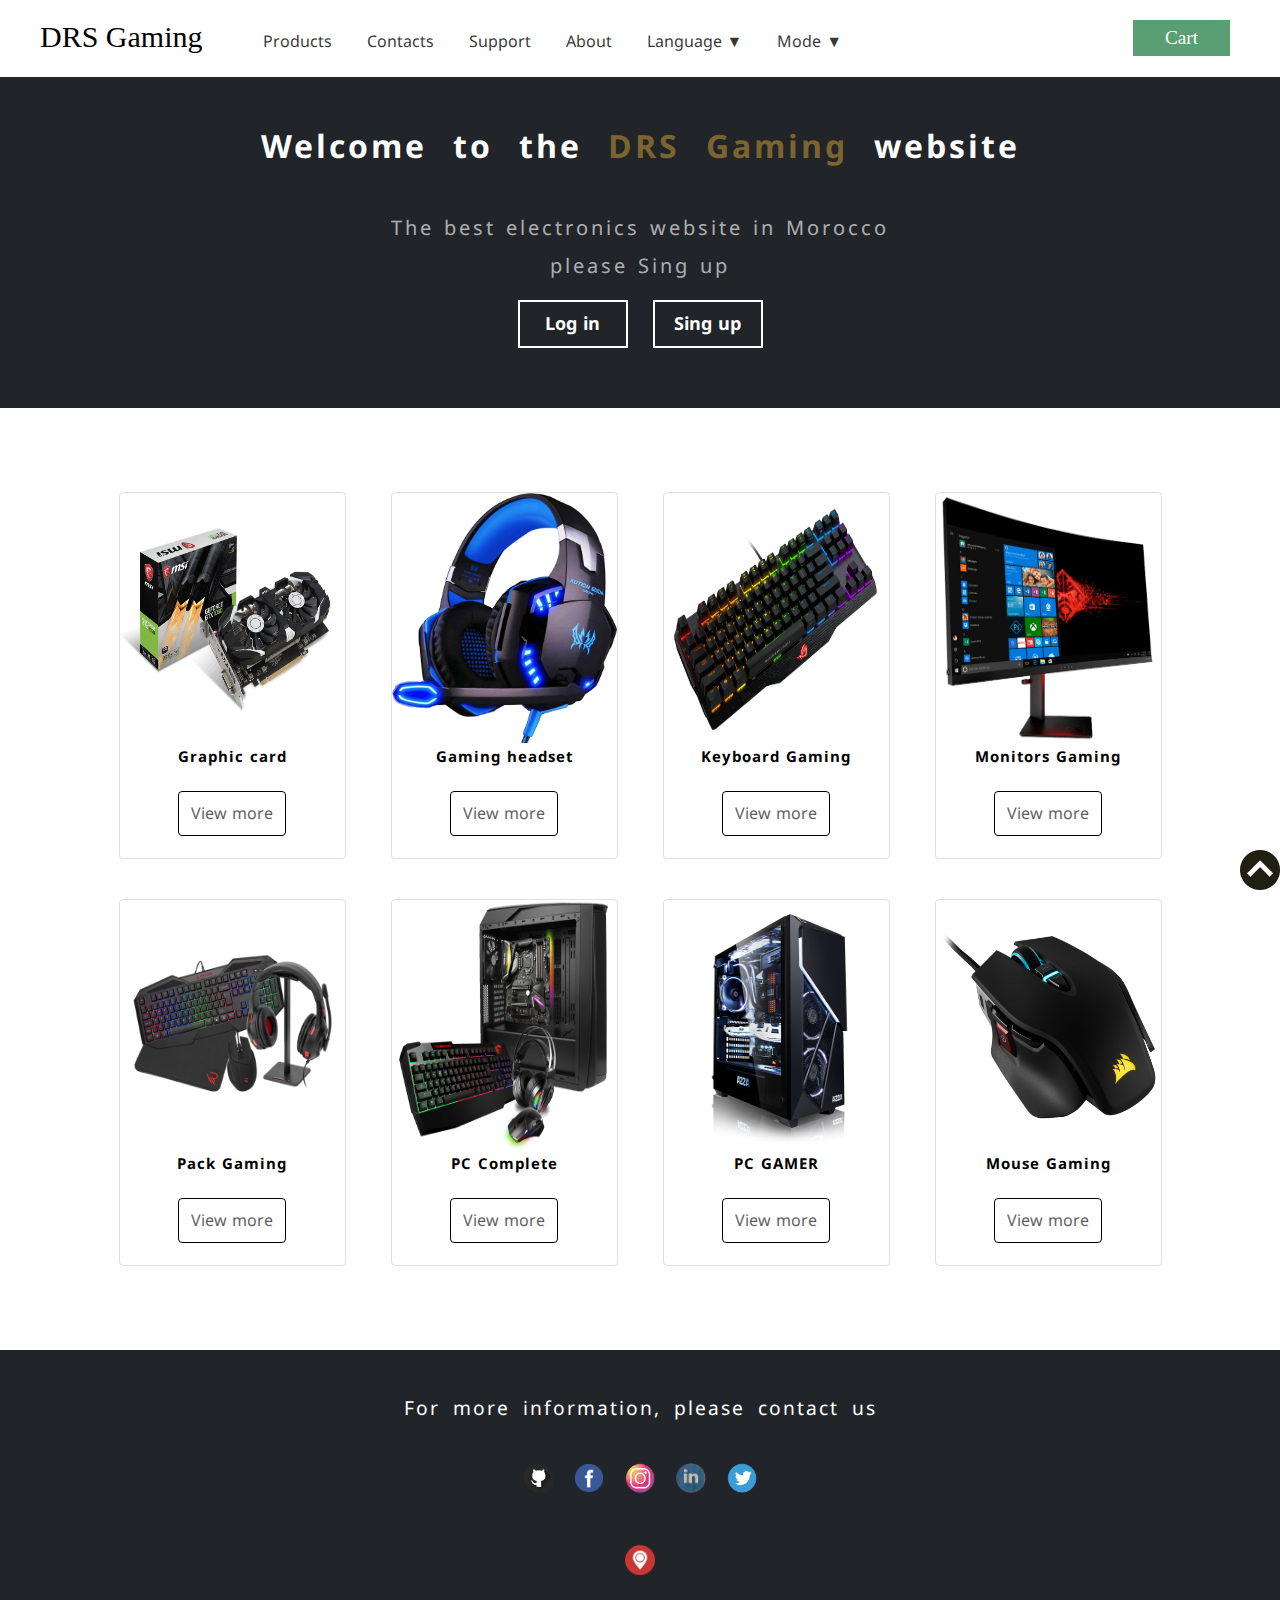
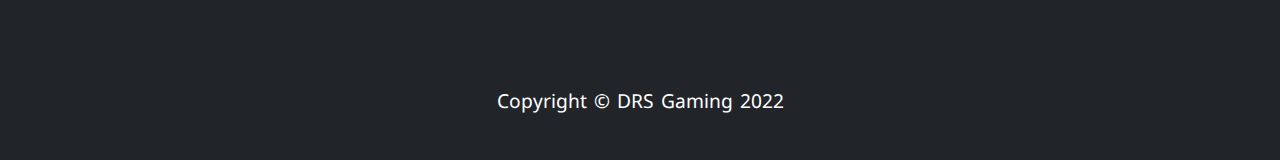
<file: index.html>
<!DOCTYPE html>
<html lang="en">

<head>
    <meta charset="UTF-8">
    <meta http-equiv="X-UA-Compatible" content="IE=edge">
    <meta name="viewport" content="width=device-width, initial-scale=1.0">
    <meta name="description"
        content="DRS Gaming , n°1 du gaming Maroc , Comparez et achetez votre PC gamer en livraison rapide à domicile ou en magasin.">
    <meta name="author" content="DrissRaiss">
    <title>DRS Gaming</title>
    <link rel="icon" type="image/png" href="logo/logo.png">
    <link rel="stylesheet" href="css/style.css">
</head>

<body>

    <nav>
        <div class="nav">
            <a href="index.html" id="drs">DRS Gaming</a>
            <ul>
                <li><a href="#products">Products</a></li>
                <li><a href="#contacts">Contacts</a></li>
                <li><a href="https://paypal.me/drissraiss?country.x=MA&locale.x=en_US">Support</a></li>
                <li><a href="pages/about.html">About</a></li>
                <li>
                    <div class="dropdown">
                        <span class="dropbtn">Language ▼</span>
                        <div class="dropdown-content">
                            <span id="en">English</span>
                            <span id="fr">French</span>
                            <span id="ar">Arabic</span>
                        </div>
                    </div>
                </li>
                <li>
                    <div class="dropdown">
                        <span class="dropbtn">Mode ▼</span>
                        <div class="dropdown-content">
                            <span id="auto">Auto mode</span>
                            <span id="light">Normal Mode</span>
                            <span id="dark">Night mode</span>
                        </div>
                    </div>
                </li>
            </ul>
            <a href="pages/cart.html" id="cart">Cart</a>
        </div>
    </nav>
    <header>
        <div class="header">
            <h1>Welcome to the <span>DRS Gaming</span> website</h1><br>
            <p>The best electronics website in Morocco</p>
            <p>please Sing up</p>
            <div class="log-sing">
                <input type="button" onclick="log()" value="Log in" id="log">
                <input type="button" onclick="sing()" value="Sing up" id="sing">
            </div>
        </div>
    </header>
    <section id="products">
        <div class="center">
            <article>
                <div class="img-product">
                    <img src="photo/Carte Graphique/GTX 1050 2GT.png" alt="Graphic card"></div>
                <div class="name">
                    <h5>Graphic card</h5>
                </div>
                <div class="border">
                    <a class="vm" href="pages/Carte Graphique.html">View more</a>
                </div>
            </article>
            <article>
                <div class="img-product">
                    <img src="photo/Casque Gamer/razer f5.png" alt="Casque Gamer"></div>
                <div class="name">
                    <h5>Gaming headset</h5>
                </div>
                <div class="border">
                    <a class="vm" href="pages/Casque Gamer.html">View more</a>
                </div>

            </article>
            <article>
                <div class="img-product">
                    <img src="photo/Clavier Gaming/lenovo ck.png" alt="Keyboard Gaming">
                </div>
                <div class="name">
                    <h5>Keyboard Gaming</h5>
                </div>
                <div class="border">
                    <a class="vm" href="pages/Clavier Gaming.html">View more</a>
                </div>

            </article>
            <article>
                <div class="img-product">
                    <img src="photo/Moniteurs/asus-va326hr.jpg" alt="Monitors Gaming">
                </div>
                <div class="name">
                    <h5>Monitors Gaming</h5>
                </div>
                <div class="border">
                    <a class="vm" href="pages/Moniteurs gaming.html">View more</a>
                </div>

            </article>
            <article>
                <div class="img-product">
                    <img src="photo/Pack gaming/asus g5.png" alt="pack gaming">
                </div>
                <div class="name">
                    <h5>Pack Gaming</h5>
                </div>
                <div class="border">
                    <a class="vm" href="pages/Pack gaming.html">View more</a>
                </div>

            </article>
            <article>
                <div class="img-product">
                    <img src="photo/PC complet/AMD  5h.png" alt="PC Complete">
                </div>
                <div class="name">
                    <h5>PC Complete</h5>
                </div>
                <div class="border">
                    <a class="vm" href="pages/pc complet.html">View more</a>
                </div>

            </article>
            <article>
                <div class="img-product">
                    <img src="photo/PC GAMER/asus i9.png" alt="PC GAMER">
                </div>
                <div class="name">
                    <h5>PC GAMER</h5>
                </div>
                <div class="border">
                    <a class="vm" href="pages/pc gaming.html">View more</a>
                </div>

            </article>
            <article>
                <div class="img-product">
                    <img src="photo/Souris Gaming/corsair m65.jpg" alt="Mouse Gaming">
                </div>
                <div class="name">
                    <h5>Mouse Gaming</h5>
                </div>
                <div class="border">
                    <a class="vm" href="pages/Souris Gaming.html">View more<a>
                </div>

            </article>

        </div>

        <a class="linkarrow" href="#drs"><img class="arrow" src="logo/arrow.jpg" alt="arrow"></a>

    </section>
    <footer id="contacts">
        <div class="padding">
            <p class="p1">For more information, please contact us</p>
            <br>
            <a href="https://github.com/Driss25" target="_blank"><img src="logo/github.png" alt="Github"></a>
            <a href="https://www.facebook.com/mohamad.zaze.12" target="_blank"><img src="logo/facebook.png"
                    alt="FaceBook"></a>
            <a href="https://www.instagram.com/drissrays" target="_blank"><img src="logo/instagram.png"
                    alt="Instagram"></a>
            <a href="https://www.linkedin.com/in/driss-raiss-8aa83922a" target="_blank"><img src="logo/Linkedin.png"
                    alt="Linkedin"></a>
            <a href="https://twitter.com/drissraiss99" target="_blank"><img src="logo/twiter.png" alt="Twiter"></a>
            <br><br>
            <button onclick="show_hide()"><img class="maps" src="logo/maps.png" alt="maps"></button>
            <br>
            <br>
            <div class="iframe" id="maps">
                <iframe
                    src="https://www.google.com/maps/embed?pb=!1m18!1m12!1m3!1d615.3972438125912!2d-10.056827877566766!3d28.98607293496539!2m3!1f0!2f0!3f0!3m2!1i1024!2i768!4f13.1!3m3!1m2!1s0xdb503e104f6efbb%3A0x134321415d1dca6a!2sAS%20STORE!5e1!3m2!1sen!2sma!4v1641504695083!5m2!1sen!2sma"
                    width="60%" height="400px" allowfullscreen="" loading="lazy"></iframe>
            </div>
            <br><br>
            <p class="p2">Copyright &copy; DRS Gaming 2022</p>
        </div>
    </footer>


    <script src="javascript/script.js"></script>
    <script src="javascript/scriptLang.js"></script>

</body>

</html>
</file>
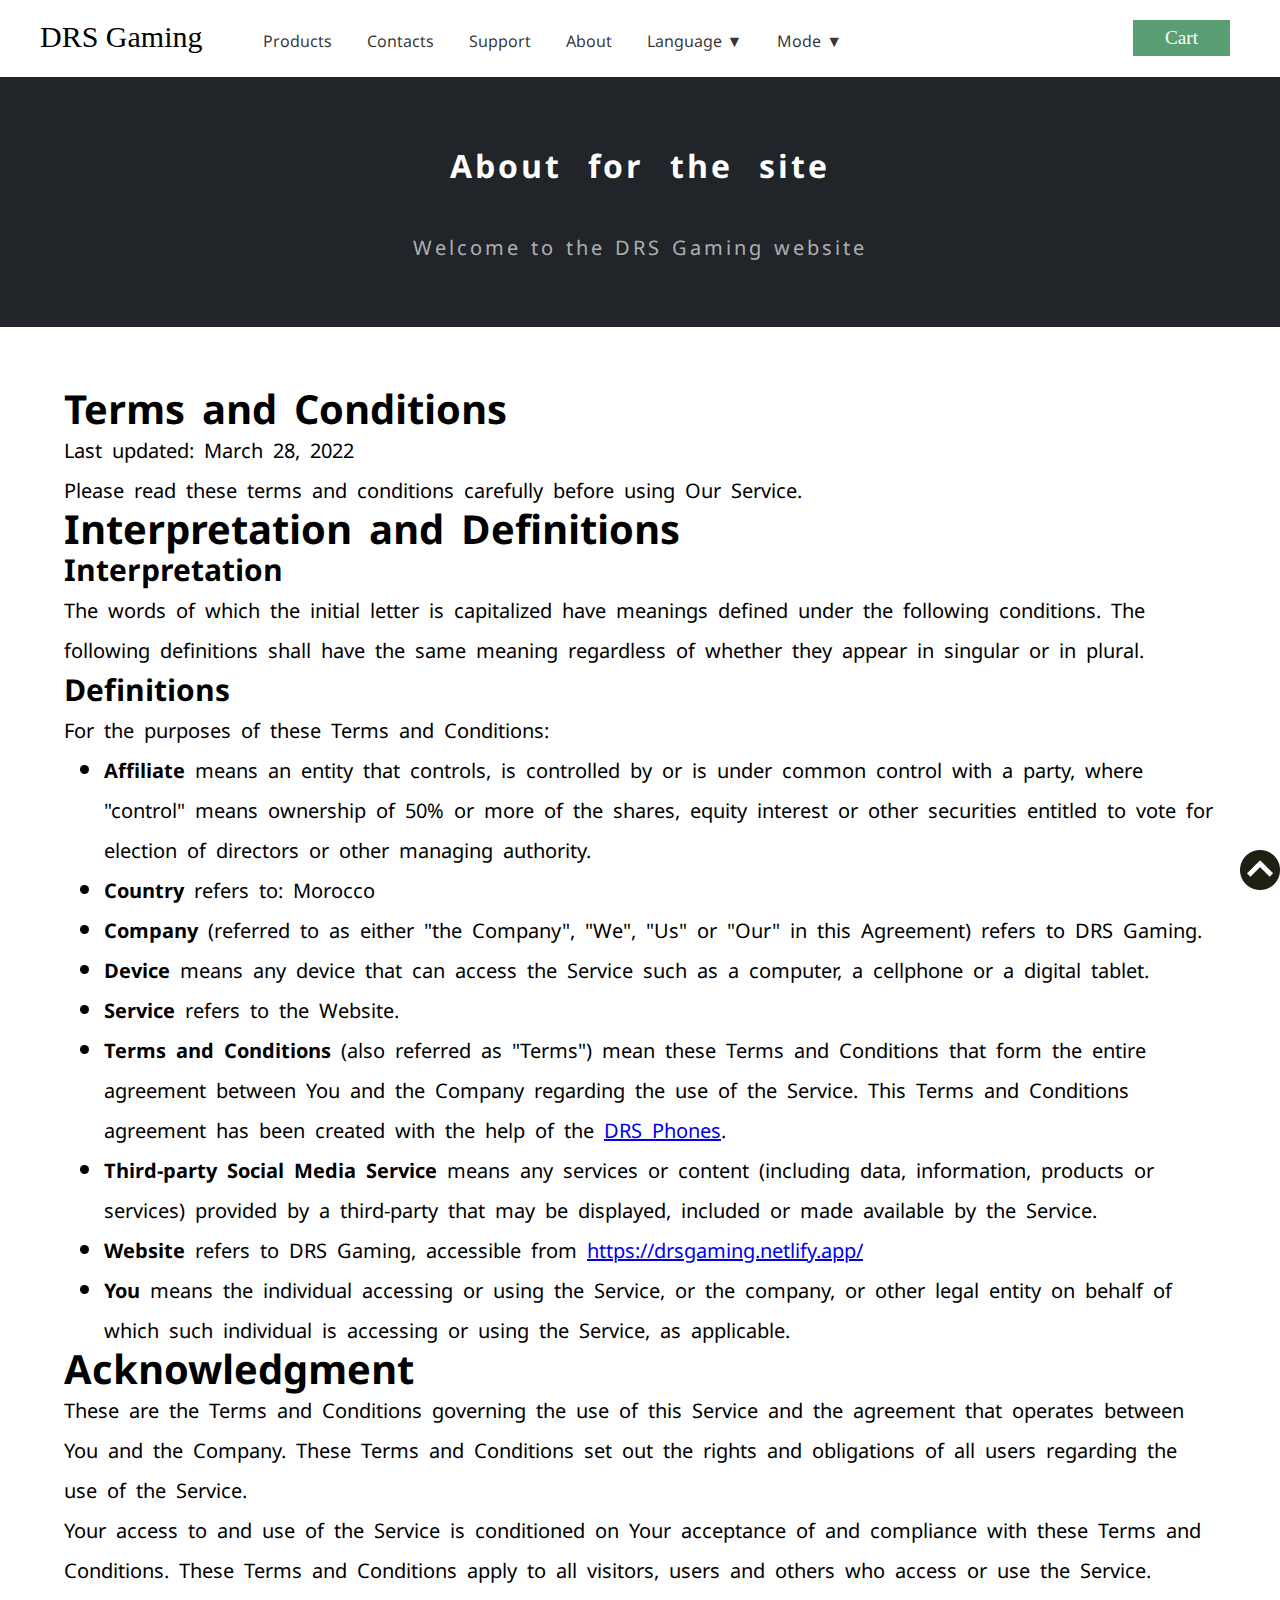
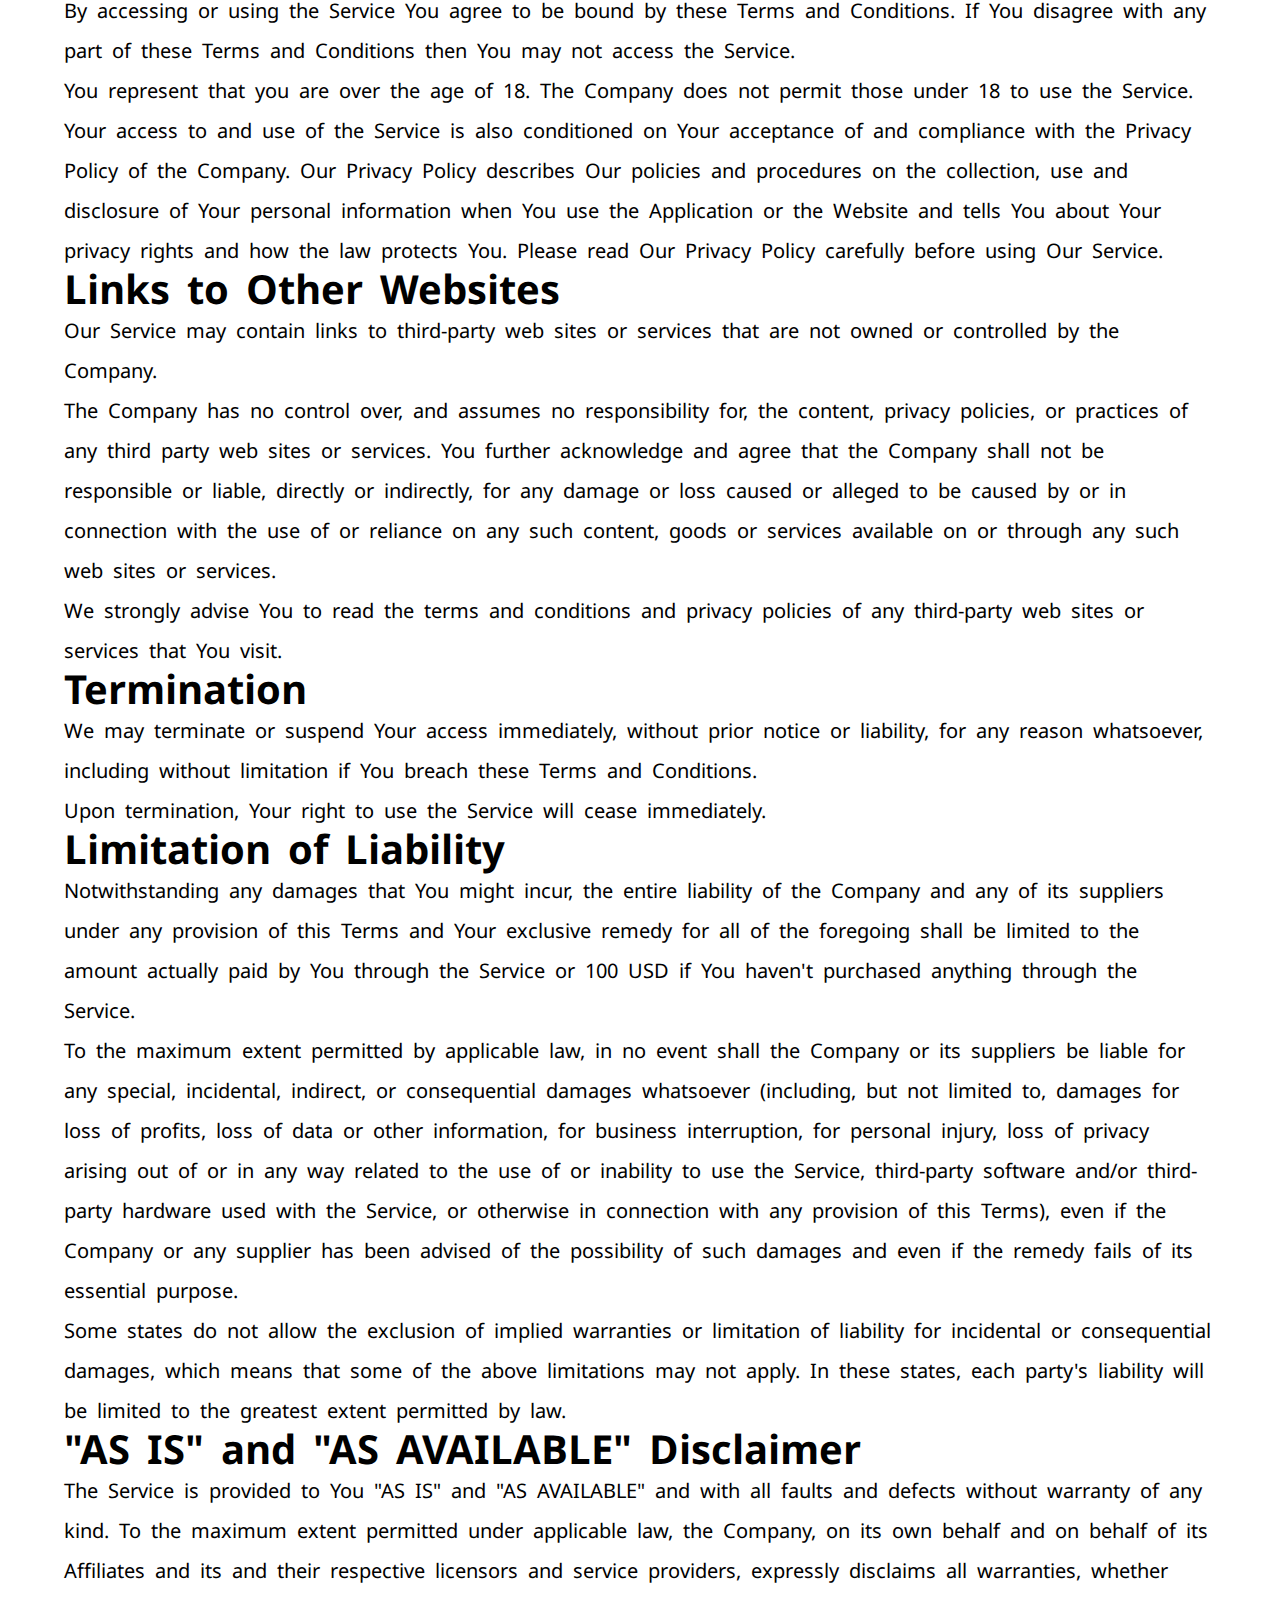
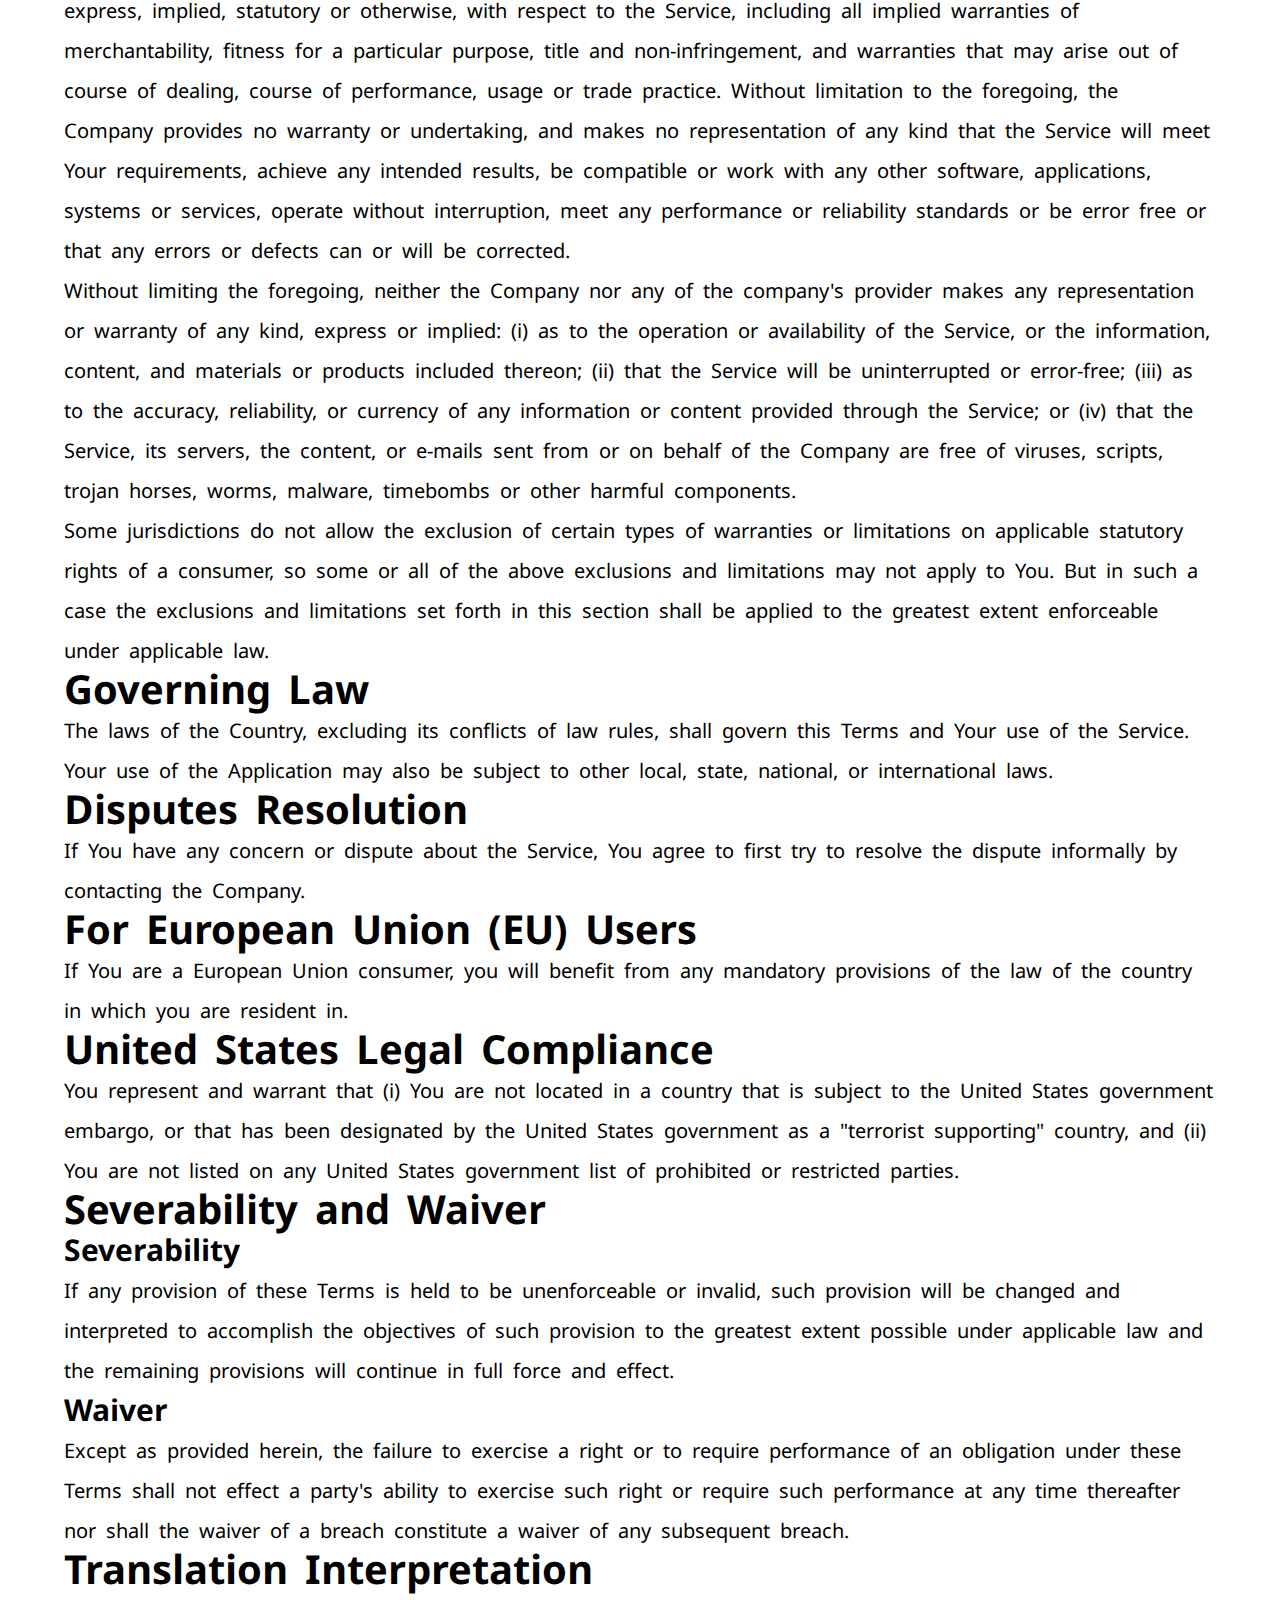
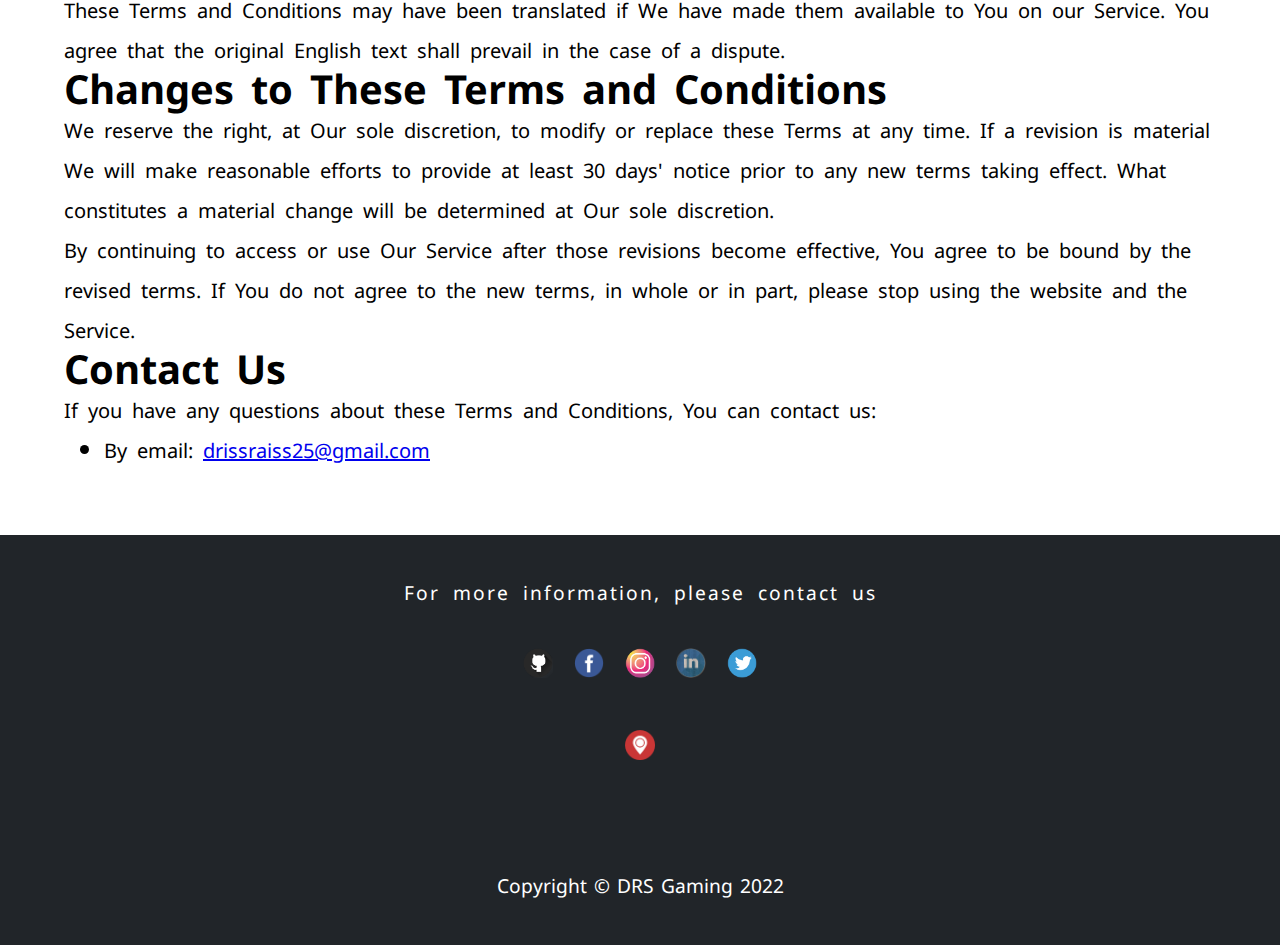
<file: pages/about.html>
<!DOCTYPE html>
<html lang="en">

<head>
    <meta charset="UTF-8">
    <meta http-equiv="X-UA-Compatible" content="IE=edge">
    <meta name="viewport" content="width=device-width, initial-scale=1.0">
    <meta name="description"
        content="DRS Gaming , n°1 du gaming Maroc , Comparez et achetez votre PC gamer en livraison rapide à domicile ou en magasin.">
    <meta name="author" content="DrissRaiss">
    <title>DRS Gaming</title>
    <link rel="icon" type="image/png" href="../logo/logo.png">
    <link rel="stylesheet" href="../css/pageStyle.css">

</head>

<body>
    <nav>
        <div class="nav">
            <a href="../index.html" id="drs">DRS Gaming</a>
            <ul>
                <li><a href="../index.html#products">Products</a></li>
                <li><a href="#contacts">Contacts</a></li>
                <li><a href="https://paypal.me/drissraiss?country.x=MA&locale.x=en_US">Support</a></li>
                <li><a href="../pages/about.html">About</a></li>
                <li>
                    <div class="dropdown">
                        <span class="dropbtn">Language ▼</span>
                        <div class="dropdown-content">
                            <span id="en">English</span>
                            <span id="fr">French</span>
                            <span id="ar">Arabic</span>
                        </div>
                    </div>
                </li>
                <li>
                    <div class="dropdown">
                        <span class="dropbtn">Mode ▼</span>
                        <div class="dropdown-content">
                            <span id="auto">Auto mode</span>
                            <span id="light">Normal Mode</span>
                            <span id="dark">Night mode</span>
                        </div>
                    </div>
                </li>
            </ul>
            <a href="cart.html" id="cart">Cart</a>
        </div>
    </nav>
    <header>
        <div class="header">
            <h1>About for the site</h1>
            <br>
            <p>Welcome to the DRS Gaming website</p>
        </div>
    </header>
    <section>
        <div id="divcontainner"
            style="margin: auto;max-width: 1700px;font-size: 20px;width: 90%;line-height: 40px; word-spacing: 3px;">
            <h1>Terms and Conditions</h1>
            <p>Last updated: March 28, 2022</p>
            <p>Please read these terms and conditions carefully before using Our Service.</p>
            <h1>Interpretation and Definitions</h1>
            <h2>Interpretation</h2>
            <p>The words of which the initial letter is capitalized have meanings defined under the following
                conditions. The following definitions shall have the same meaning regardless of whether they appear in
                singular or in plural.</p>
            <h2>Definitions</h2>
            <p>For the purposes of these Terms and Conditions:</p>
            <ul>
                <li>
                    <p><strong>Affiliate</strong> means an entity that controls, is controlled by or is under common
                        control with a party, where &quot;control&quot; means ownership of 50% or more of the shares,
                        equity interest or other securities entitled to vote for election of directors or other managing
                        authority.</p>
                </li>
                <li>
                    <p><strong>Country</strong> refers to: Morocco</p>
                </li>
                <li>
                    <p><strong>Company</strong> (referred to as either &quot;the Company&quot;, &quot;We&quot;,
                        &quot;Us&quot; or &quot;Our&quot; in this Agreement) refers to DRS Gaming.</p>
                </li>
                <li>
                    <p><strong>Device</strong> means any device that can access the Service such as a computer, a
                        cellphone or a digital tablet.</p>
                </li>
                <li>
                    <p><strong>Service</strong> refers to the Website.</p>
                </li>
                <li>
                    <p><strong>Terms and Conditions</strong> (also referred as &quot;Terms&quot;) mean these Terms and
                        Conditions that form the entire agreement between You and the Company regarding the use of the
                        Service. This Terms and Conditions agreement has been created with the help of the <a
                            href="https://drsphones.netlify.app/" target="_blank">DRS Phones</a>.</p>
                </li>
                <li>
                    <p><strong>Third-party Social Media Service</strong> means any services or content (including data,
                        information, products or services) provided by a third-party that may be displayed, included or
                        made available by the Service.</p>
                </li>
                <li>
                    <p><strong>Website</strong> refers to DRS Gaming, accessible from <a
                            href="https://drsgaming.netlify.app/" rel="external nofollow noopener"
                            target="_blank">https://drsgaming.netlify.app/</a></p>
                </li>
                <li>
                    <p><strong>You</strong> means the individual accessing or using the Service, or the company, or
                        other legal entity on behalf of which such individual is accessing or using the Service, as
                        applicable.</p>
                </li>
            </ul>
            <h1>Acknowledgment</h1>
            <p>These are the Terms and Conditions governing the use of this Service and the agreement that operates
                between You and the Company. These Terms and Conditions set out the rights and obligations of all users
                regarding the use of the Service.</p>
            <p>Your access to and use of the Service is conditioned on Your acceptance of and compliance with these
                Terms and Conditions. These Terms and Conditions apply to all visitors, users and others who access or
                use the Service.</p>
            <p>By accessing or using the Service You agree to be bound by these Terms and Conditions. If You disagree
                with any part of these Terms and Conditions then You may not access the Service.</p>
            <p>You represent that you are over the age of 18. The Company does not permit those under 18 to use the
                Service.</p>
            <p>Your access to and use of the Service is also conditioned on Your acceptance of and compliance with the
                Privacy Policy of the Company. Our Privacy Policy describes Our policies and procedures on the
                collection, use and disclosure of Your personal information when You use the Application or the Website
                and tells You about Your privacy rights and how the law protects You. Please read Our Privacy Policy
                carefully before using Our Service.</p>
            <h1>Links to Other Websites</h1>
            <p>Our Service may contain links to third-party web sites or services that are not owned or controlled by
                the Company.</p>
            <p>The Company has no control over, and assumes no responsibility for, the content, privacy policies, or
                practices of any third party web sites or services. You further acknowledge and agree that the Company
                shall not be responsible or liable, directly or indirectly, for any damage or loss caused or alleged to
                be caused by or in connection with the use of or reliance on any such content, goods or services
                available on or through any such web sites or services.</p>
            <p>We strongly advise You to read the terms and conditions and privacy policies of any third-party web sites
                or services that You visit.</p>
            <h1>Termination</h1>
            <p>We may terminate or suspend Your access immediately, without prior notice or liability, for any reason
                whatsoever, including without limitation if You breach these Terms and Conditions.</p>
            <p>Upon termination, Your right to use the Service will cease immediately.</p>
            <h1>Limitation of Liability</h1>
            <p>Notwithstanding any damages that You might incur, the entire liability of the Company and any of its
                suppliers under any provision of this Terms and Your exclusive remedy for all of the foregoing shall be
                limited to the amount actually paid by You through the Service or 100 USD if You haven't purchased
                anything through the Service.</p>
            <p>To the maximum extent permitted by applicable law, in no event shall the Company or its suppliers be
                liable for any special, incidental, indirect, or consequential damages whatsoever (including, but not
                limited to, damages for loss of profits, loss of data or other information, for business interruption,
                for personal injury, loss of privacy arising out of or in any way related to the use of or inability to
                use the Service, third-party software and/or third-party hardware used with the Service, or otherwise in
                connection with any provision of this Terms), even if the Company or any supplier has been advised of
                the possibility of such damages and even if the remedy fails of its essential purpose.</p>
            <p>Some states do not allow the exclusion of implied warranties or limitation of liability for incidental or
                consequential damages, which means that some of the above limitations may not apply. In these states,
                each party's liability will be limited to the greatest extent permitted by law.</p>
            <h1>&quot;AS IS&quot; and &quot;AS AVAILABLE&quot; Disclaimer</h1>
            <p>The Service is provided to You &quot;AS IS&quot; and &quot;AS AVAILABLE&quot; and with all faults and
                defects without warranty of any kind. To the maximum extent permitted under applicable law, the Company,
                on its own behalf and on behalf of its Affiliates and its and their respective licensors and service
                providers, expressly disclaims all warranties, whether express, implied, statutory or otherwise, with
                respect to the Service, including all implied warranties of merchantability, fitness for a particular
                purpose, title and non-infringement, and warranties that may arise out of course of dealing, course of
                performance, usage or trade practice. Without limitation to the foregoing, the Company provides no
                warranty or undertaking, and makes no representation of any kind that the Service will meet Your
                requirements, achieve any intended results, be compatible or work with any other software, applications,
                systems or services, operate without interruption, meet any performance or reliability standards or be
                error free or that any errors or defects can or will be corrected.</p>
            <p>Without limiting the foregoing, neither the Company nor any of the company's provider makes any
                representation or warranty of any kind, express or implied: (i) as to the operation or availability of
                the Service, or the information, content, and materials or products included thereon; (ii) that the
                Service will be uninterrupted or error-free; (iii) as to the accuracy, reliability, or currency of any
                information or content provided through the Service; or (iv) that the Service, its servers, the content,
                or e-mails sent from or on behalf of the Company are free of viruses, scripts, trojan horses, worms,
                malware, timebombs or other harmful components.</p>
            <p>Some jurisdictions do not allow the exclusion of certain types of warranties or limitations on applicable
                statutory rights of a consumer, so some or all of the above exclusions and limitations may not apply to
                You. But in such a case the exclusions and limitations set forth in this section shall be applied to the
                greatest extent enforceable under applicable law.</p>
            <h1>Governing Law</h1>
            <p>The laws of the Country, excluding its conflicts of law rules, shall govern this Terms and Your use of
                the Service. Your use of the Application may also be subject to other local, state, national, or
                international laws.</p>
            <h1>Disputes Resolution</h1>
            <p>If You have any concern or dispute about the Service, You agree to first try to resolve the dispute
                informally by contacting the Company.</p>
            <h1>For European Union (EU) Users</h1>
            <p>If You are a European Union consumer, you will benefit from any mandatory provisions of the law of the
                country in which you are resident in.</p>
            <h1>United States Legal Compliance</h1>
            <p>You represent and warrant that (i) You are not located in a country that is subject to the United States
                government embargo, or that has been designated by the United States government as a &quot;terrorist
                supporting&quot; country, and (ii) You are not listed on any United States government list of prohibited
                or restricted parties.</p>
            <h1>Severability and Waiver</h1>
            <h2>Severability</h2>
            <p>If any provision of these Terms is held to be unenforceable or invalid, such provision will be changed
                and interpreted to accomplish the objectives of such provision to the greatest extent possible under
                applicable law and the remaining provisions will continue in full force and effect.</p>
            <h2>Waiver</h2>
            <p>Except as provided herein, the failure to exercise a right or to require performance of an obligation
                under these Terms shall not effect a party's ability to exercise such right or require such performance
                at any time thereafter nor shall the waiver of a breach constitute a waiver of any subsequent breach.
            </p>
            <h1>Translation Interpretation</h1>
            <p>These Terms and Conditions may have been translated if We have made them available to You on our Service.
                You agree that the original English text shall prevail in the case of a dispute.</p>
            <h1>Changes to These Terms and Conditions</h1>
            <p>We reserve the right, at Our sole discretion, to modify or replace these Terms at any time. If a revision
                is material We will make reasonable efforts to provide at least 30 days' notice prior to any new terms
                taking effect. What constitutes a material change will be determined at Our sole discretion.</p>
            <p>By continuing to access or use Our Service after those revisions become effective, You agree to be bound
                by the revised terms. If You do not agree to the new terms, in whole or in part, please stop using the
                website and the Service.</p>
            <h1>Contact Us</h1>
            <p>If you have any questions about these Terms and Conditions, You can contact us:</p>
            <ul>
                <li>By email: <a href="mailto:drissraiss25@gmail.com">drissraiss25@gmail.com</a> </li>
            </ul>
        </div>
    </section>
    <aside>
        <a class="linkarrow" href="#drs"><img class="arrow" src="../logo/arrow.jpg" alt="arrow"></a>
    </aside>
    <footer id="contacts">
        <div class="padding">
            <p class="p1">For more information, please contact us</p>
            <br>
            <a href="https://github.com/Driss25" target="_blank"><img src="../logo/github.png" alt="Github"></a>
            <a href="https://www.facebook.com/mohamad.zaze.12" target="_blank"><img src="../logo/facebook.png"
                    alt="FaceBook"></a>
            <a href="https://www.instagram.com/drissrays" target="_blank"><img src="../logo/instagram.png"
                    alt="Instagram"></a>
            <a href="https://www.linkedin.com/in/driss-raiss-8aa83922a" target="_blank"><img src="../logo/Linkedin.png"
                    alt="Linkedin"></a>
            <a href="https://twitter.com/drissraiss99" target="_blank"><img src="../logo/twiter.png" alt="Twiter"></a>
            <br><br>
            <button onclick="show_hide()"><img class="maps" src="../logo/maps.png" alt="maps"></button>
            <br>
            <br>
            <div class="iframe" id="maps">
                <iframe
                    src="https://www.google.com/maps/embed?pb=!1m18!1m12!1m3!1d615.3972438125912!2d-10.056827877566766!3d28.98607293496539!2m3!1f0!2f0!3f0!3m2!1i1024!2i768!4f13.1!3m3!1m2!1s0xdb503e104f6efbb%3A0x134321415d1dca6a!2sAS%20STORE!5e1!3m2!1sen!2sma!4v1641504695083!5m2!1sen!2sma"
                    width="60%" height="400px" allowfullscreen="" loading="lazy"></iframe>
            </div>
            <br><br>
            <p class="p2">Copyright &copy; DRS Gaming 2022</p>
        </div>
    </footer>

    <script src="../javascript/scriptLang&ModeAbout.js"> </script>
</body>

</html>
</file>
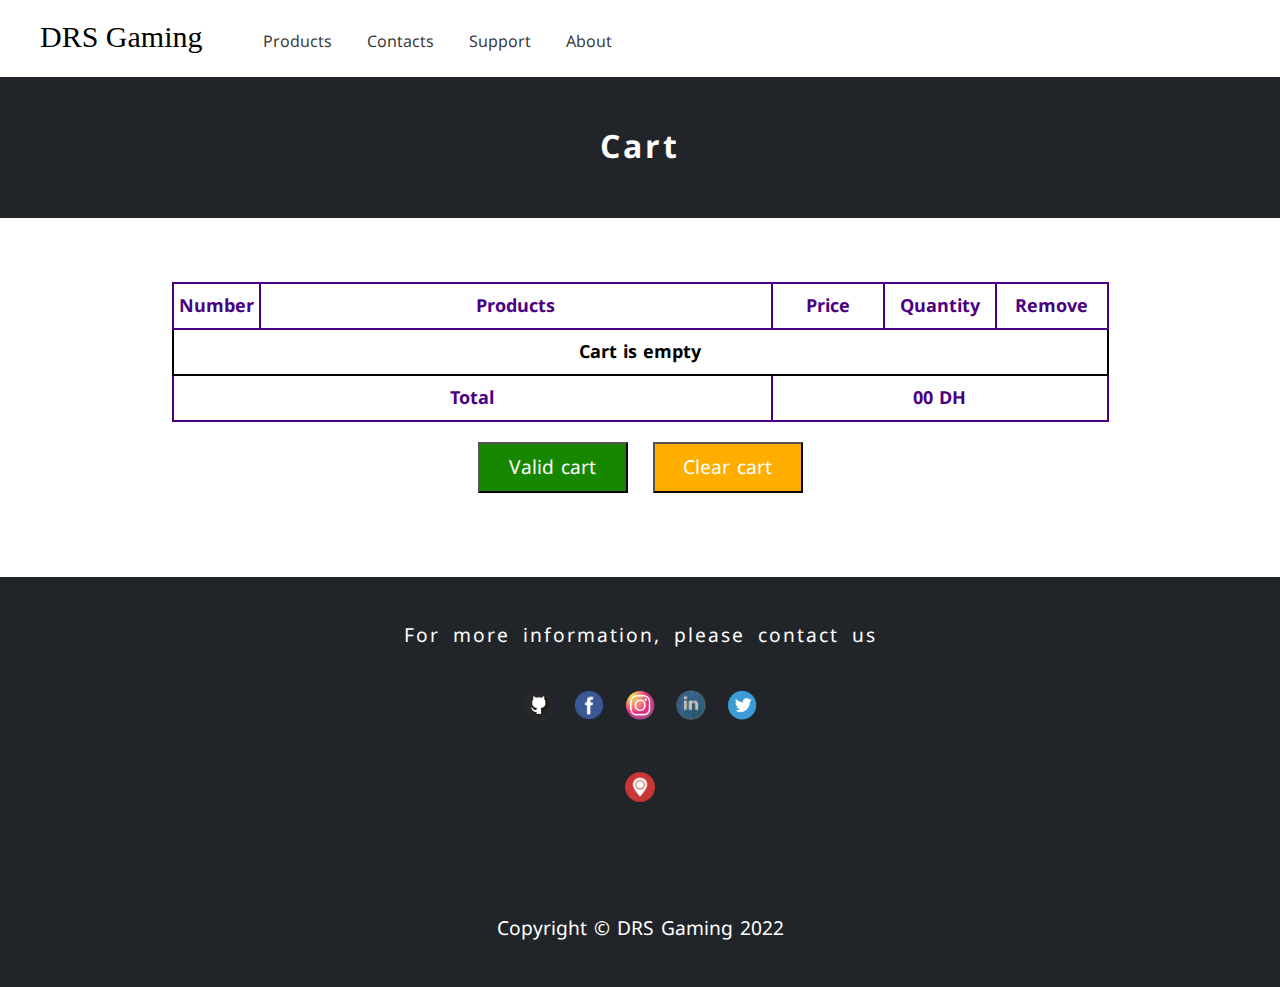
<file: pages/cart.html>
<!DOCTYPE html>
<html lang="en">

<head>
    <meta charset="UTF-8">
    <meta http-equiv="X-UA-Compatible" content="IE=edge">
    <meta name="viewport" content="width=device-width, initial-scale=1.0">
    <meta name="description"
        content="DRS Gaming , n°1 du gaming Maroc , Comparez et achetez votre PC gamer en livraison rapide à domicile ou en magasin.">
    <meta name="author" content="DrissRaiss">
    <title>DRS Gaming</title>
    <link rel="icon" type="image/png" href="../logo/logo.png">
    <link rel="stylesheet" href="../css/style.css">
    <style>
        table {
            margin: 0 auto;
            border-collapse: collapse;
            font-weight: bold
        }


        th,
        td {
            border: 2px solid;
        }

        td,
        th {
            padding: 5px;
            font-size: large;
        }

        th {
            color: indigo;
        }

        .nb {
            width: 65px;
        }

        .prod {
            width: 500px;
        }

        .pric,
        .btn {
            width: 100px;
        }

        tbody button {
            width: 80%;
            padding: 2px;
            margin: 2px;
            font-size: medium;
        }

        .quantity {
            width: 100px;
        }

        .ce {
            text-align: center;
        }

        .ce input {
            padding: 1px 10px;
            border-radius: 12px;

        }

        td:nth-child(odd),
        td:last-child {
            text-align: center;
        }

        .div {
            padding: 20px;
            text-align: center;
        }

        .div button {
            padding: 5px;
            width: 150px;
            font-size: larger;
            margin: auto 10px;
            cursor: pointer;
            color: #fff;
        }

        #valid {
            background-color: rgb(23, 135, 0);
        }

        #reset {
            background-color: rgb(255, 174, 0);
        }

        #valid:hover {
            background-color: rgb(75, 167, 56);
        }

        #reset:hover {
            background-color: rgb(241, 203, 119);
        }

        td span {
            padding: 0 6px
        }
    </style>

</head>

<body>

    <nav>
        <div class="nav">
            <a href="../index.html" id="drs">DRS Gaming</a>
            <ul>
                <li><a href="../index.html#products">Products</a></li>
                <li><a href="#contacts">Contacts</a></li>
                <li><a href="https://paypal.me/drissraiss?country.x=MA&locale.x=en_US">Support</a></li>
                <li><a href="about.html">About</a></li>
            </ul>
        </div>
    </nav>
    <header>
        <div class="header">
            <h1>Cart</h1>
        </div>
    </header>
    <section id="products">
        <table>
            <thead>
                <tr>
                    <th class="nb">Number</th>
                    <th class="prod">Products</th>
                    <th class="pric">Price</th>
                    <th class="quantity">Quantity</th>
                    <th class="btn">Remove</th>

                </tr>
            </thead>
            <tbody id="cartEmpty">
                <td colspan="5">Cart is empty</td>
            </tbody>
            <tfoot>
                <tr>
                    <th colspan="2">Total</th>
                    <th colspan="3" id="total">00 DH</th>
                </tr>
            </tfoot>
        </table>
        <div class="div">
            <button id="valid">Valid cart</button>
            <button id="reset">Clear cart</button>
        </div>
    </section>
    <footer id="contacts">
        <div class="padding">
            <p class="p1">For more information, please contact us</p>
            <br>
            <a href="https://github.com/Driss25" target="_blank"><img src="../logo/github.png" alt="Github"></a>
            <a href="https://www.facebook.com/mohamad.zaze.12" target="_blank"><img src="../logo/facebook.png"
                    alt="FaceBook"></a>
            <a href="https://www.instagram.com/drissrays" target="_blank"><img src="../logo/instagram.png"
                    alt="Instagram"></a>
            <a href="https://www.linkedin.com/in/driss-raiss-8aa83922a" target="_blank"><img src="../logo/Linkedin.png"
                    alt="Linkedin"></a>
            <a href="https://twitter.com/drissraiss99" target="_blank"><img src="../logo/twiter.png" alt="Twiter"></a>
            <br><br>
            <button onclick="show_hide()"><img class="maps" src="../logo/maps.png" alt="maps"></button>
            <br>
            <br>
            <div class="iframe" id="maps">
                <iframe
                    src="https://www.google.com/maps/embed?pb=!1m18!1m12!1m3!1d615.3972438125912!2d-10.056827877566766!3d28.98607293496539!2m3!1f0!2f0!3f0!3m2!1i1024!2i768!4f13.1!3m3!1m2!1s0xdb503e104f6efbb%3A0x134321415d1dca6a!2sAS%20STORE!5e1!3m2!1sen!2sma!4v1641504695083!5m2!1sen!2sma"
                    width="60%" height="400px" allowfullscreen="" loading="lazy"></iframe>
            </div>
            <br><br>
            <p class="p2">Copyright &copy; DRS Gaming 2022</p>
        </div>
    </footer>


    <!--<script src="javascript/script.js"></script>-->
    <!--<script src="javascript/scriptLang.js"> </script>-->
    <script src="../javascript/cart.js"></script>
</body>

</html>
</file>
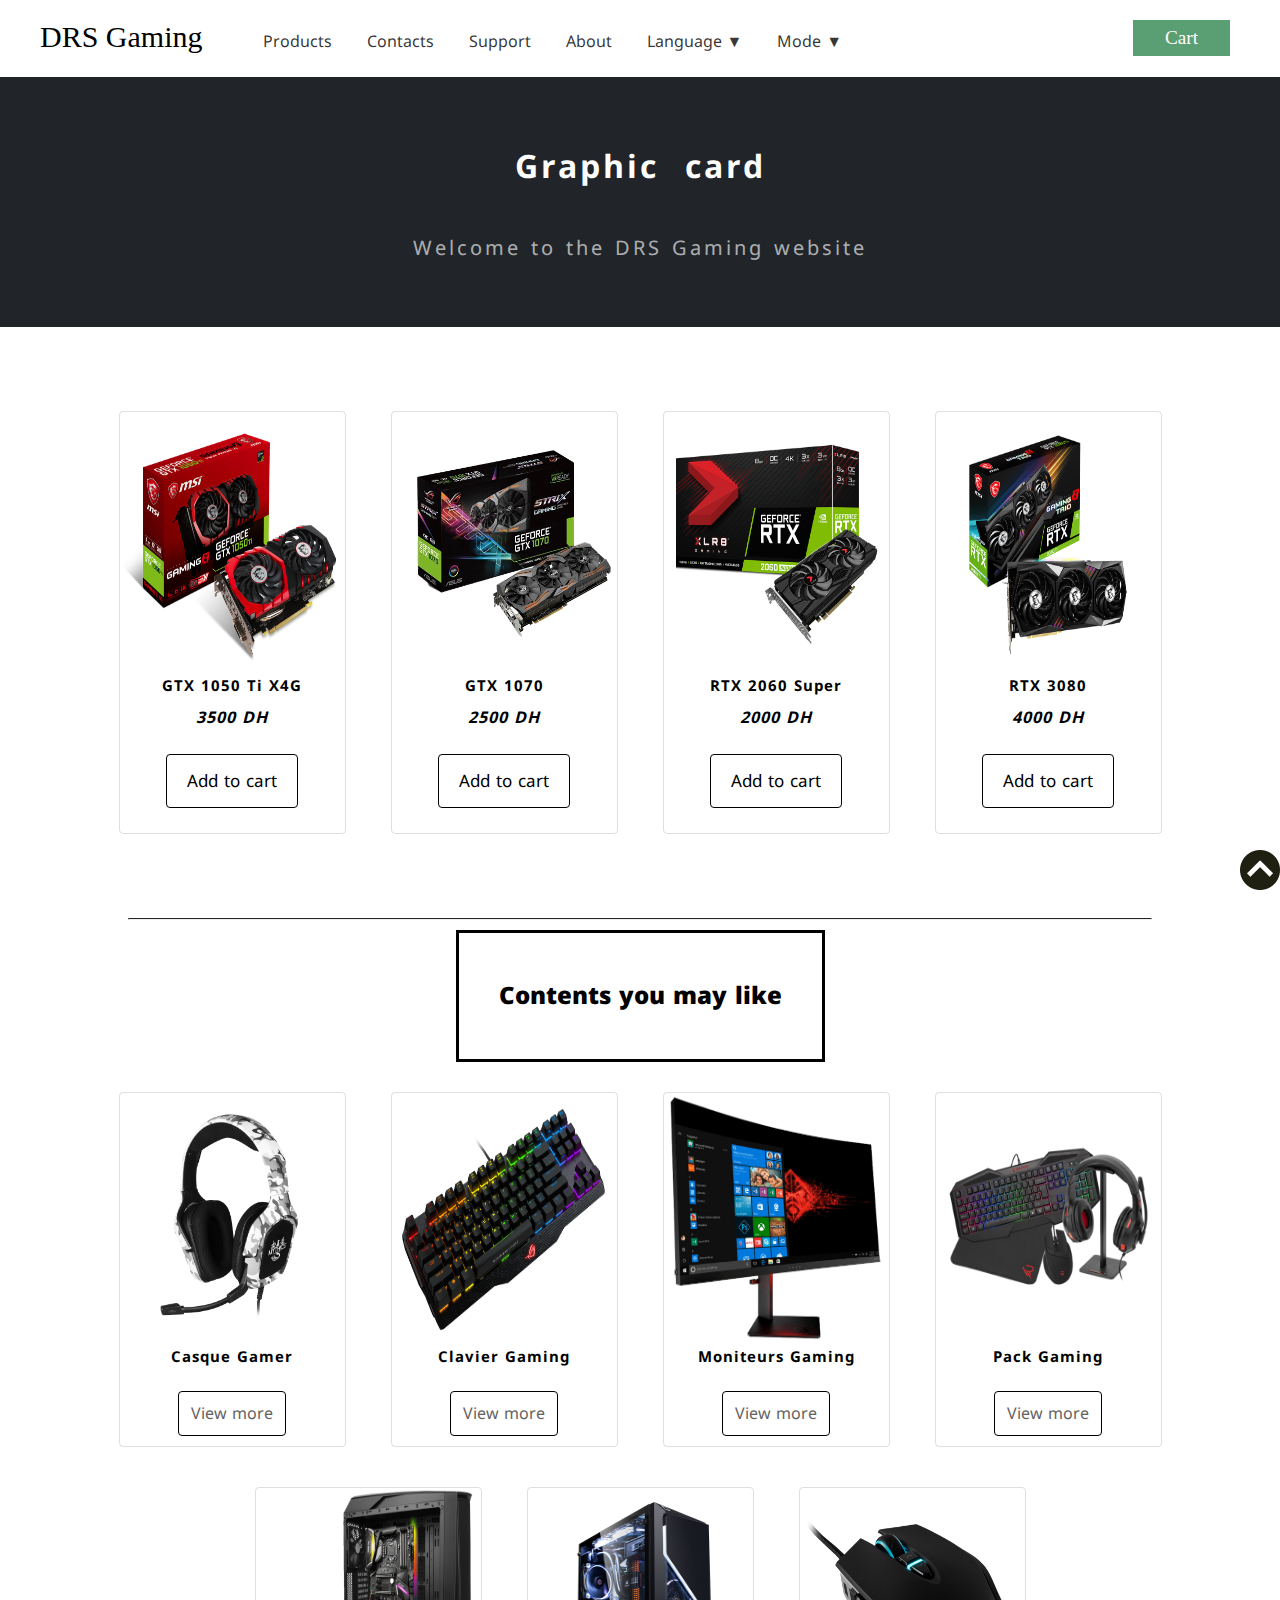
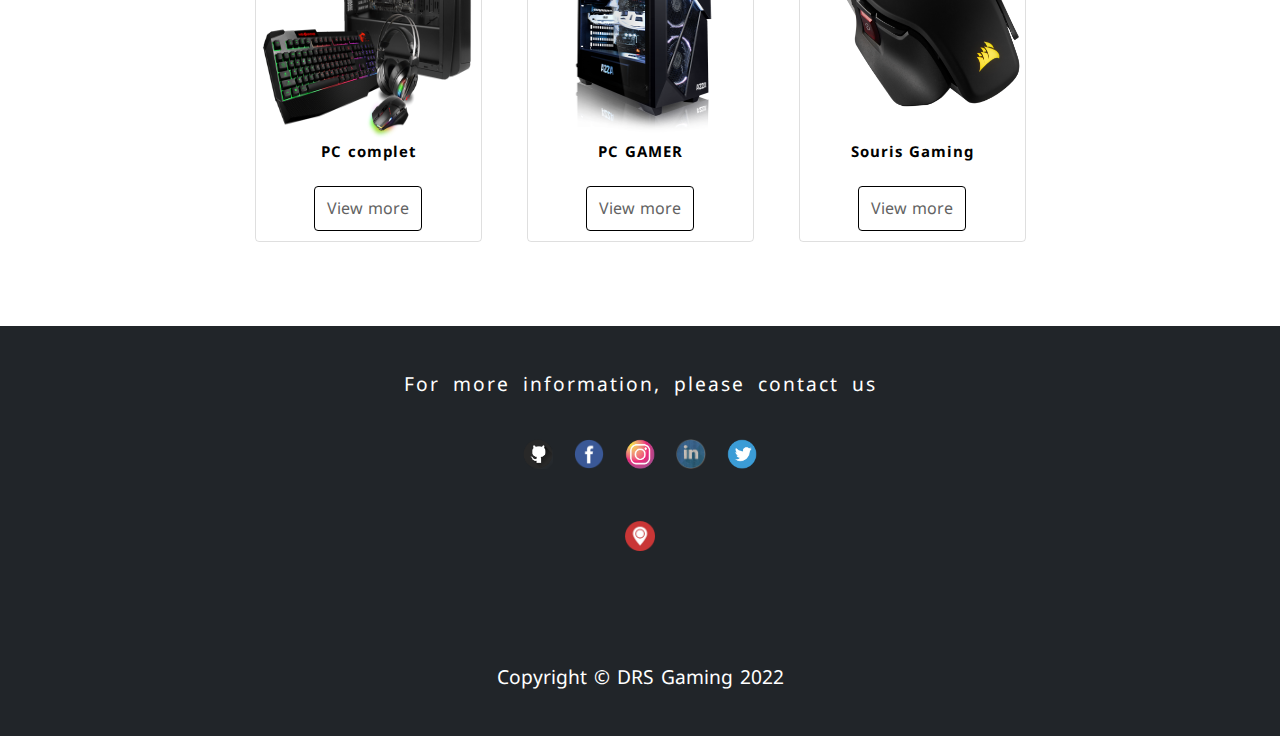
<file: pages/carte graphique.html>
<!DOCTYPE html>
<html lang="en">

<head>
    <meta charset="UTF-8">
    <meta http-equiv="X-UA-Compatible" content="IE=edge">
    <meta name="viewport" content="width=device-width, initial-scale=1.0">
    <meta name="description"
        content="DRS Gaming , n°1 du gaming Maroc , Comparez et achetez votre PC gamer en livraison rapide à domicile ou en magasin.">
    <meta name="author" content="DrissRaiss">
    <title>DRS Gaming</title>
    <link rel="icon" type="image/png" href="../logo/logo.png">
    <link rel="stylesheet" href="../css/pageStyle.css">

</head>

<body>
    <nav>
        <div class="nav">
            <a href="../index.html" id="drs">DRS Gaming</a>
            <ul>
                <li><a href="#products">Products</a></li>
                <li><a href="#contacts">Contacts</a></li>
                <li><a href="https://paypal.me/drissraiss?country.x=MA&locale.x=en_US">Support</a></li>
                <li><a href="../pages/about.html">About</a></li>
                <li>
                    <div class="dropdown">
                        <span class="dropbtn">Language ▼</span>
                        <div class="dropdown-content">
                            <span id="en">English</span>
                            <span id="fr">French</span>
                            <span id="ar">Arabic</span>
                        </div>
                    </div>
                </li>
                <li>
                    <div class="dropdown">
                        <span class="dropbtn">Mode ▼</span>
                        <div class="dropdown-content">
                            <span id="auto">Auto mode</span>
                            <span id="light">Normal Mode</span>
                            <span id="dark">Night mode</span>
                        </div>
                    </div>
                </li>
            </ul>
            <a href="../pages/cart.html" id="cart">Cart</a>
        </div>
    </nav>
    <header>
        <div class="header">
            <h1>Graphic card</h1>
            <br>
            <p>Welcome to the DRS Gaming website</p>
        </div>
    </header>
    <section id="products">
        <div class="center">
            <article class="prod prod-1">
                <div class="img-product">
                    <img src="../photo/Carte Graphique/GTX 1050 Ti X4G.png" alt="Carte Graphique"></div>
                <div class="name">
                    <h5>GTX 1050 Ti X4G</h5>
                    <i>3500 DH</i>
                </div>
                <div class="border">
                    <button onclick="addToCart('GTX 1050 Ti X4G', 3500)">Add to cart</button>
                </div>

            </article>
            <article class="prod prod-1">
                <div class="img-product">
                    <img src="../photo/Carte Graphique/GTX 1070.png" alt="Carte Graphique"></div>
                <div class="name">
                    <h5>GTX 1070</h5>
                    <i>2500 DH</i>
                </div>
                <div class="border">
                    <button onclick="addToCart('GTX 1070', 2500)">Add to cart</button>
                </div>

            </article>
            <article class="prod prod-1">
                <div class="img-product">
                    <img src="../photo/Carte Graphique/RTX 2060 Super .png" alt="Carte Graphique"></div>
                <div class="name">
                    <h5>RTX 2060 Super</h5>
                    <i>2000 DH</i>
                </div>
                <div class="border">
                    <button onclick="addToCart('RTX 2060 Super', 2000)">Add to cart</button>
                </div>

            </article>
            <article class="prod prod-1">
                <div class="img-product">
                    <img src="../photo/Carte Graphique/RTX 3080 Ti.png" alt="Carte Graphique"></div>
                <div class="name">
                    <h5>RTX 3080 </h5>
                    <i>4000 DH</i>
                </div>
                <div class="border">
                    <button onclick="addToCart('RTX 3080', 4000)">Add to cart</button>
                </div>

            </article>
        </div>
    </section>
    <aside>
        <hr>
        <div class="h2center">
            <h2>Contents you may like</h2>
        </div>
        <div class="center">
            <div class="article">
                <div class="img-product">
                    <img src="../photo/Casque Gamer/ares camo.png" alt="Casque Gamer"></div>
                <div class="name">
                    <h5>Casque Gamer</h5>
                </div>
                <div class="border">
                    <a href="Casque Gamer.html">View more</a>
                </div>

            </div>
            <div class="article">
                <div class="img-product">
                    <img src="../photo/Clavier Gaming/lenovo ck.png" alt="Clavier Gaming"></div>
                <div class="name">
                    <h5>Clavier Gaming</h5>
                </div>
                <div class="border">
                    <a href="Clavier Gaming.html">View more</a>
                </div>

            </div>
            <div class="article">
                <div class="img-product">
                    <img src="../photo/Moniteurs/asus-va326hr.jpg" alt="Moniteurs Gaming"></div>
                <div class="name">
                    <h5>Moniteurs Gaming</h5>
                </div>
                <div class="border">
                    <a href="Moniteurs gaming.html">View more</a>
                </div>

            </div>
            <div class="article">
                <div class="img-product">
                    <img src="../photo/Pack gaming/asus g5.png" alt="pack gaming"></div>
                <div class="name">
                    <h5>Pack Gaming</h5>
                </div>
                <div class="border">
                    <a href="Pack gaming.html">View more</a>
                </div>

            </div>
            <div class="article">
                <div class="img-product">
                    <img src="../photo/PC complet/AMD  5h.png" alt="PC comple"></div>
                <div class="name">
                    <h5>PC complet</h5>
                </div>
                <div class="border">
                    <a href="pc complet.html">View more</a>
                </div>

            </div>
            <div class="article">
                <div class="img-product">
                    <img src="../photo/PC GAMER/asus i9.png" alt="PC GAMER"></div>
                <div class="name">
                    <h5>PC GAMER</h5>
                </div>
                <div class="border">
                    <a href="pc gaming.html">View more</a>
                </div>

            </div>
            <div class="article">
                <div class="img-product">
                    <img src="../photo/Souris Gaming/corsair m65.jpg" alt="Souris Gaming"></div>
                <div class="name">
                    <h5>Souris Gaming</h5>
                </div>
                <div class="border">
                    <a href="Souris Gaming.html">View more</a>
                </div>
            </div>

        </div>
        <a class="linkarrow" href="#drs"><img class="arrow" src="../logo/arrow.jpg" alt="arrow"></a>
    </aside>

    <footer id="contacts">
        <div class="padding">
            <p class="p1">For more information, please contact us</p>
            <br>
            <a href="https://github.com/Driss25" target="_blank"><img src="../logo/github.png" alt="Github"></a>
            <a href="https://www.facebook.com/mohamad.zaze.12" target="_blank"><img src="../logo/facebook.png"
                    alt="FaceBook"></a>
            <a href="https://www.instagram.com/drissrays" target="_blank"><img src="../logo/instagram.png"
                    alt="Instagram"></a>
            <a href="https://www.linkedin.com/in/driss-raiss-8aa83922a" target="_blank"><img src="../logo/Linkedin.png"
                    alt="Linkedin"></a>
            <a href="https://twitter.com/drissraiss99" target="_blank"><img src="../logo/twiter.png" alt="Twiter"></a>
            <br><br>
            <button onclick="show_hide()"><img class="maps" src="../logo/maps.png" alt="maps"></button>
            <br>
            <br>
            <div class="iframe" id="maps">
                <iframe
                    src="https://www.google.com/maps/embed?pb=!1m18!1m12!1m3!1d615.3972438125912!2d-10.056827877566766!3d28.98607293496539!2m3!1f0!2f0!3f0!3m2!1i1024!2i768!4f13.1!3m3!1m2!1s0xdb503e104f6efbb%3A0x134321415d1dca6a!2sAS%20STORE!5e1!3m2!1sen!2sma!4v1641504695083!5m2!1sen!2sma"
                    width="60%" height="400px" allowfullscreen="" loading="lazy"></iframe>
            </div>
            <br><br>
            <p class="p2">Copyright &copy; DRS Gaming 2022</p>
        </div>
    </footer>
    <script src="../javascript/scriptPages.js"> </script>
</body>

</html>
</file>
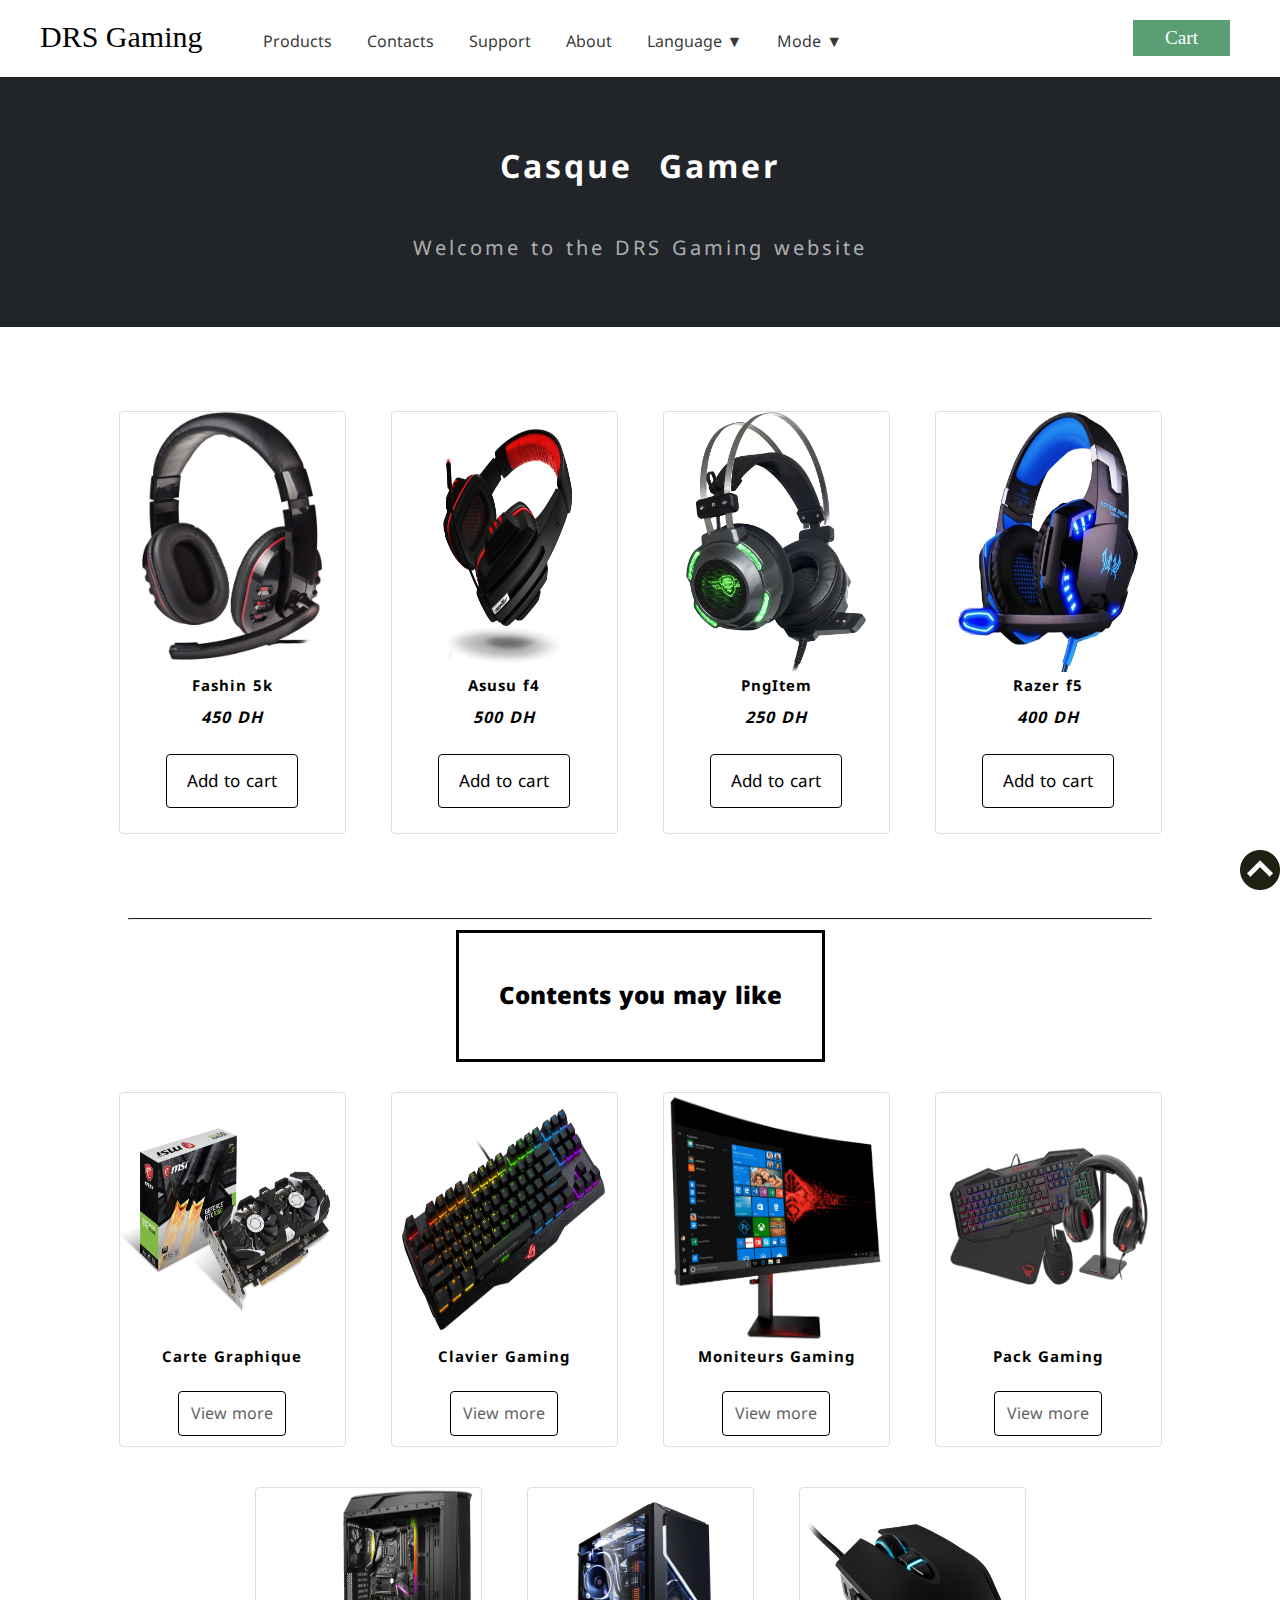
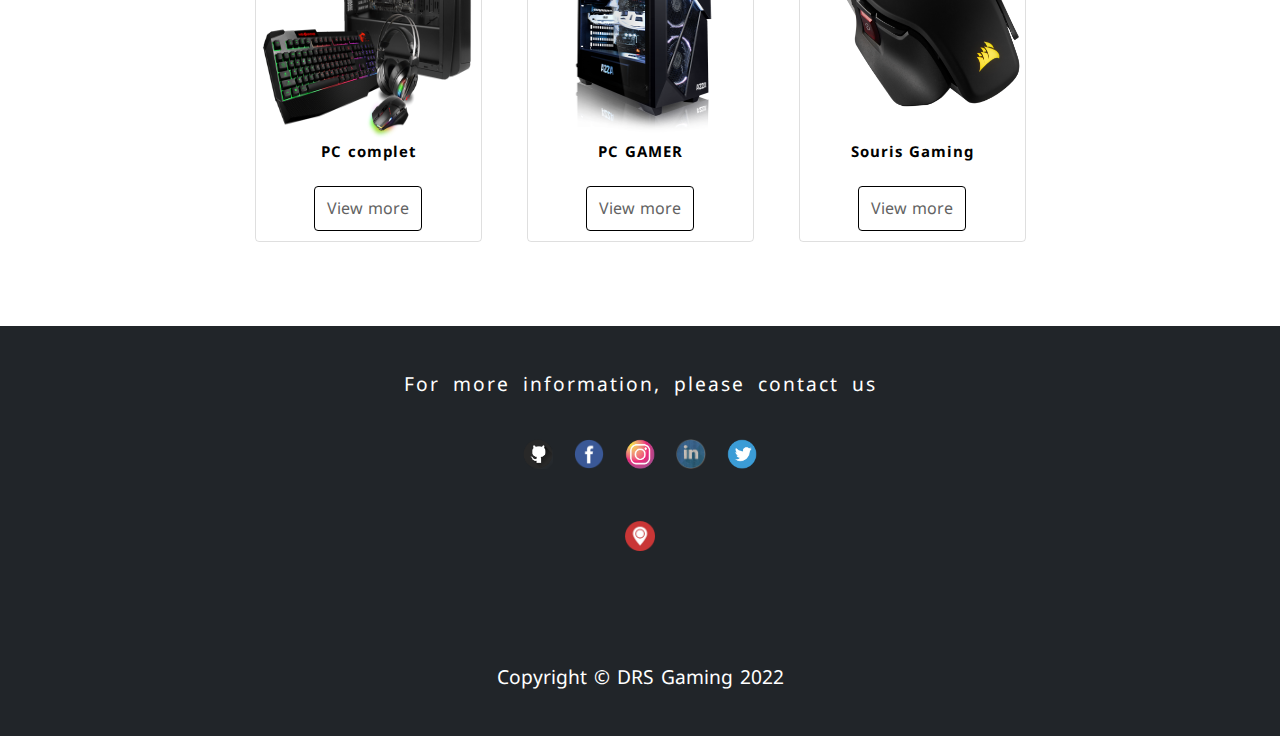
<file: pages/casque gamer.html>
<!DOCTYPE html>
<html lang="en">

<head>
    <meta charset="UTF-8">
    <meta http-equiv="X-UA-Compatible" content="IE=edge">
    <meta name="viewport" content="width=device-width, initial-scale=1.0">
    <meta name="description"
        content="DRS Gaming , n°1 du gaming Maroc , Comparez et achetez votre PC gamer en livraison rapide à domicile ou en magasin.">
    <meta name="author" content="DrissRaiss">
    <title>DRS Gaming</title>
    <link rel="icon" type="image/png" href="../logo/logo.png">
    <link rel="stylesheet" href="../css/pageStyle.css">
    <style>
        section article img {
            width: 80%;
        }
    </style>


</head>

<body>
    <nav>
        <div class="nav">
            <a href="../index.html" id="drs">DRS Gaming</a>
            <ul>
                <li><a href="#products">Products</a></li>
                <li><a href="#contacts">Contacts</a></li>
                <li><a href="https://paypal.me/drissraiss?country.x=MA&locale.x=en_US">Support</a></li>
                <li><a href="../pages/about.html">About</a></li>
                <li>
                    <div class="dropdown">
                        <span class="dropbtn">Language ▼</span>
                        <div class="dropdown-content">
                            <span id="en">English</span>
                            <span id="fr">French</span>
                            <span id="ar">Arabic</span>
                        </div>
                    </div>
                </li>
                <li>
                    <div class="dropdown">
                        <span class="dropbtn">Mode ▼</span>
                        <div class="dropdown-content">
                            <span id="auto">Auto mode</span>
                            <span id="light">Normal Mode</span>
                            <span id="dark">Night mode</span>
                        </div>
                    </div>
                </li>
            </ul>
            <a href="../pages/cart.html" id="cart">Cart</a>
        </div>
    </nav>
    <header>
        <div class="header">
            <h1>Casque Gamer</h1>
            <br>
            <p>Welcome to the DRS Gaming website</p>
        </div>
    </header>
    <section id="products">
        <div class="center">
            <article class="prod prod-1">
                <div class="img-product">
                    <img src="../photo/Casque Gamer/pngegg (1).png" alt="Casque Gamer"></div>
                <div class="name">
                    <h5>Fashin 5k</h5>
                    <i>450 DH</i>
                </div>
                <div class="border">
                    <button onclick="addToCart('Fashin 5k', 450)">Add to cart</button>
                </div>

            </article>
            <article class="prod prod-1">
                <div class="img-product">
                    <img src="../photo/Casque Gamer/pngegg.png" alt="Casque Gamer"></div>
                <div class="name">
                    <h5>Asusu f4</h5>
                    <i>500 DH</i>
                </div>
                <div class="border">
                    <button onclick="addToCart('Asusu f4', 500)">Add to cart</button>
                </div>

            </article>
            <article class="prod prod-1">
                <div class="img-product">
                    <img src="../photo/Casque Gamer/PngItem_5139778.png" alt="Casque Gamer"></div>
                <div class="name">
                    <h5>PngItem</h5>
                    <i>250 DH</i>
                </div>
                <div class="border">
                    <button onclick="addToCart('PngItem', 250)">Add to cart</button>
                </div>

            </article>
            <article class="prod prod-1">
                <div class="img-product">
                    <img src="../photo/Casque Gamer/razer f5.png" alt="Casque Gamer"></div>
                <div class="name">
                    <h5>Razer f5</h5>
                    <i>400 DH</i>
                </div>
                <div class="border">
                    <button onclick="addToCart('Razer f5', 400)">Add to cart</button>
                </div>
            </article>
        </div>
    </section>
    <aside>
        <hr>
        <div class="h2center">
            <h2>Contents you may like</h2>
        </div>
        <div class="center">
            <div class="article">
                <div class="img-product">
                    <img src="../photo/Carte Graphique/GTX 1050 2GT.png" alt="Carte Graphique"></div>
                <div class="name">
                    <h5>Carte Graphique</h5>
                </div>
                <div class="border">
                    <a href="Carte Graphique.html">View more</a>
                </div>

            </div>
            <div class="article">
                <div class="img-product">
                    <img src="../photo/Clavier Gaming/lenovo ck.png" alt="Clavier Gaming"></div>
                <div class="name">
                    <h5>Clavier Gaming</h5>
                </div>
                <div class="border">
                    <a href="Clavier Gaming.html">View more</a>
                </div>

            </div>
            <div class="article">
                <div class="img-product">
                    <img src="../photo/Moniteurs/asus-va326hr.jpg" alt="Moniteurs Gaming"></div>
                <div class="name">
                    <h5>Moniteurs Gaming</h5>
                </div>
                <div class="border">
                    <a href="Moniteurs gaming.html">View more</a>
                </div>

            </div>
            <div class="article">
                <div class="img-product">
                    <img src="../photo/Pack gaming/asus g5.png" alt="pack gaming"></div>
                <div class="name">
                    <h5>Pack Gaming</h5>
                </div>
                <div class="border">
                    <a href="Pack gaming.html">View more</a>
                </div>

            </div>
            <div class="article">
                <div class="img-product">
                    <img src="../photo/PC complet/AMD  5h.png" alt="PC comple"></div>
                <div class="name">
                    <h5>PC complet</h5>
                </div>
                <div class="border">
                    <a href="pc complet.html">View more</a>
                </div>

            </div>
            <div class="article">
                <div class="img-product">
                    <img src="../photo/PC GAMER/asus i9.png" alt="PC GAMER"></div>
                <div class="name">
                    <h5>PC GAMER</h5>
                </div>
                <div class="border">
                    <a href="pc gaming.html">View more</a>
                </div>

            </div>
            <div class="article">
                <div class="img-product">
                    <img src="../photo/Souris Gaming/corsair m65.jpg" alt="Souris Gaming"></div>
                <div class="name">
                    <h5>Souris Gaming</h5>
                </div>
                <div class="border">
                    <a href="Souris Gaming.html">View more</a>
                </div>
            </div>

        </div>
        <a class="linkarrow" href="#drs"><img class="arrow" src="../logo/arrow.jpg" alt="arrow"></a>
    </aside>
    <footer id="contacts">
        <div class="padding">
            <p class="p1">For more information, please contact us</p>
            <br>
            <a href="https://github.com/Driss25" target="_blank"><img src="../logo/github.png" alt="Github"></a>
            <a href="https://www.facebook.com/mohamad.zaze.12" target="_blank"><img src="../logo/facebook.png"
                    alt="FaceBook"></a>
            <a href="https://www.instagram.com/drissrays" target="_blank"><img src="../logo/instagram.png"
                    alt="Instagram"></a>
            <a href="https://www.linkedin.com/in/driss-raiss-8aa83922a" target="_blank"><img src="../logo/Linkedin.png"
                    alt="Linkedin"></a>
            <a href="https://twitter.com/drissraiss99" target="_blank"><img src="../logo/twiter.png" alt="Twiter"></a>
            <br><br>
            <button onclick="show_hide()"><img class="maps" src="../logo/maps.png" alt="maps"></button>
            <br>
            <br>
            <div class="iframe" id="maps">
                <iframe
                    src="https://www.google.com/maps/embed?pb=!1m18!1m12!1m3!1d615.3972438125912!2d-10.056827877566766!3d28.98607293496539!2m3!1f0!2f0!3f0!3m2!1i1024!2i768!4f13.1!3m3!1m2!1s0xdb503e104f6efbb%3A0x134321415d1dca6a!2sAS%20STORE!5e1!3m2!1sen!2sma!4v1641504695083!5m2!1sen!2sma"
                    width="60%" height="400px" allowfullscreen="" loading="lazy"></iframe>
            </div>
            <br><br>
            <p class="p2">Copyright &copy; DRS Gaming 2022</p>
        </div>
    </footer>
    <script src="../javascript/scriptPages.js"> </script>
</body>

</html>
</file>
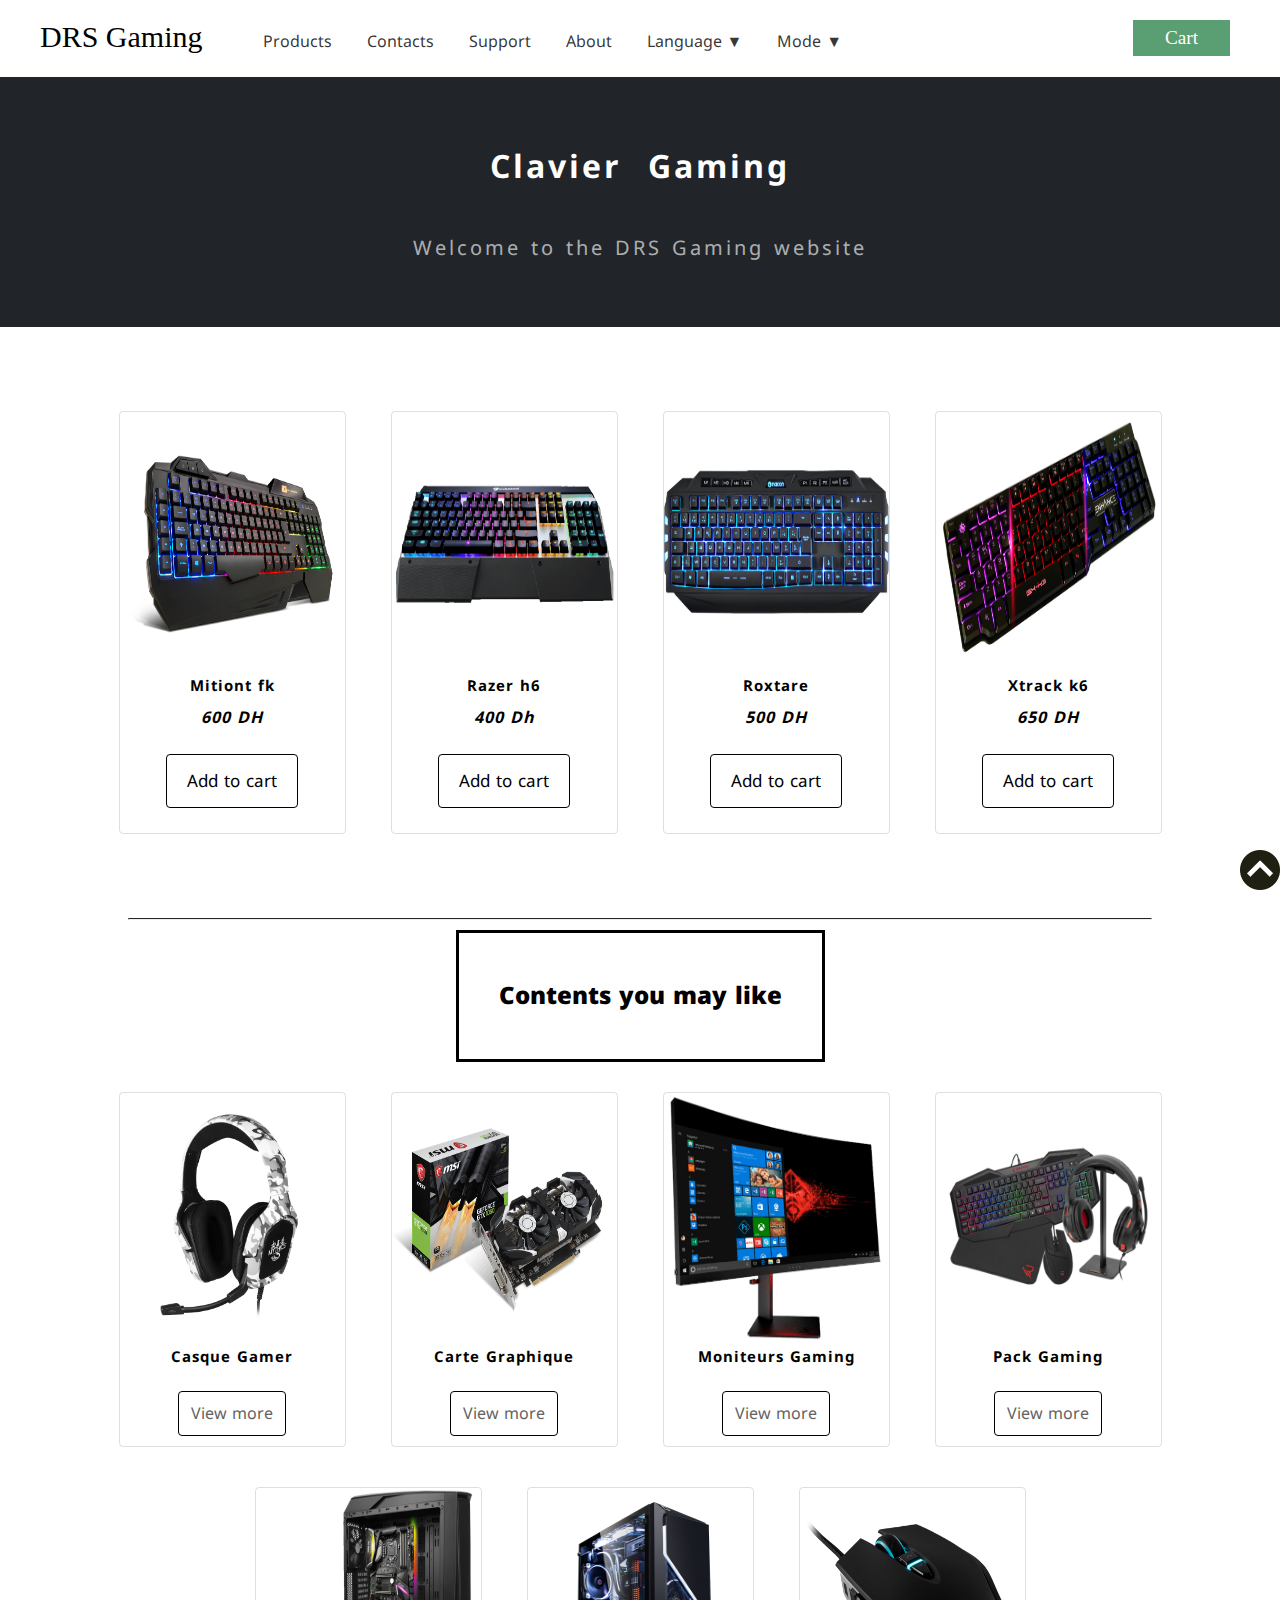
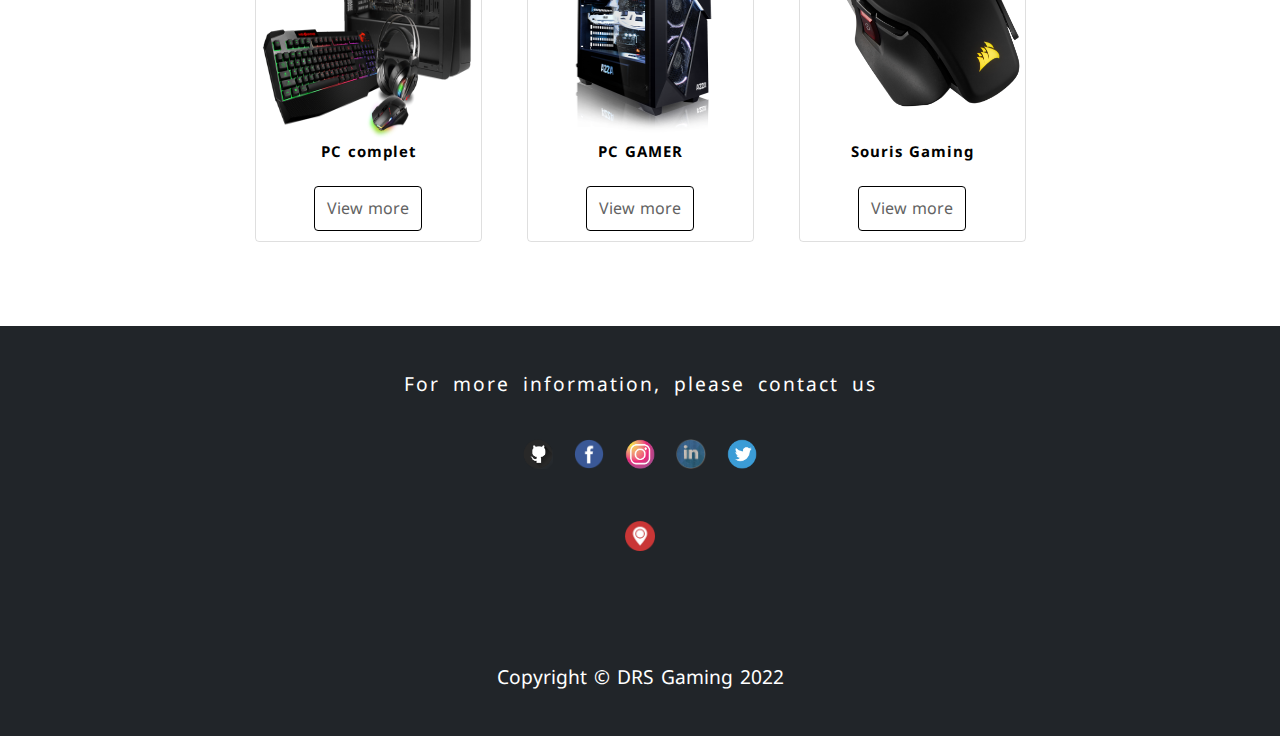
<file: pages/clavier gaming.html>
<!DOCTYPE html>
<html lang="en">

<head>
    <meta charset="UTF-8">
    <meta http-equiv="X-UA-Compatible" content="IE=edge">
    <meta name="viewport" content="width=device-width, initial-scale=1.0">
    <meta name="description"
        content="DRS Gaming , n°1 du gaming Maroc , Comparez et achetez votre PC gamer en livraison rapide à domicile ou en magasin.">
    <meta name="author" content="DrissRaiss">
    <title>DRS Gaming</title>
    <link rel="icon" type="image/png" href="../logo/logo.png">
    <link rel="stylesheet" href="../css/pageStyle.css">
</head>

<body>
    <nav>
        <div class="nav">
            <a href="../index.html" id="drs">DRS Gaming</a>
            <ul>
                <li><a href="#products">Products</a></li>
                <li><a href="#contacts">Contacts</a></li>
                <li><a href="https://paypal.me/drissraiss?country.x=MA&locale.x=en_US">Support</a></li>
                <li><a href="../pages/about.html">About</a></li>
                <li>
                    <div class="dropdown">
                        <span class="dropbtn">Language ▼</span>
                        <div class="dropdown-content">
                            <span id="en">English</span>
                            <span id="fr">French</span>
                            <span id="ar">Arabic</span>
                        </div>
                    </div>
                </li>
                <li>
                    <div class="dropdown">
                        <span class="dropbtn">Mode ▼</span>
                        <div class="dropdown-content">
                            <span id="auto">Auto mode</span>
                            <span id="light">Normal Mode</span>
                            <span id="dark">Night mode</span>
                        </div>
                    </div>
                </li>
            </ul>
            <a href="../pages/cart.html" id="cart">Cart</a>
        </div>
    </nav>
    <header>
        <div class="header">
            <h1>Clavier Gaming</h1>
            <br>
            <p>Welcome to the DRS Gaming website</p>
        </div>
    </header>
    <section id="products">
        <div class="center">
            <article class="prod prod-1">
                <div class="img-product">
                    <img src="../photo/Clavier Gaming/mitiont fk.png" alt="Clavier gaming"></div>
                <div class="name">
                    <h5>Mitiont fk</h5>
                    <i>600 DH</i>
                </div>
                <div class="border">
                    <button onclick="addToCart('Mitiont fk', 600)">Add to cart</button>
                </div>

            </article>
            <article class="prod prod-1">
                <div class="img-product">
                    <img src="../photo/Clavier Gaming/razer h6.png" alt="Clavier gaming"></div>
                <div class="name">
                    <h5>Razer h6</h5>
                    <i>400 Dh</i>
                </div>
                <div class="border">
                    <button onclick="addToCart('Razer h6', 400)">Add to cart</button>
                </div>

            </article>
            <article class="prod prod-1">
                <div class="img-product">
                    <img src="../photo/Clavier Gaming/roxtare.png" alt="Clavier gaming"></div>
                <div class="name">
                    <h5>Roxtare</h5>
                    <i>500 DH</i>
                </div>
                <div class="border">
                    <button onclick="addToCart('Roxtare', 500)">Add to cart</button>
                </div>

            </article>
            <article class="prod prod-1">
                <div class="img-product">
                    <img src="../photo/Clavier Gaming/xtrack k6.png" alt="Clavier gaming"></div>
                <div class="name">
                    <h5>Xtrack k6</h5>
                    <i>650 DH</i>
                </div>
                <div class="border">
                    <button onclick="addToCart('Xtrack k6', 650)">Add to cart</button>
                </div>
            </article>
        </div>
    </section>
    <aside>
        <hr>
        <div class="h2center">
            <h2>Contents you may like</h2>
        </div>
        <div class="center">
            <div class="article">
                <div class="img-product">
                    <img src="../photo/Casque Gamer/ares camo.png" alt="Casque Gamer"></div>
                <div class="name">
                    <h5>Casque Gamer</h5>
                </div>
                <div class="border">
                    <a href="Casque Gamer.html">View more</a>
                </div>

            </div>
            <div class="article">
                <div class="img-product">
                    <img src="../photo/Carte Graphique/GTX 1050 2GT.png" alt="Carte Graphique"></div>
                <div class="name">
                    <h5>Carte Graphique</h5>
                </div>
                <div class="border">
                    <a href="Carte Graphique.html">View more</a>
                </div>

            </div>
            <div class="article">
                <div class="img-product">
                    <img src="../photo/Moniteurs/asus-va326hr.jpg" alt="Moniteurs Gaming"></div>
                <div class="name">
                    <h5>Moniteurs Gaming</h5>
                </div>
                <div class="border">
                    <a href="Moniteurs gaming.html">View more</a>
                </div>

            </div>
            <div class="article">
                <div class="img-product">
                    <img src="../photo/Pack gaming/asus g5.png" alt="pack gaming"></div>
                <div class="name">
                    <h5>Pack Gaming</h5>
                </div>
                <div class="border">
                    <a href="Pack gaming.html">View more</a>
                </div>

            </div>
            <div class="article">
                <div class="img-product">
                    <img src="../photo/PC complet/AMD  5h.png" alt="PC comple"></div>
                <div class="name">
                    <h5>PC complet</h5>
                </div>
                <div class="border">
                    <a href="pc complet.html">View more</a>
                </div>

            </div>
            <div class="article">
                <div class="img-product">
                    <img src="../photo/PC GAMER/asus i9.png" alt="PC GAMER"></div>
                <div class="name">
                    <h5>PC GAMER</h5>
                </div>
                <div class="border">
                    <a href="pc gaming.html">View more</a>
                </div>

            </div>
            <div class="article">
                <div class="img-product">
                    <img src="../photo/Souris Gaming/corsair m65.jpg" alt="Souris Gaming"></div>
                <div class="name">
                    <h5>Souris Gaming</h5>
                </div>
                <div class="border">
                    <a href="Souris Gaming.html">View more</a>
                </div>
            </div>

        </div>
        <a class="linkarrow" href="#drs"><img class="arrow" src="../logo/arrow.jpg" alt="arrow"></a>
    </aside>
    <footer id="contacts">
        <div class="padding">
            <p class="p1">For more information, please contact us</p>
            <br>
            <a href="https://github.com/Driss25" target="_blank"><img src="../logo/github.png" alt="Github"></a>
            <a href="https://www.facebook.com/mohamad.zaze.12" target="_blank"><img src="../logo/facebook.png"
                    alt="FaceBook"></a>
            <a href="https://www.instagram.com/drissrays" target="_blank"><img src="../logo/instagram.png"
                    alt="Instagram"></a>
            <a href="https://www.linkedin.com/in/driss-raiss-8aa83922a" target="_blank"><img src="../logo/Linkedin.png"
                    alt="Linkedin"></a>
            <a href="https://twitter.com/drissraiss99" target="_blank"><img src="../logo/twiter.png" alt="Twiter"></a>
            <br><br>
            <button onclick="show_hide()"><img class="maps" src="../logo/maps.png" alt="maps"></button>
            <br>
            <br>
            <div class="iframe" id="maps">
                <iframe
                    src="https://www.google.com/maps/embed?pb=!1m18!1m12!1m3!1d615.3972438125912!2d-10.056827877566766!3d28.98607293496539!2m3!1f0!2f0!3f0!3m2!1i1024!2i768!4f13.1!3m3!1m2!1s0xdb503e104f6efbb%3A0x134321415d1dca6a!2sAS%20STORE!5e1!3m2!1sen!2sma!4v1641504695083!5m2!1sen!2sma"
                    width="60%" height="400px" allowfullscreen="" loading="lazy"></iframe>
            </div>
            <br><br>
            <p class="p2">Copyright &copy; DRS Gaming 2022</p>
        </div>
    </footer>
    <script src="../javascript/scriptPages.js"> </script>
</body>

</html>
</file>
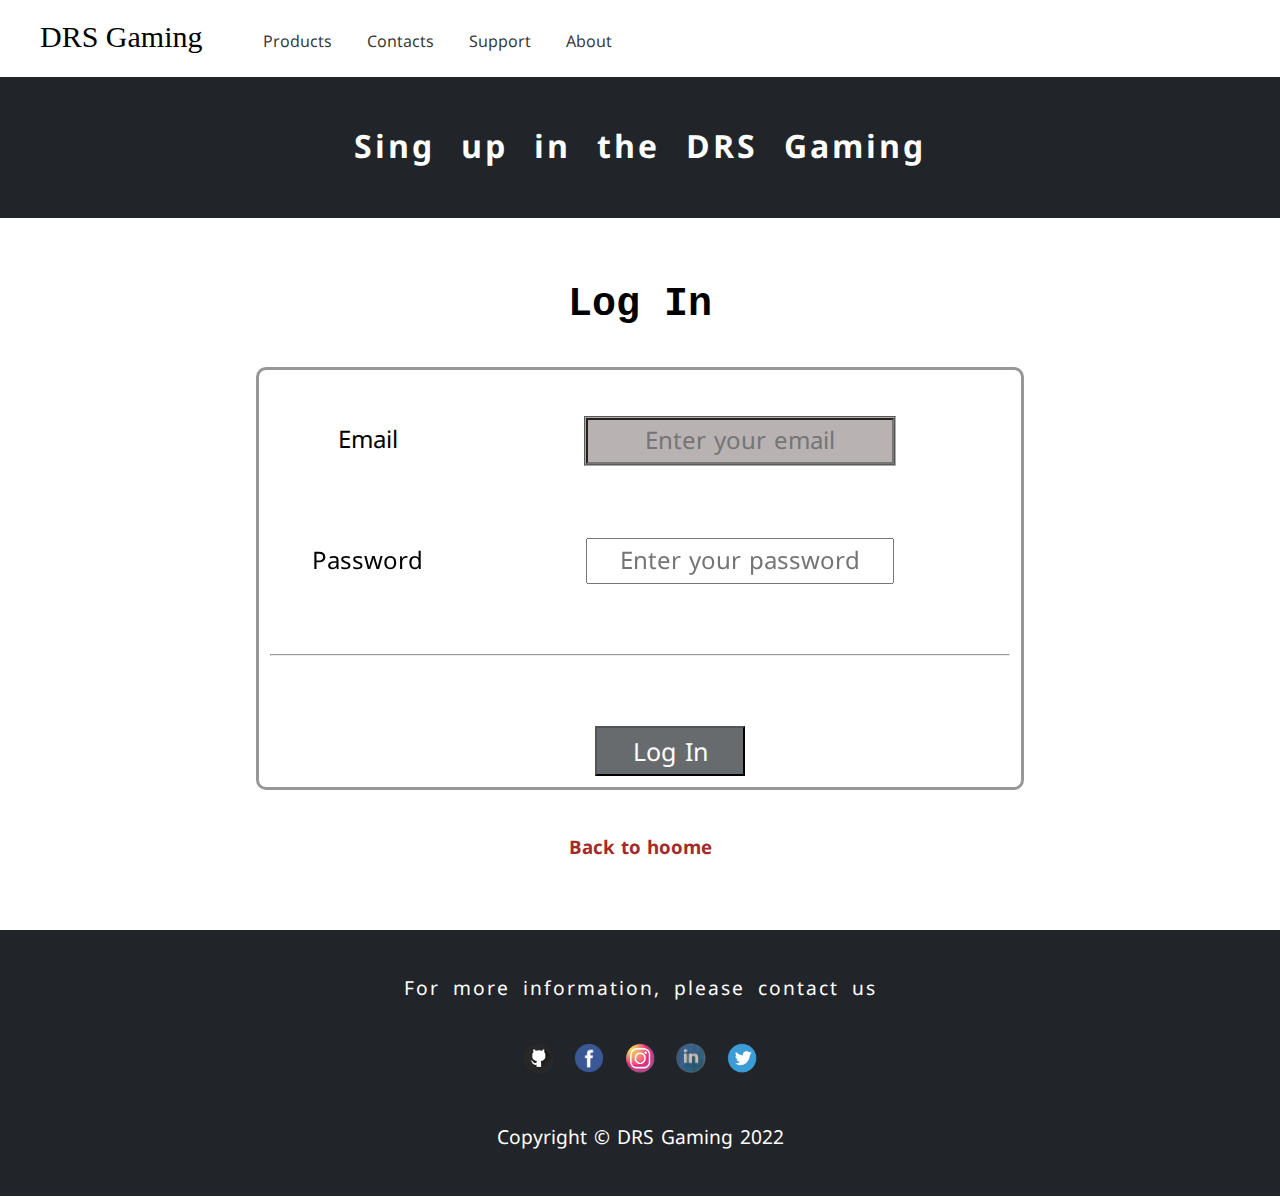
<file: pages/login.html>
<!DOCTYPE html>
<html lang="en">
<head>
    <meta charset="UTF-8">
    <meta http-equiv="X-UA-Compatible" content="IE=edge">
    <meta name="viewport" content="width=device-width, initial-scale=1.0">
    <meta name="description" content="DRS Gaming , n°1 du gaming Maroc , Comparez et achetez votre PC gamer en livraison rapide à domicile ou en magasin.">
    <meta name="author" content="DrissRaiss">
    <title>DRS Gaming</title>
    <link rel="icon" type="image/png" href="../logo/logo.png">
    <link rel="stylesheet" href="../css/styleForm.css">
</head>
<body>
    <nav>
        <div class="nav">
        <a href="../index.html">DRS Gaming</a>
        <ul>
            <li><a href="../index.html#products">Products</a></li>
            <li><a href="#contacts">Contacts</a></li>
            <li><a href="https://paypal.me/drissraiss?country.x=MA&locale.x=en_US">Support</a></li>
            <li><a href="../pages/about.html">About</a></li>
        </ul>
        </div>
    </nav>
    <header>
        <div class="header">
            <h1>Sing up in the DRS Gaming</h1>
        </div>
    </header>
    <section>
        <form action="" autocomplete="off">
            <table class="tableLog">
                <caption>Log In</caption>
                <tr>
                    <td><br></td>
                </tr>
                <tr >
                    <td ><label for="em" class="styLog">Email</label></td><td><input required autofocus id="em" class="height styLog" style="margin-top: 2px;" type="email" placeholder="Enter your email"></td>
                </tr>
                <tr>
                    <td><br></td>
                </tr>
               <tr>
                    <td><br></td>
                </tr>
                <tr>
                    <td><label for="pw" class="styLog">Password</label></td><td><input  required  id="pw" placeholder="Enter your password" class="height styLog"type="password"></td>
                </tr>
                <tr>
                    <td><br class="br"><br></td>
                </tr>
                <tr>
                    <td colspan="2" ><hr></td>
                </tr>
                <tr>
                    <td><br class="br"><br></td>
                </tr>
                <tr>
                    <td colspan="2" ><input value="Log In" type="submit" class="logIn"></td>
                </tr>
            </table>
        </form>
        <h3><a href="../index.html">Back to hoome</a></h3>
    </section>
    <footer id="contacts">
        <div class="padding">
        <p class="p1">For more information, please contact us</p>
        <br>
        <a href="https://github.com/Driss25" target="_blank"><img src="../logo/github.png" alt="Github"></a>
        <a href="https://www.facebook.com/mohamad.zaze.12" target="_blank"><img src="../logo/facebook.png" alt="FaceBook"></a>
        <a href="https://www.instagram.com/drissrays" target="_blank"><img src="../logo/instagram.png" alt="Instagram"></a>  
        <a href="https://www.linkedin.com/in/driss-raiss-8aa83922a" target="_blank"><img src="../logo/Linkedin.png" alt="Linkedin"></a>
      <a href="https://twitter.com/drissraiss99" target="_blank"><img src="../logo/twiter.png" alt="Twiter"></a>
            <br><br>
            
        <p class="p2" >Copyright &copy; DRS Gaming 2022</p>
         </div>
    </footer>
</file>
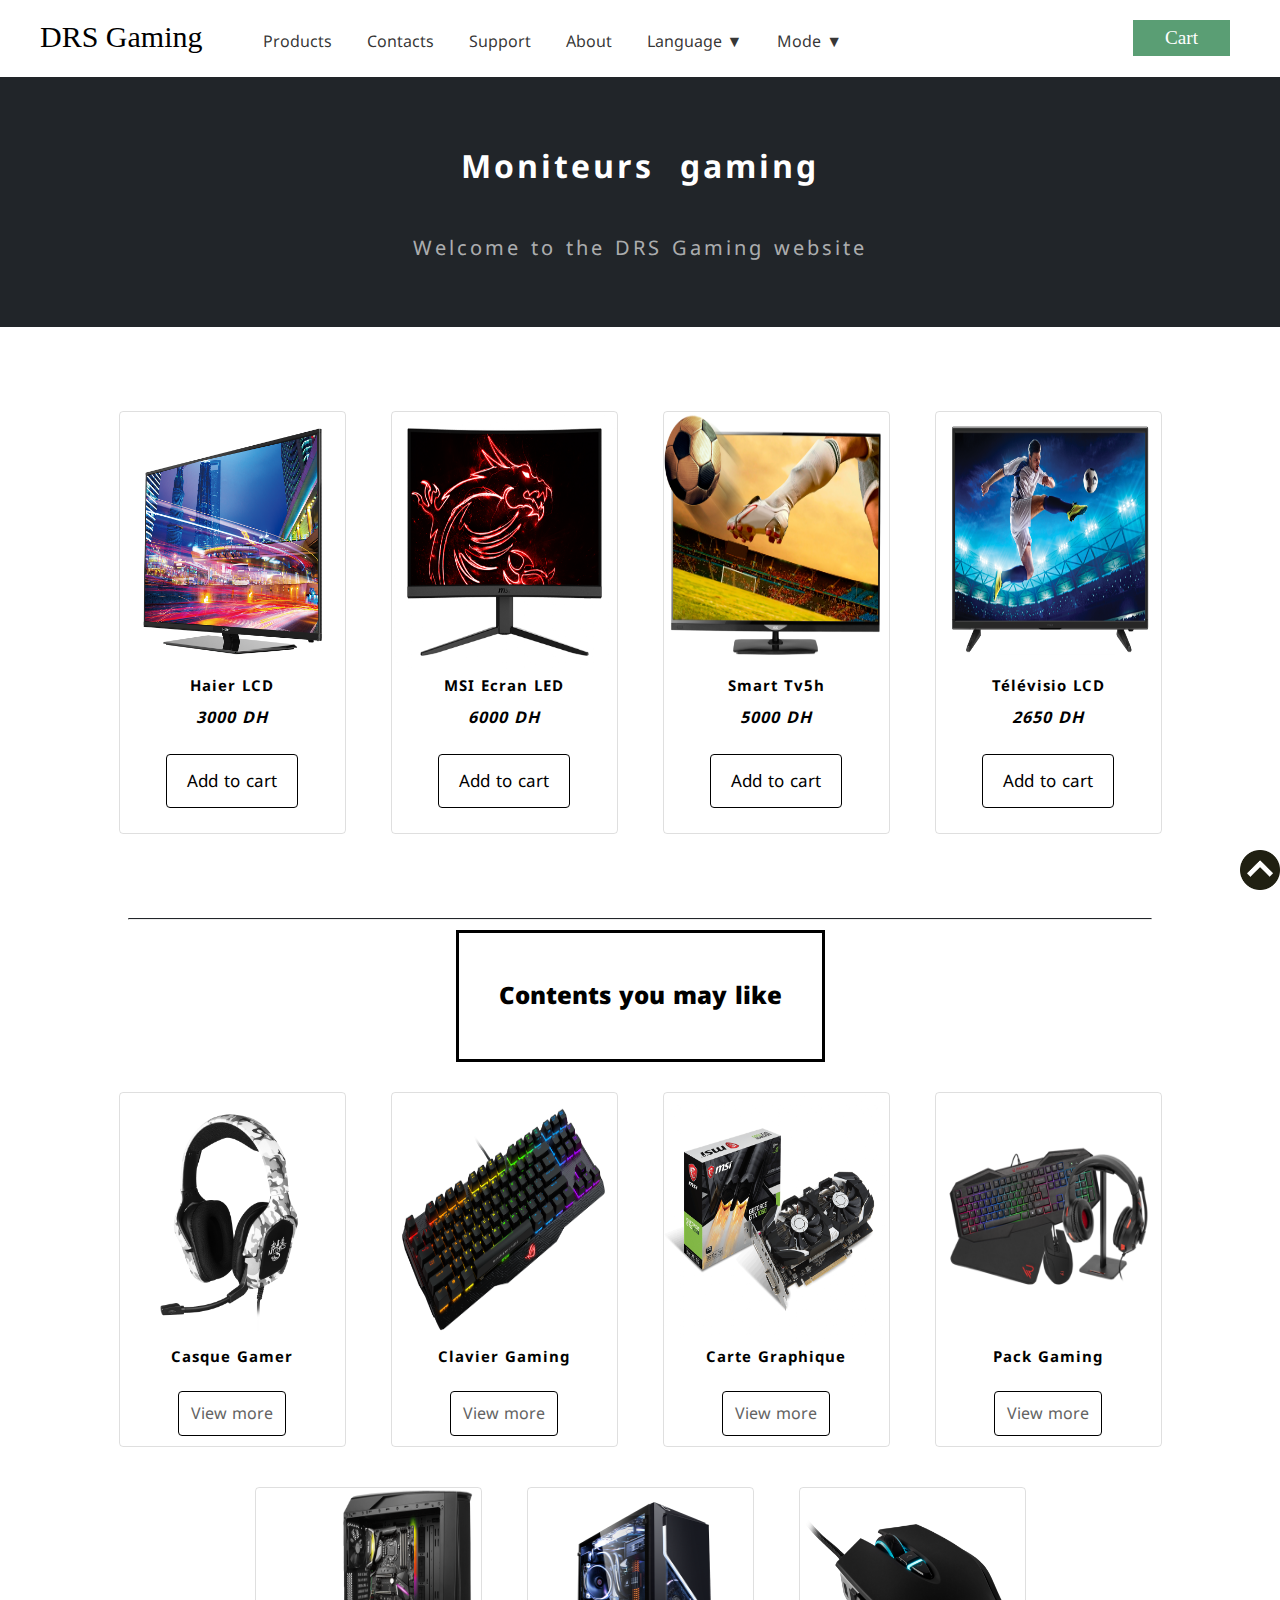
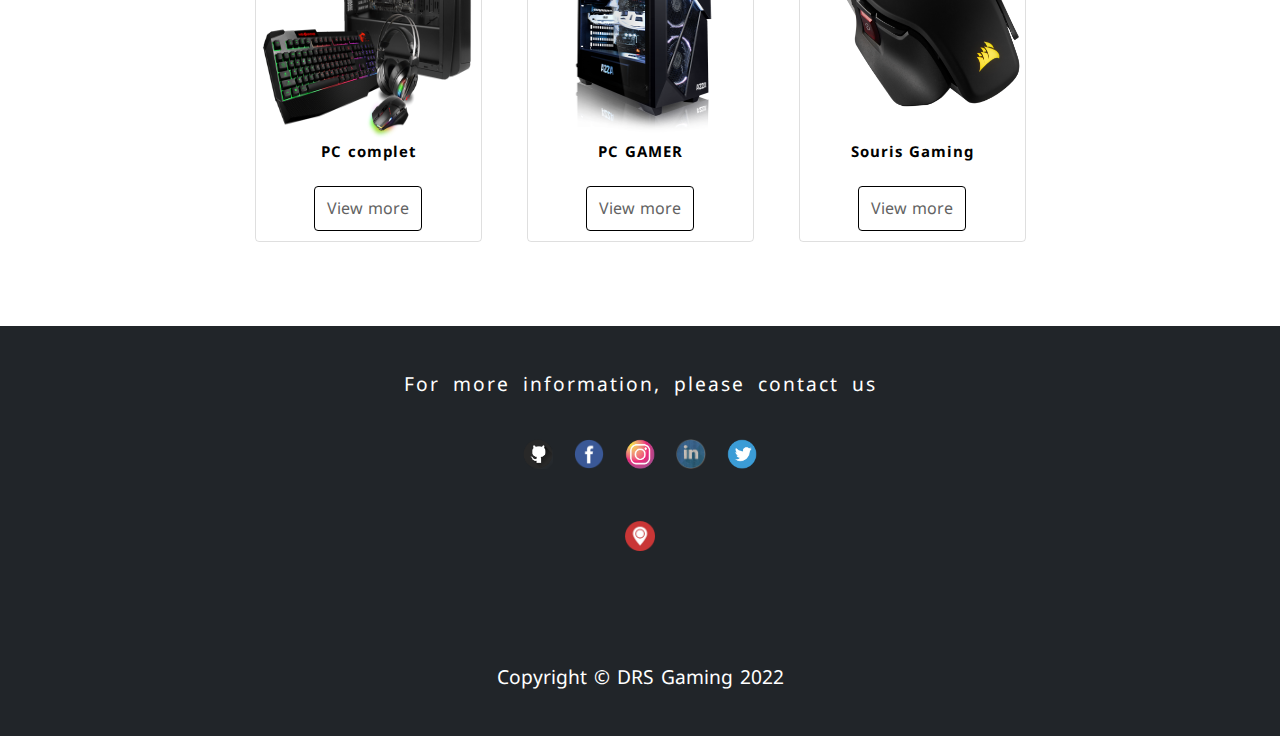
<file: pages/moniteurs gaming.html>
<!DOCTYPE html>
<html lang="en">

<head>
    <meta charset="UTF-8">
    <meta http-equiv="X-UA-Compatible" content="IE=edge">
    <meta name="viewport" content="width=device-width, initial-scale=1.0">
    <meta name="description"
        content="DRS Gaming , n°1 du gaming Maroc , Comparez et achetez votre PC gamer en livraison rapide à domicile ou en magasin.">
    <meta name="author" content="DrissRaiss">
    <title>DRS Gaming</title>
    <link rel="icon" type="image/png" href="../logo/logo.png">
    <link rel="stylesheet" href="../css/pageStyle.css">
</head>

<body>
    <nav>
        <div class="nav">
            <a href="../index.html" id="drs">DRS Gaming</a>
            <ul>
                <li><a href="#products">Products</a></li>
                <li><a href="#contacts">Contacts</a></li>
                <li><a href="https://paypal.me/drissraiss?country.x=MA&locale.x=en_US">Support</a></li>
                <li><a href="../pages/about.html">About</a></li>
                <li>
                    <div class="dropdown">
                        <span class="dropbtn">Language ▼</span>
                        <div class="dropdown-content">
                            <span id="en">English</span>
                            <span id="fr">French</span>
                            <span id="ar">Arabic</span>
                        </div>
                    </div>
                </li>
                <li>
                    <div class="dropdown">
                        <span class="dropbtn">Mode ▼</span>
                        <div class="dropdown-content">
                            <span id="auto">Auto mode</span>
                            <span id="light">Normal Mode</span>
                            <span id="dark">Night mode</span>
                        </div>
                    </div>
                </li>
            </ul>
            <a href="../pages/cart.html" id="cart">Cart</a>
        </div>
    </nav>
    <header>
        <div class="header">
            <h1>Moniteurs gaming</h1>
            <br>
            <p>Welcome to the DRS Gaming website</p>
        </div>
    </header>
    <section id="products">
        <div class="center">
            <article class="prod prod-1">
                <div class="img-product">
                    <img src="../photo/Moniteurs/Haier LCD .png" alt="Moniteurs gaming"></div>
                <div class="name">
                    <h5>Haier LCD </h5>
                    <i>3000 DH</i>
                </div>
                <div class="border">
                    <button onclick="addToCart('Haier LCD', 3000)">Add to cart</button>
                </div>

            </article>
            <article class="prod prod-1">
                <div class="img-product">
                    <img src="../photo/Moniteurs/MSI Ecran LED 24.png" alt="Moniteurs gaming"></div>
                <div class="name">
                    <h5>MSI Ecran LED </h5>
                    <i>6000 DH</i>
                </div>
                <div class="border">
                    <button onclick="addToCart('MSI Ecran LED', 6000)">Add to cart</button>
                </div>

            </article>
            <article class="prod prod-1">
                <div class="img-product">
                    <img src="../photo/Moniteurs/smart tv5h.png" alt="Moniteurs gaming"></div>
                <div class="name">
                    <h5>Smart Tv5h</h5>
                    <i>5000 DH</i>
                </div>
                <div class="border">
                    <button onclick="addToCart('Smart Tv5h', 5000)">Add to cart</button>
                </div>

            </article>
            <article class="prod prod-1">
                <div class="img-product">
                    <img src="../photo/Moniteurs/télévisio LCD .png" alt="Moniteurs gaming"></div>
                <div class="name">
                    <h5>Télévisio LCD</h5>
                    <i>2650 DH</i>
                </div>
                <div class="border">
                    <button onclick="addToCart('Télévisio LCD', 2650)">Add to cart</button>
                </div>
            </article>
        </div>
    </section>
    <aside>
        <hr>
        <div class="h2center">
            <h2>Contents you may like</h2>
        </div>
        <div class="center">
            <div class="article">
                <div class="img-product">
                    <img src="../photo/Casque Gamer/ares camo.png" alt="Casque Gamer"></div>
                <div class="name">
                    <h5>Casque Gamer</h5>
                </div>
                <div class="border">
                    <a href="Casque Gamer.html">View more</a>
                </div>

            </div>
            <div class="article">
                <div class="img-product">
                    <img src="../photo/Clavier Gaming/lenovo ck.png" alt="Clavier Gaming"></div>
                <div class="name">
                    <h5>Clavier Gaming</h5>
                </div>
                <div class="border">
                    <a href="Clavier Gaming.html">View more</a>
                </div>

            </div>
            <div class="article">
                <div class="img-product">
                    <img src="../photo/Carte Graphique/GTX 1050 2GT.png" alt="Carte Graphique"></div>
                <div class="name">
                    <h5>Carte Graphique</h5>
                </div>
                <div class="border">
                    <a href="Carte Graphique.html">View more</a>
                </div>

            </div>
            <div class="article">
                <div class="img-product">
                    <img src="../photo/Pack gaming/asus g5.png" alt="pack gaming"></div>
                <div class="name">
                    <h5>Pack Gaming</h5>
                </div>
                <div class="border">
                    <a href="Pack gaming.html">View more</a>
                </div>

            </div>
            <div class="article">
                <div class="img-product">
                    <img src="../photo/PC complet/AMD  5h.png" alt="PC comple"></div>
                <div class="name">
                    <h5>PC complet</h5>
                </div>
                <div class="border">
                    <a href="pc complet.html">View more</a>
                </div>

            </div>
            <div class="article">
                <div class="img-product">
                    <img src="../photo/PC GAMER/asus i9.png" alt="PC GAMER"></div>
                <div class="name">
                    <h5>PC GAMER</h5>
                </div>
                <div class="border">
                    <a href="pc gaming.html">View more</a>
                </div>

            </div>
            <div class="article">
                <div class="img-product">
                    <img src="../photo/Souris Gaming/corsair m65.jpg" alt="Souris Gaming"></div>
                <div class="name">
                    <h5>Souris Gaming</h5>
                </div>
                <div class="border">
                    <a href="Souris Gaming.html">View more</a>
                </div>
            </div>

        </div>
        <a class="linkarrow" href="#drs"><img class="arrow" src="../logo/arrow.jpg" alt="arrow"></a>
    </aside>
    <footer id="contacts">
        <div class="padding">
            <p class="p1">For more information, please contact us</p>
            <br>
            <a href="https://github.com/Driss25" target="_blank"><img src="../logo/github.png" alt="Github"></a>
            <a href="https://www.facebook.com/mohamad.zaze.12" target="_blank"><img src="../logo/facebook.png"
                    alt="FaceBook"></a>
            <a href="https://www.instagram.com/drissrays" target="_blank"><img src="../logo/instagram.png"
                    alt="Instagram"></a>
            <a href="https://www.linkedin.com/in/driss-raiss-8aa83922a" target="_blank"><img src="../logo/Linkedin.png"
                    alt="Linkedin"></a>
            <a href="https://twitter.com/drissraiss99" target="_blank"><img src="../logo/twiter.png" alt="Twiter"></a>
            <br><br>
            <button onclick="show_hide()"><img class="maps" src="../logo/maps.png" alt="maps"></button>
            <br>
            <br>
            <div class="iframe" id="maps">
                <iframe
                    src="https://www.google.com/maps/embed?pb=!1m18!1m12!1m3!1d615.3972438125912!2d-10.056827877566766!3d28.98607293496539!2m3!1f0!2f0!3f0!3m2!1i1024!2i768!4f13.1!3m3!1m2!1s0xdb503e104f6efbb%3A0x134321415d1dca6a!2sAS%20STORE!5e1!3m2!1sen!2sma!4v1641504695083!5m2!1sen!2sma"
                    width="60%" height="400px" allowfullscreen="" loading="lazy"></iframe>
            </div>
            <br><br>
            <p class="p2">Copyright &copy; DRS Gaming 2022</p>
        </div>
    </footer>
    <script src="../javascript/scriptPages.js"> </script>
</body>

</html>
</file>
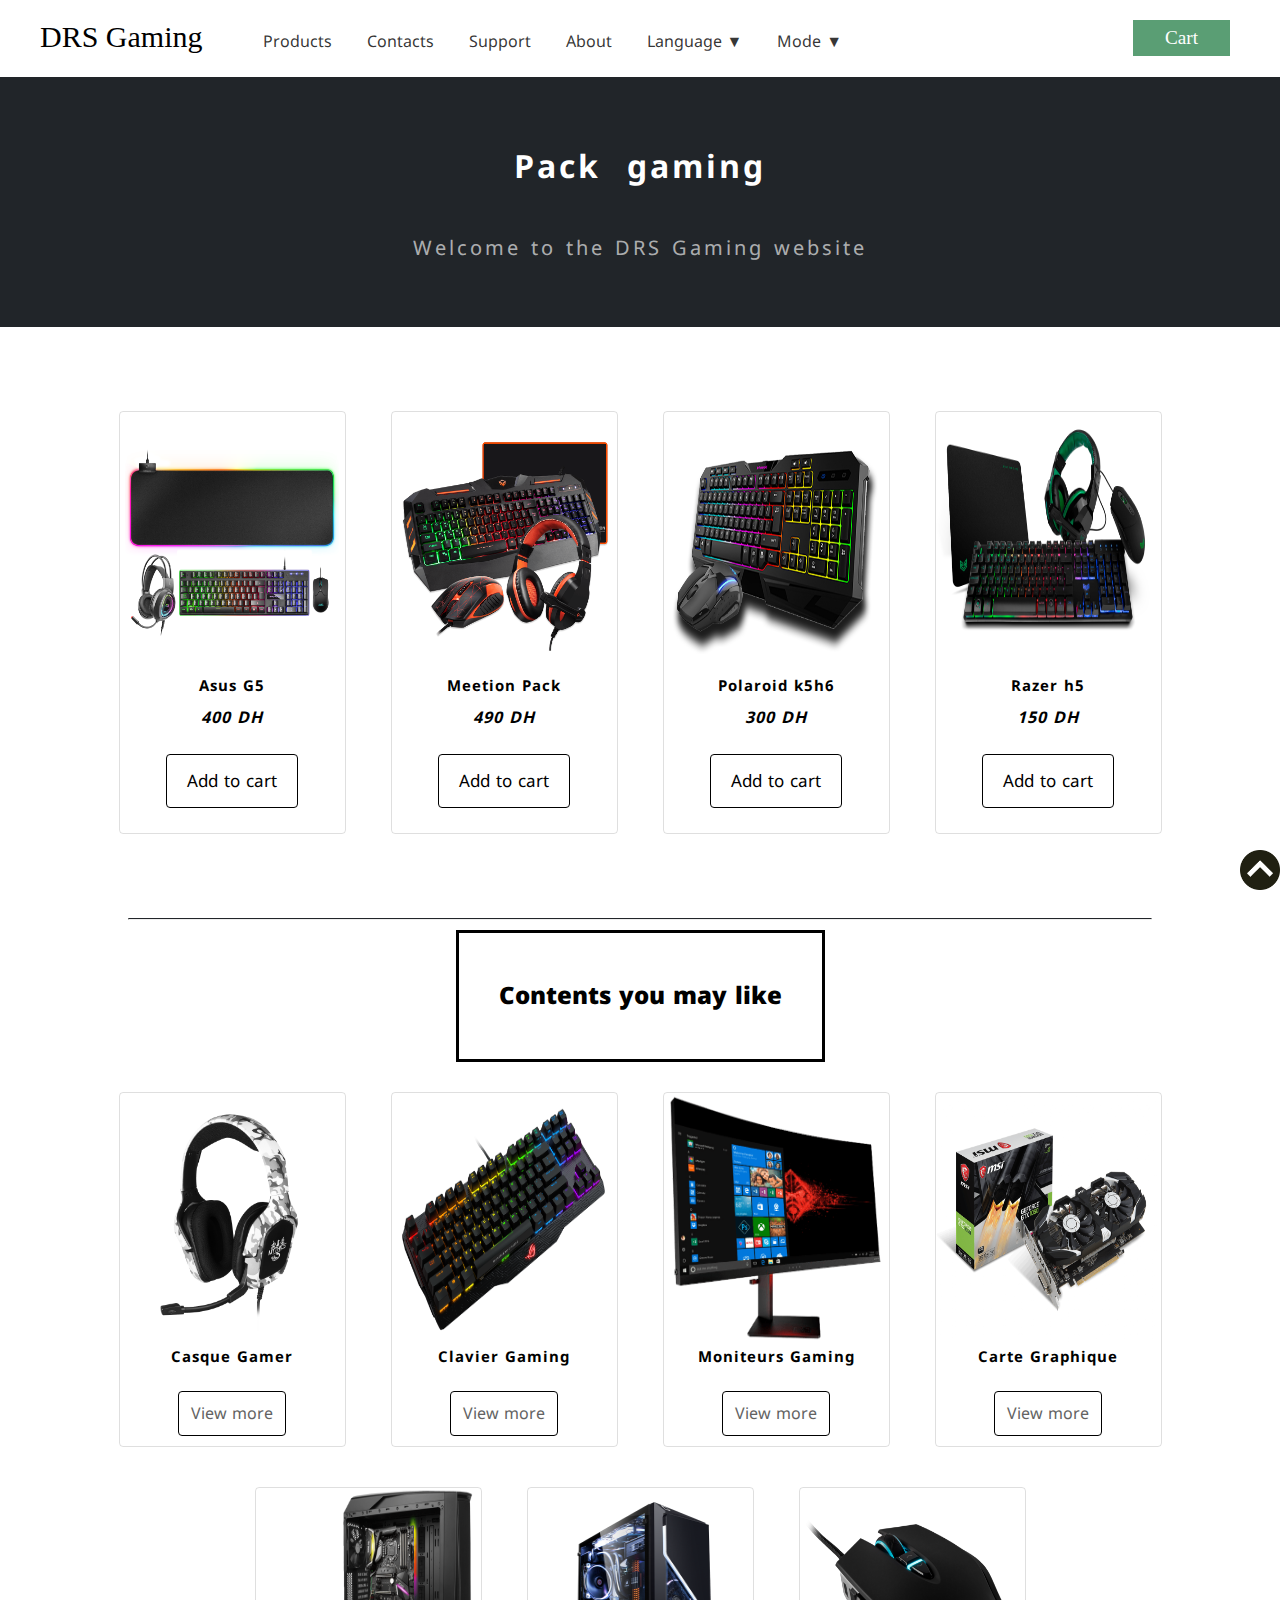
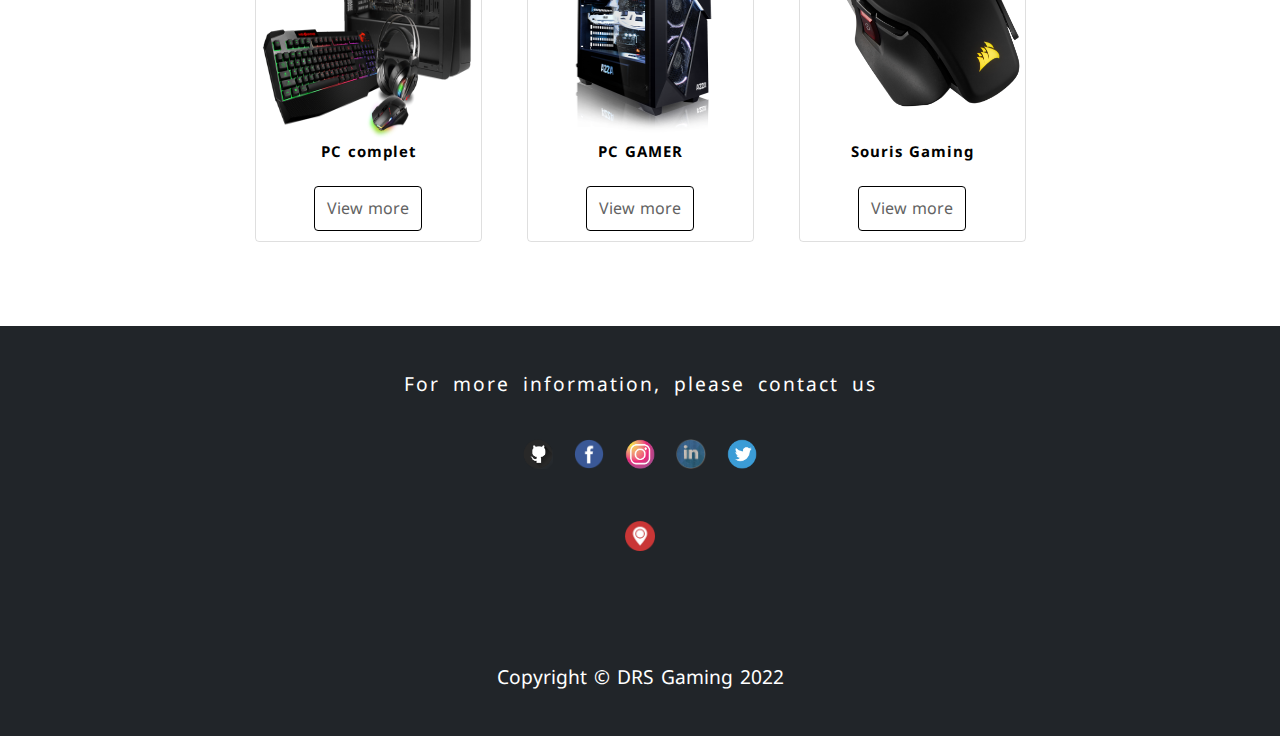
<file: pages/pack gaming.html>
<!DOCTYPE html>
<html lang="en">

<head>
    <meta charset="UTF-8">
    <meta http-equiv="X-UA-Compatible" content="IE=edge">
    <meta name="viewport" content="width=device-width, initial-scale=1.0">
    <meta name="description"
        content="DRS Gaming , n°1 du gaming Maroc , Comparez et achetez votre PC gamer en livraison rapide à domicile ou en magasin.">
    <meta name="author" content="DrissRaiss">
    <title>DRS Gaming</title>
    <link rel="icon" type="image/png" href="../logo/logo.png">
    <link rel="stylesheet" href="../css/pageStyle.css">

</head>

<body>
    <nav>
        <div class="nav">
            <a href="../index.html" id="drs">DRS Gaming</a>
            <ul>
                <li><a href="#products">Products</a></li>
                <li><a href="#contacts">Contacts</a></li>
                <li><a href="https://paypal.me/drissraiss?country.x=MA&locale.x=en_US">Support</a></li>
                <li><a href="../pages/about.html">About</a></li>
                <li>
                    <div class="dropdown">
                        <span class="dropbtn">Language ▼</span>
                        <div class="dropdown-content">
                            <span id="en">English</span>
                            <span id="fr">French</span>
                            <span id="ar">Arabic</span>
                        </div>
                    </div>
                </li>
                <li>
                    <div class="dropdown">
                        <span class="dropbtn">Mode ▼</span>
                        <div class="dropdown-content">
                            <span id="auto">Auto mode</span>
                            <span id="light">Normal Mode</span>
                            <span id="dark">Night mode</span>
                        </div>
                    </div>
                </li>
            </ul>
            <a href="../pages/cart.html" id="cart">Cart </a>
        </div>
    </nav>
    <header>
        <div class="header">
            <h1>Pack gaming</h1>
            <br>
            <p>Welcome to the DRS Gaming website</p>
        </div>
    </header>
    <section id="products">
        <div class="center">
            <article class="prod prod-1">
                <div class="img-product">
                    <img src="../photo/Pack gaming/MARS GAMING..png" alt="Pack gaming"></div>
                <div class="name">
                    <h5>Asus G5</h5>
                    <i>400 DH</i>
                </div>
                <div class="border">
                    <button onclick="addToCart('Asus G5', 400)">Add to cart</button>
                </div>

            </article>
            <article class="prod prod-1">
                <div class="img-product">
                    <img src="../photo/Pack gaming/meetion.png" alt="Pack gaming"></div>
                <div class="name">
                    <h5>Meetion Pack </h5>
                    <i>490 DH</i>
                </div>
                <div class="border">
                    <button onclick="addToCart('Meetion Pack', 490)">Add to cart</button>
                </div>

            </article>
            <article class="prod prod-1">
                <div class="img-product">
                    <img src="../photo/Pack gaming/Polaroid k5.png" alt="Pack gaming"></div>
                <div class="name">
                    <h5>Polaroid k5h6</h5>
                    <i>300 DH</i>
                </div>
                <div class="border">
                    <button onclick="addToCart('Polaroid k5h6', 300)">Add to cart</button>
                </div>

            </article>
            <article class="prod prod-1">
                <div class="img-product">
                    <img src="../photo/Pack gaming/Razer Inc.png" alt="Pack gaming"></div>
                <div class="name">
                    <h5>Razer h5</h5>
                    <i>150 DH</i>
                </div>
                <div class="border">
                    <button onclick="addToCart('Razer h5', 150)">Add to cart</button>
                </div>
            </article>
        </div>
    </section>
    <aside>
        <hr>
        <div class="h2center">
            <h2>Contents you may like</h2>
        </div>
        <div class="center">
            <div class="article">
                <div class="img-product">
                    <img src="../photo/Casque Gamer/ares camo.png" alt="Casque Gamer"></div>
                <div class="name">
                    <h5>Casque Gamer</h5>
                </div>
                <div class="border">
                    <a href="Casque Gamer.html">View more</a>
                </div>

            </div>
            <div class="article">
                <div class="img-product">
                    <img src="../photo/Clavier Gaming/lenovo ck.png" alt="Clavier Gaming"></div>
                <div class="name">
                    <h5>Clavier Gaming</h5>
                </div>
                <div class="border">
                    <a href="Clavier Gaming.html">View more</a>
                </div>

            </div>
            <div class="article">
                <div class="img-product">
                    <img src="../photo/Moniteurs/asus-va326hr.jpg" alt="Moniteurs Gaming"></div>
                <div class="name">
                    <h5>Moniteurs Gaming</h5>
                </div>
                <div class="border">
                    <a href="Moniteurs gaming.html">View more</a>
                </div>

            </div>
            <div class="article">
                <div class="img-product">
                    <img src="../photo/Carte Graphique/GTX 1050 2GT.png" alt="Carte Graphique"></div>
                <div class="name">
                    <h5>Carte Graphique</h5>
                </div>
                <div class="border">
                    <a href="Carte Graphique.html">View more</a>
                </div>

            </div>
            <div class="article">
                <div class="img-product">
                    <img src="../photo/PC complet/AMD  5h.png" alt="PC comple"></div>
                <div class="name">
                    <h5>PC complet</h5>
                </div>
                <div class="border">
                    <a href="pc complet.html">View more</a>
                </div>

            </div>
            <div class="article">
                <div class="img-product">
                    <img src="../photo/PC GAMER/asus i9.png" alt="PC GAMER"></div>
                <div class="name">
                    <h5>PC GAMER</h5>
                </div>
                <div class="border">
                    <a href="pc gaming.html">View more</a>
                </div>

            </div>
            <div class="article">
                <div class="img-product">
                    <img src="../photo/Souris Gaming/corsair m65.jpg" alt="Souris Gaming"></div>
                <div class="name">
                    <h5>Souris Gaming</h5>
                </div>
                <div class="border">
                    <a href="Souris Gaming.html">View more</a>
                </div>
            </div>

        </div>
        <a class="linkarrow" href="#drs"><img class="arrow" src="../logo/arrow.jpg" alt="arrow"></a>
    </aside>
    <footer id="contacts">
        <div class="padding">
            <p class="p1">For more information, please contact us</p>
            <br>
            <a href="https://github.com/Driss25" target="_blank"><img src="../logo/github.png" alt="Github"></a>
            <a href="https://www.facebook.com/mohamad.zaze.12" target="_blank"><img src="../logo/facebook.png"
                    alt="FaceBook"></a>
            <a href="https://www.instagram.com/drissrays" target="_blank"><img src="../logo/instagram.png"
                    alt="Instagram"></a>
            <a href="https://www.linkedin.com/in/driss-raiss-8aa83922a" target="_blank"><img src="../logo/Linkedin.png"
                    alt="Linkedin"></a>
            <a href="https://twitter.com/drissraiss99" target="_blank"><img src="../logo/twiter.png" alt="Twiter"></a>
            <br><br>
            <button onclick="show_hide()"><img class="maps" src="../logo/maps.png" alt="maps"></button>
            <br>
            <br>
            <div class="iframe" id="maps">
                <iframe
                    src="https://www.google.com/maps/embed?pb=!1m18!1m12!1m3!1d615.3972438125912!2d-10.056827877566766!3d28.98607293496539!2m3!1f0!2f0!3f0!3m2!1i1024!2i768!4f13.1!3m3!1m2!1s0xdb503e104f6efbb%3A0x134321415d1dca6a!2sAS%20STORE!5e1!3m2!1sen!2sma!4v1641504695083!5m2!1sen!2sma"
                    width="60%" height="400px" allowfullscreen="" loading="lazy"></iframe>
            </div>
            <br><br>
            <p class="p2">Copyright &copy; DRS Gaming 2022</p>
        </div>
    </footer>
    <script src="../javascript/scriptPages.js"> </script>
</body>

</html>
</file>
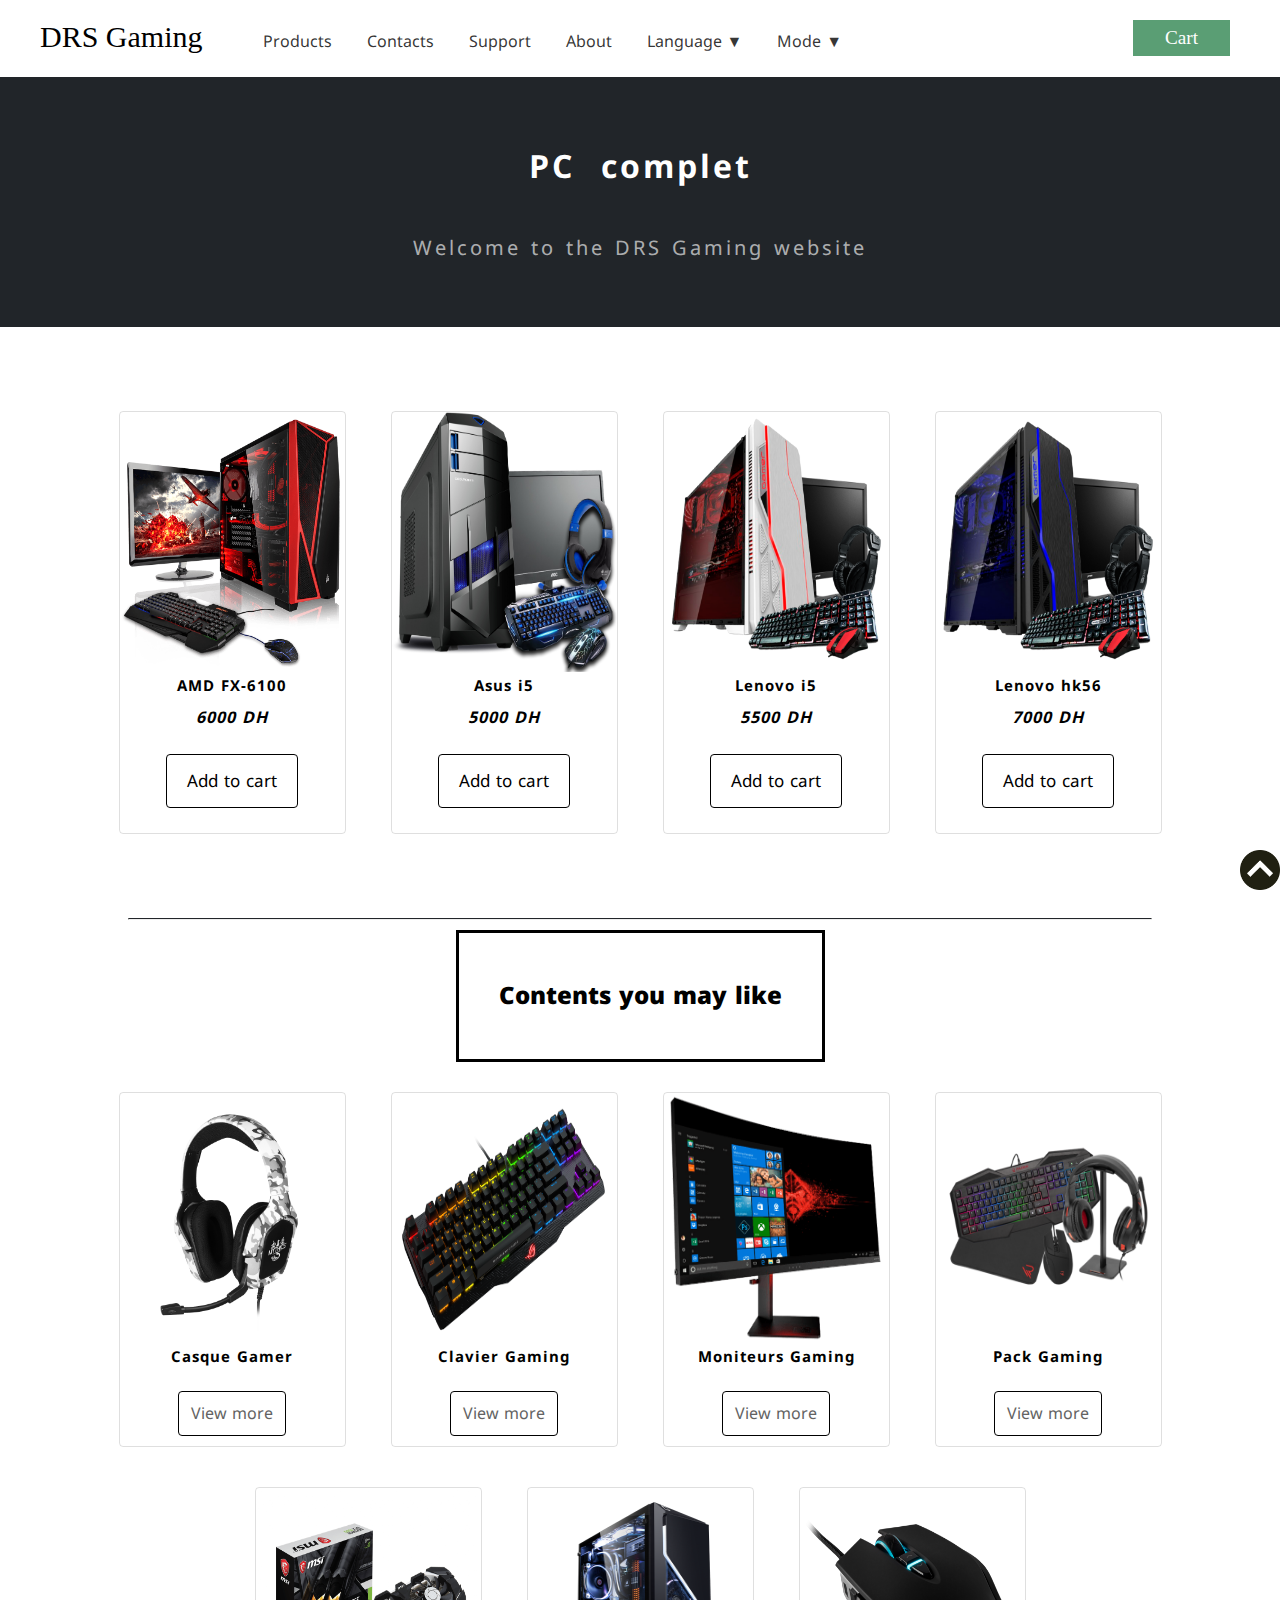
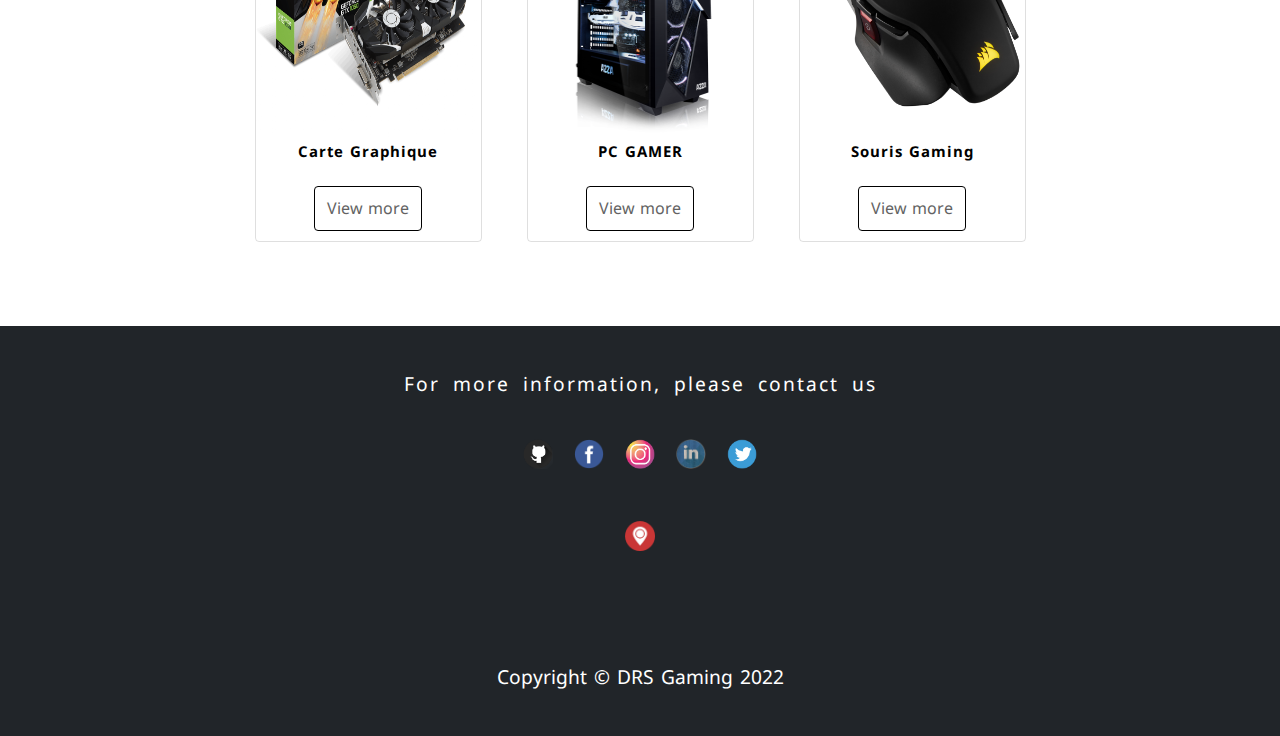
<file: pages/pc complet.html>
<!DOCTYPE html>
<html lang="en">

<head>
    <meta charset="UTF-8">
    <meta http-equiv="X-UA-Compatible" content="IE=edge">
    <meta name="viewport" content="width=device-width, initial-scale=1.0">
    <meta name="description"
        content="DRS Gaming , n°1 du gaming Maroc , Comparez et achetez votre PC gamer en livraison rapide à domicile ou en magasin.">
    <meta name="author" content="DrissRaiss">
    <title>DRS Gaming</title>
    <link rel="icon" type="image/png" href="../logo/logo.png">
    <link rel="stylesheet" href="../css/pageStyle.css">

</head>

<body>
    <nav>
        <div class="nav">
            <a href="../index.html" id="drs">DRS Gaming</a>
            <ul>
                <li><a href="#products">Products</a></li>
                <li><a href="#contacts">Contacts</a></li>
                <li><a href="https://paypal.me/drissraiss?country.x=MA&locale.x=en_US">Support</a></li>
                <li><a href="../pages/about.html">About</a></li>
                <li>
                    <div class="dropdown">
                        <span class="dropbtn">Language ▼</span>
                        <div class="dropdown-content">
                            <span id="en">English</span>
                            <span id="fr">French</span>
                            <span id="ar">Arabic</span>
                        </div>
                    </div>
                </li>
                <li>
                    <div class="dropdown">
                        <span class="dropbtn">Mode ▼</span>
                        <div class="dropdown-content">
                            <span id="auto">Auto mode</span>
                            <span id="light">Normal Mode</span>
                            <span id="dark">Night mode</span>
                        </div>
                    </div>
                </li>
            </ul>
            <a href="../pages/cart.html" id="cart">Cart</a>
        </div>
    </nav>
    <header>
        <div class="header">
            <h1>PC complet</h1>
            <br>
            <p>Welcome to the DRS Gaming website</p>
        </div>
    </header>
    <section id="products">
        <div class="center">
            <article class="prod prod-1">
                <div class="img-product">
                    <img src="../photo/PC complet/AMD FX-6100 .png" alt="PC complet"></div>
                <div class="name">
                    <h5>AMD FX-6100</h5>
                    <i>6000 DH</i>
                </div>
                <div class="border">
                    <button onclick="addToCart('AMD FX-6100', 6000)">Add to cart</button>
                </div>

            </article>
            <article class="prod prod-1">
                <div class="img-product">
                    <img src="../photo/PC complet/asus i5.png" alt="PC complet"></div>
                <div class="name">
                    <h5>Asus i5</h5>
                    <i>5000 DH</i>
                </div>
                <div class="border">
                    <button onclick="addToCart('Asus i5', 5000)">Add to cart</button>
                </div>

            </article>
            <article class="prod prod-1">
                <div class="img-product">
                    <img src="../photo/PC complet/lenovo i5.png" alt="PC complet"></div>
                <div class="name">
                    <h5>Lenovo i5</h5>
                    <i>5500 DH</i>
                </div>
                <div class="border">
                    <button onclick="addToCart('Lenovo i5', 5500)">Add to cart</button>
                </div>

            </article>
            <article class="prod prod-1">
                <div class="img-product">
                    <img src="../photo/PC complet/lenovo i9 CH5.png" alt="PC complet"></div>
                <div class="name">
                    <h5>Lenovo hk56</h5>
                    <i>7000 DH</i>
                </div>
                <div class="border">
                    <button onclick="addToCart('Lenovo hk56', 7000)">Add to cart</button>
                </div>
            </article>
        </div>

    </section>
    <aside>
        <hr>
        <div class="h2center">
            <h2>Contents you may like</h2>
        </div>
        <div class="center">
            <div class="article">
                <div class="img-product">
                    <img src="../photo/Casque Gamer/ares camo.png" alt="Casque Gamer"></div>
                <div class="name">
                    <h5>Casque Gamer</h5>
                </div>
                <div class="border">
                    <a href="Casque Gamer.html">View more</a>
                </div>

            </div>
            <div class="article">
                <div class="img-product">
                    <img src="../photo/Clavier Gaming/lenovo ck.png" alt="Clavier Gaming"></div>
                <div class="name">
                    <h5>Clavier Gaming</h5>
                </div>
                <div class="border">
                    <a href="Clavier Gaming.html">View more</a>
                </div>

            </div>
            <div class="article">
                <div class="img-product">
                    <img src="../photo/Moniteurs/asus-va326hr.jpg" alt="Moniteurs Gaming"></div>
                <div class="name">
                    <h5>Moniteurs Gaming</h5>
                </div>
                <div class="border">
                    <a href="Moniteurs gaming.html">View more</a>
                </div>

            </div>
            <div class="article">
                <div class="img-product">
                    <img src="../photo/Pack gaming/asus g5.png" alt="pack gaming"></div>
                <div class="name">
                    <h5>Pack Gaming</h5>
                </div>
                <div class="border">
                    <a href="Pack gaming.html">View more</a>
                </div>

            </div>
            <div class="article">
                <div class="img-product">
                    <img src="../photo/Carte Graphique/GTX 1050 2GT.png" alt="Carte Graphique"></div>
                <div class="name">
                    <h5>Carte Graphique</h5>
                </div>
                <div class="border">
                    <a href="Carte Graphique.html">View more</a>
                </div>

            </div>
            <div class="article">
                <div class="img-product">
                    <img src="../photo/PC GAMER/asus i9.png" alt="PC GAMER"></div>
                <div class="name">
                    <h5>PC GAMER</h5>
                </div>
                <div class="border">
                    <a href="pc gaming.html">View more</a>
                </div>

            </div>
            <div class="article">
                <div class="img-product">
                    <img src="../photo/Souris Gaming/corsair m65.jpg" alt="Souris Gaming"></div>
                <div class="name">
                    <h5>Souris Gaming</h5>
                </div>
                <div class="border">
                    <a href="Souris Gaming.html">View more</a>
                </div>
            </div>

        </div>
        <a class="linkarrow" href="#drs"><img class="arrow" src="../logo/arrow.jpg" alt="arrow"></a>
    </aside>
    <footer id="contacts">
        <div class="padding">
            <p class="p1">For more information, please contact us</p>
            <br>
            <a href="https://github.com/Driss25" target="_blank"><img src="../logo/github.png" alt="Github"></a>
            <a href="https://www.facebook.com/mohamad.zaze.12" target="_blank"><img src="../logo/facebook.png"
                    alt="FaceBook"></a>
            <a href="https://www.instagram.com/drissrays" target="_blank"><img src="../logo/instagram.png"
                    alt="Instagram"></a>
            <a href="https://www.linkedin.com/in/driss-raiss-8aa83922a" target="_blank"><img src="../logo/Linkedin.png"
                    alt="Linkedin"></a>
            <a href="https://twitter.com/drissraiss99" target="_blank"><img src="../logo/twiter.png" alt="Twiter"></a>
            <br><br>
            <button onclick="show_hide()"><img class="maps" src="../logo/maps.png" alt="maps"></button>
            <br>
            <br>
            <div class="iframe" id="maps">
                <iframe
                    src="https://www.google.com/maps/embed?pb=!1m18!1m12!1m3!1d615.3972438125912!2d-10.056827877566766!3d28.98607293496539!2m3!1f0!2f0!3f0!3m2!1i1024!2i768!4f13.1!3m3!1m2!1s0xdb503e104f6efbb%3A0x134321415d1dca6a!2sAS%20STORE!5e1!3m2!1sen!2sma!4v1641504695083!5m2!1sen!2sma"
                    width="60%" height="400px" allowfullscreen="" loading="lazy"></iframe>
            </div>
            <br><br>
            <p class="p2">Copyright &copy; DRS Gaming 2022</p>
        </div>
    </footer>
    <script src="../javascript/scriptPages.js"> </script>
</body>

</html>
</file>
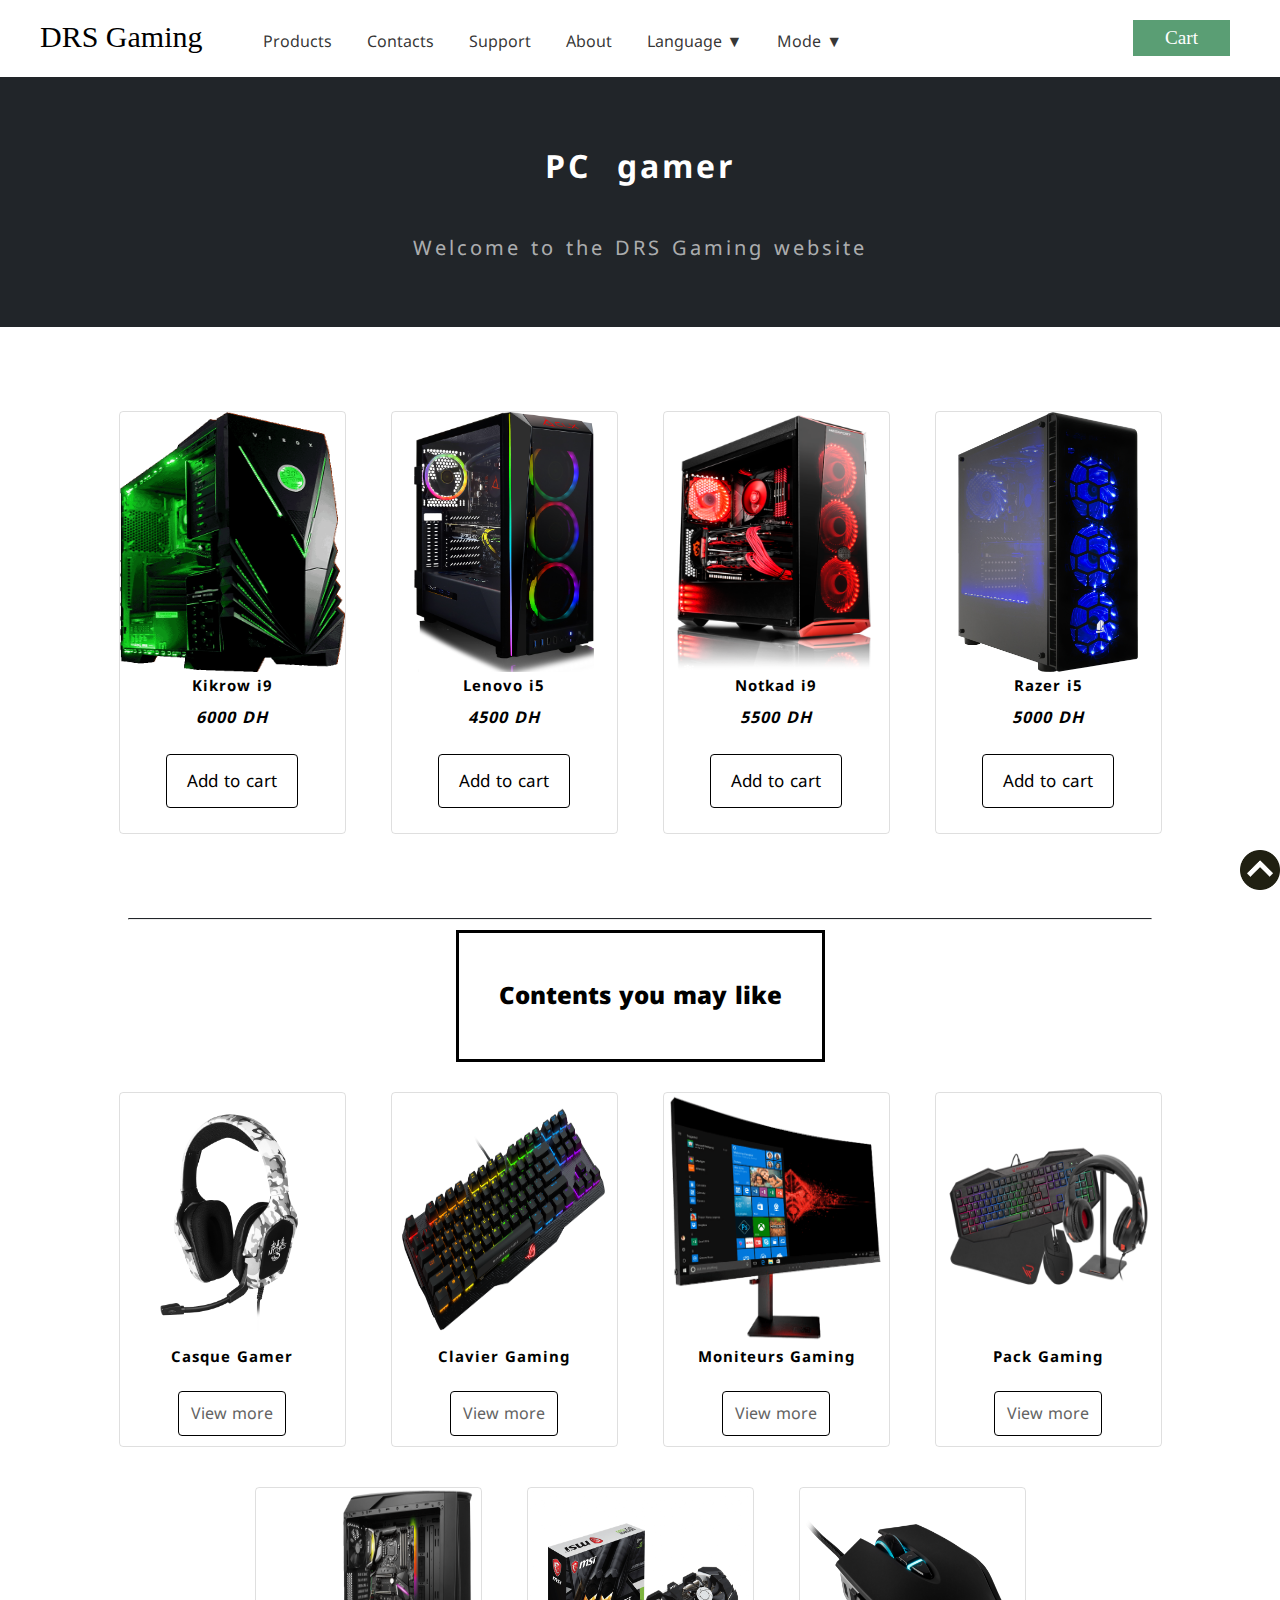
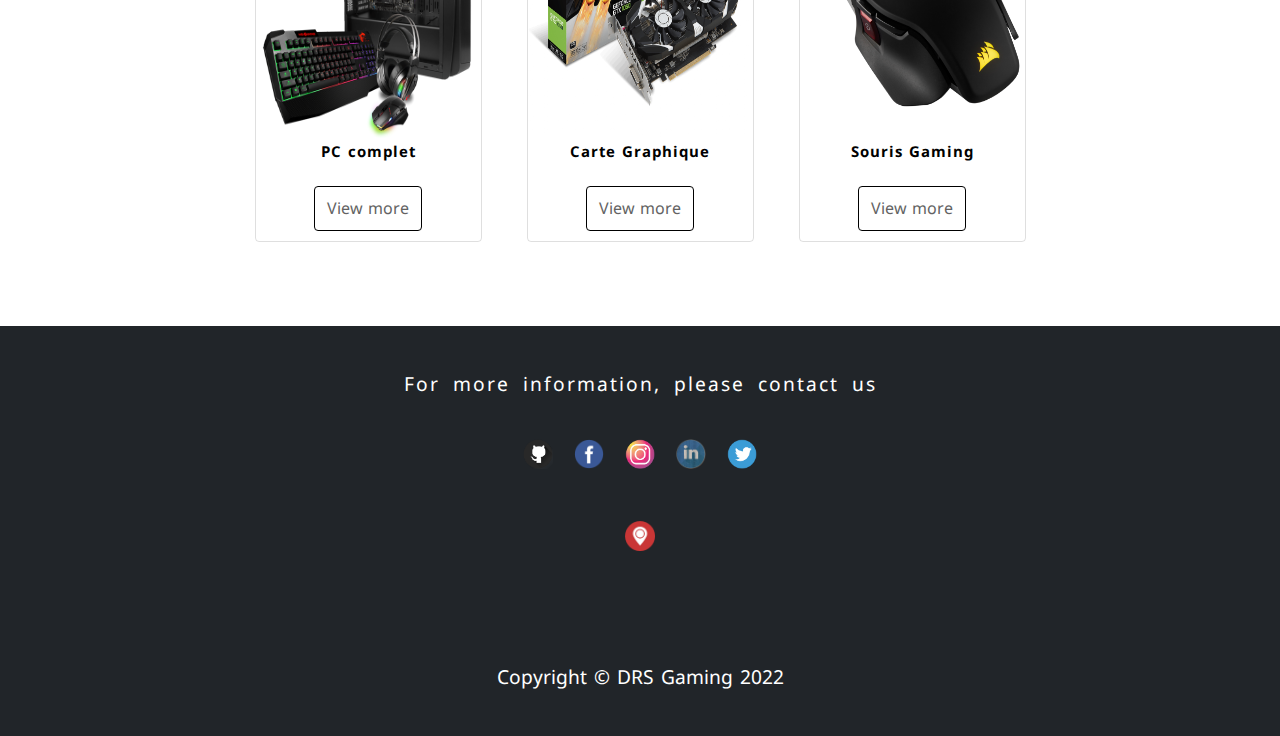
<file: pages/pc gaming.html>
<!DOCTYPE html>
<html lang="en">

<head>
    <meta charset="UTF-8">
    <meta http-equiv="X-UA-Compatible" content="IE=edge">
    <meta name="viewport" content="width=device-width, initial-scale=1.0">
    <meta name="description"
        content="DRS Gaming , n°1 du gaming Maroc , Comparez et achetez votre PC gamer en livraison rapide à domicile ou en magasin.">
    <meta name="author" content="DrissRaiss">
    <title>DRS Gaming</title>
    <link rel="icon" type="image/png" href="../logo/logo.png">
    <link rel="stylesheet" href="../css/pageStyle.css">
</head>

<body>
    <nav>
        <div class="nav">
            <a href="../index.html" id="drs">DRS Gaming</a>
            <ul>
                <li><a href="#products">Products</a></li>
                <li><a href="#contacts">Contacts</a></li>
                <li><a href="https://paypal.me/drissraiss?country.x=MA&locale.x=en_US">Support</a></li>
                <li><a href="../pages/about.html">About</a></li>
                <li>
                    <div class="dropdown">
                        <span class="dropbtn">Language ▼</span>
                        <div class="dropdown-content">
                            <span id="en">English</span>
                            <span id="fr">French</span>
                            <span id="ar">Arabic</span>
                        </div>
                    </div>
                </li>
                <li>
                    <div class="dropdown">
                        <span class="dropbtn">Mode ▼</span>
                        <div class="dropdown-content">
                            <span id="auto">Auto mode</span>
                            <span id="light">Normal Mode</span>
                            <span id="dark">Night mode</span>
                        </div>
                    </div>
                </li>
            </ul>
            <a href="../pages/cart.html" id="cart">Cart</a>
        </div>
    </nav>
    <header>
        <div class="header">
            <h1>PC gamer </h1>
            <br>
            <p>Welcome to the DRS Gaming website</p>
        </div>
    </header>
    <section id="products">
        <div class="center">
            <article class="prod prod-1">
                <div class="img-product">
                    <img src="../photo/PC GAMER/kikrow i5.png" alt="PC GAMER">
                </div>
                <div class="name">
                    <h5>Kikrow i9</h5>
                    <i>6000 DH</i>
                </div>
                <div class="border">
                    <button onclick="addToCart('Kikrow i9', 6000)">Add to cart</button>
                </div>

            </article>
            <article class="prod prod-1">
                <div class="img-product">
                    <img src="../photo/PC GAMER/lenovo i7.png" style="width: 80%;" alt="PC GAMER"></div>
                <div class="name">
                    <h5>Lenovo i5</h5>
                    <i>4500 DH</i>
                </div>
                <div class="border">
                    <button onclick="addToCart('Lenovo i5', 4500)">Add to cart</button>
                </div>

            </article>
            <article class="prod prod-1">
                <div class="img-product">
                    <img src="../photo/PC GAMER/notkad i9.png" alt="PC GAMER"></div>
                <div class="name">
                    <h5>Notkad i9</h5>
                    <i>5500 DH</i>
                </div>
                <div class="border">
                    <button onclick="addToCart('Notkad i9', 5500)">Add to cart</button>
                </div>

            </article>
            <article class="prod prod-1">
                <div class="img-product">
                    <img src="../photo/PC GAMER/razer i5.png" style="width: 80%;" alt="PC GAMER"></div>
                <div class="name">
                    <h5>Razer i5</h5>
                    <i>5000 DH</i>
                </div>
                <div class="border">
                    <button onclick="addToCart('Razer i5', 5000)">Add to cart</button>
                </div>
            </article>
        </div>

    </section>
    <aside>
        <hr>
        <div class="h2center">
            <h2>Contents you may like</h2>
        </div>
        <div class="center">
            <div class="article">
                <div class="img-product">
                    <img src="../photo/Casque Gamer/ares camo.png" alt="Casque Gamer"></div>
                <div class="name">
                    <h5>Casque Gamer</h5>
                </div>
                <div class="border">
                    <a href="Casque Gamer.html">View more</a>
                </div>

            </div>
            <div class="article">
                <div class="img-product">
                    <img src="../photo/Clavier Gaming/lenovo ck.png" alt="Clavier Gaming"></div>
                <div class="name">
                    <h5>Clavier Gaming</h5>
                </div>
                <div class="border">
                    <a href="Clavier Gaming.html">View more</a>
                </div>

            </div>
            <div class="article">
                <div class="img-product">
                    <img src="../photo/Moniteurs/asus-va326hr.jpg" alt="Moniteurs Gaming"></div>
                <div class="name">
                    <h5>Moniteurs Gaming</h5>
                </div>
                <div class="border">
                    <a href="Moniteurs gaming.html">View more</a>
                </div>

            </div>
            <div class="article">
                <div class="img-product">
                    <img src="../photo/Pack gaming/asus g5.png" alt="pack gaming"></div>
                <div class="name">
                    <h5>Pack Gaming</h5>
                </div>
                <div class="border">
                    <a href="Pack gaming.html">View more</a>
                </div>

            </div>
            <div class="article">
                <div class="img-product">
                    <img src="../photo/PC complet/AMD  5h.png" alt="PC comple"></div>
                <div class="name">
                    <h5>PC complet</h5>
                </div>
                <div class="border">
                    <a href="pc complet.html">View more</a>
                </div>

            </div>
            <div class="article">
                <div class="img-product">
                    <img src="../photo/Carte Graphique/GTX 1050 2GT.png" alt="Carte Graphique"></div>
                <div class="name">
                    <h5>Carte Graphique</h5>
                </div>
                <div class="border">
                    <a href="Carte Graphique.html">View more</a>
                </div>

            </div>
            <div class="article">
                <div class="img-product">
                    <img src="../photo/Souris Gaming/corsair m65.jpg" alt="Souris Gaming"></div>
                <div class="name">
                    <h5>Souris Gaming</h5>
                </div>
                <div class="border">
                    <a href="Souris Gaming.html">View more</a>
                </div>
            </div>

        </div>
        <a class="linkarrow" href="#drs"><img class="arrow" src="../logo/arrow.jpg" alt="arrow"></a>
    </aside>
    <footer id="contacts">
        <div class="padding">
            <p class="p1">For more information, please contact us</p>
            <br>
            <a href="https://github.com/Driss25" target="_blank"><img src="../logo/github.png" alt="Github"></a>
            <a href="https://www.facebook.com/mohamad.zaze.12" target="_blank"><img src="../logo/facebook.png"
                    alt="FaceBook"></a>
            <a href="https://www.instagram.com/drissrays" target="_blank"><img src="../logo/instagram.png"
                    alt="Instagram"></a>
            <a href="https://www.linkedin.com/in/driss-raiss-8aa83922a" target="_blank"><img src="../logo/Linkedin.png"
                    alt="Linkedin"></a>
            <a href="https://twitter.com/drissraiss99" target="_blank"><img src="../logo/twiter.png" alt="Twiter"></a>
            <br><br>
            <button onclick="show_hide()"><img class="maps" src="../logo/maps.png" alt="maps"></button>
            <br>
            <br>
            <div class="iframe" id="maps">
                <iframe
                    src="https://www.google.com/maps/embed?pb=!1m18!1m12!1m3!1d615.3972438125912!2d-10.056827877566766!3d28.98607293496539!2m3!1f0!2f0!3f0!3m2!1i1024!2i768!4f13.1!3m3!1m2!1s0xdb503e104f6efbb%3A0x134321415d1dca6a!2sAS%20STORE!5e1!3m2!1sen!2sma!4v1641504695083!5m2!1sen!2sma"
                    width="60%" height="400px" allowfullscreen="" loading="lazy"></iframe>
            </div>
            <br><br>
            <p class="p2">Copyright &copy; DRS Gaming 2022</p>
        </div>
    </footer>
    <script src="../javascript/scriptPages.js"> </script>
</body>

</html>
</file>
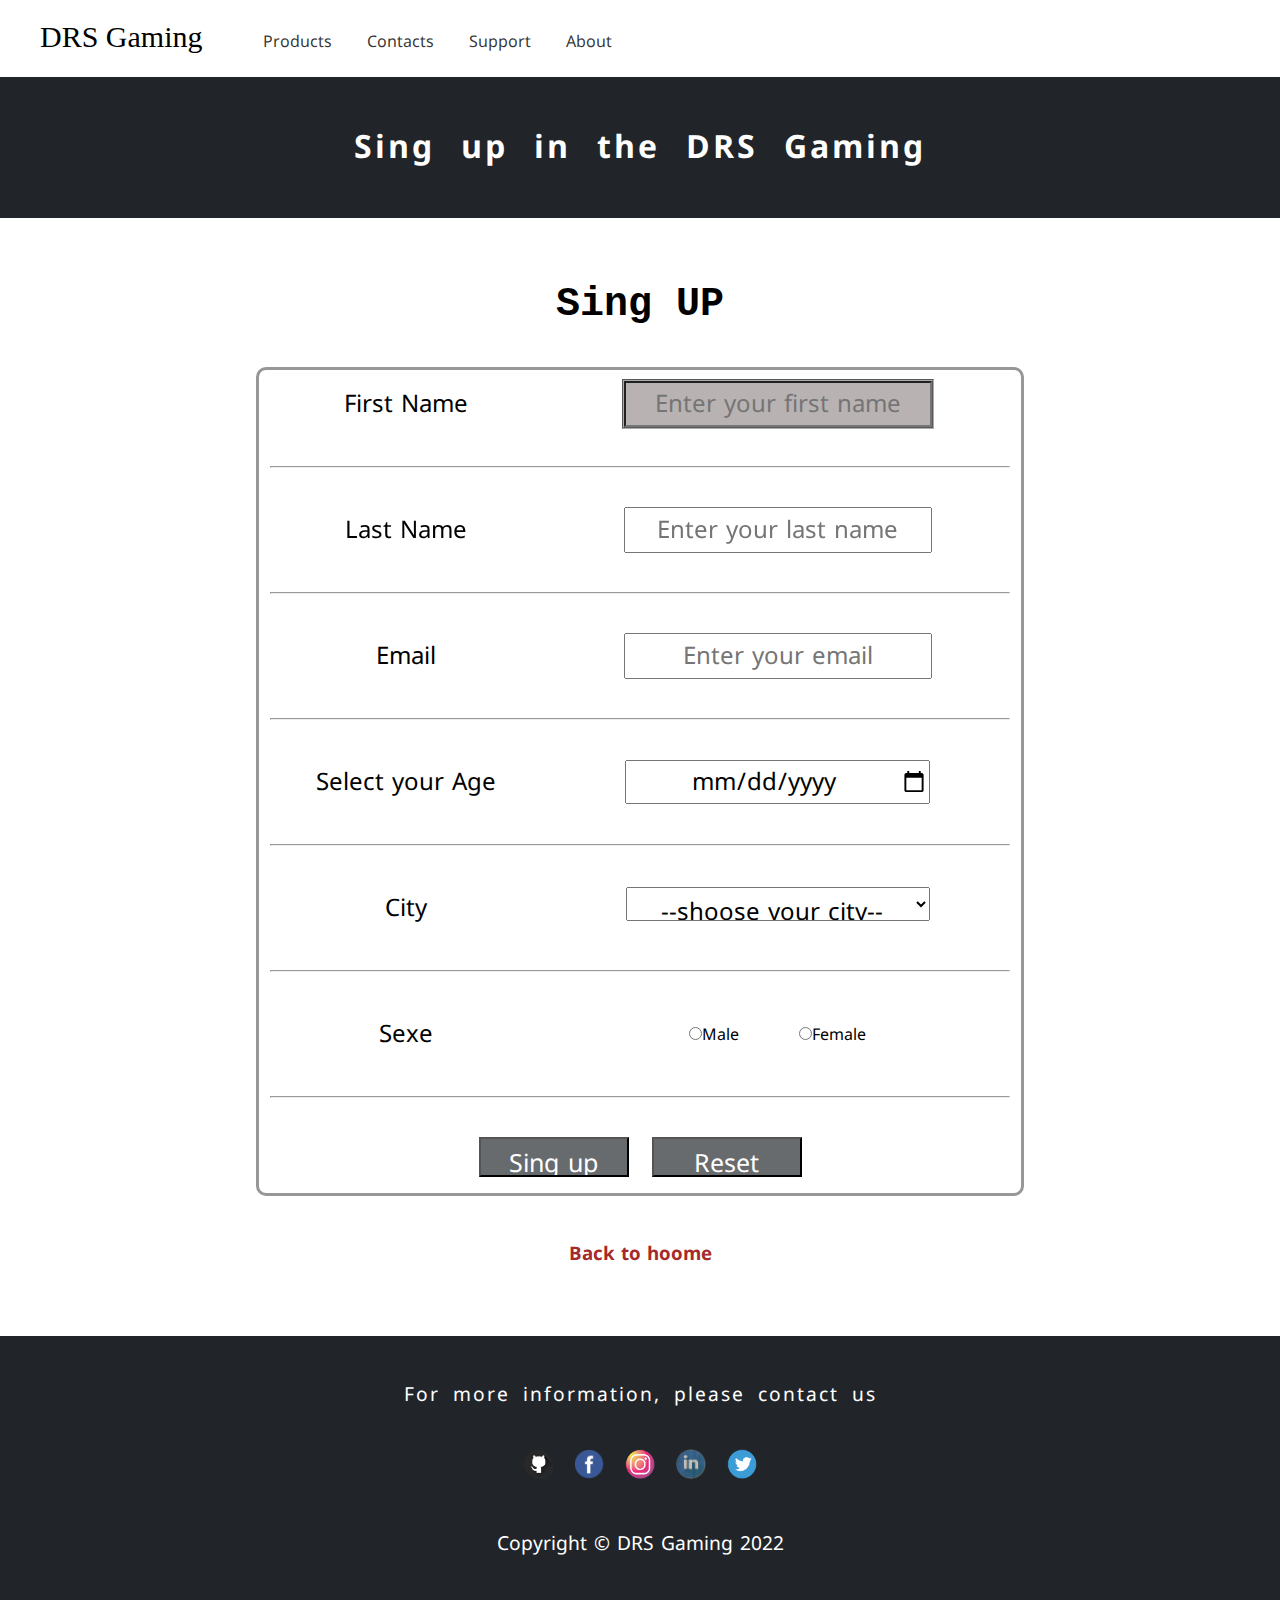
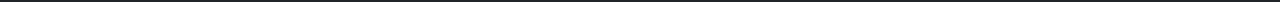
<file: pages/singup.html>
<!DOCTYPE html>
<html lang="en">
<head>
    <meta charset="UTF-8">
    <meta http-equiv="X-UA-Compatible" content="IE=edge">
    <meta name="viewport" content="width=device-width, initial-scale=1.0">
    <meta name="description" content="DRS Gaming , n°1 du gaming Maroc , Comparez et achetez votre PC gamer en livraison rapide à domicile ou en magasin.">
    <meta name="author" content="DrissRaiss">
    <title>DRS Gaming</title>
    <link rel="icon" type="image/png" href="../logo/logo.png">
    <link rel="stylesheet" href="../css/styleForm.css">
</head>
<body>
    <nav>
        <div class="nav">
        <a href="../index.html">DRS Gaming</a>
        <ul>
            <li><a href="../index.html#products">Products</a></li>
            <li><a href="#contacts">Contacts</a></li>
            <li><a href="https://paypal.me/drissraiss?country.x=MA&locale.x=en_US">Support</a></li>
            <li><a href="../pages/about.html">About</a></li>
        </ul>
        </div>
    </nav>
    <header>
        <div class="header">
            <h1>Sing up in the DRS Gaming</h1>
        </div>
    </header>
    <section class="sinUp">
        <form action="" autocomplete="off">
            <table>
                <caption>Sing UP</caption>
                <tr>
                    <td ><label for="fr_na"> First Name</label></td><td><input required autofocus id="fr_na" class="height" type="text" placeholder="Enter your first name"></td>
                </tr>
                <tr>
                    <td><br></td>
                </tr>
                <tr>
                    <td colspan="2"><hr></td>
                </tr>
                <tr>
                    <td><br></td>
                </tr>
                <tr>
                    <td><label for="la_na">Last Name</label></td><td><input required id="la_na" class="height" type="text" placeholder="Enter your last name"></td>
                </tr>
                <tr>
                    <td><br></td>
                </tr>
                <tr>
                    <td colspan="2"><hr></td>
                </tr>
                <tr>
                    <td><br></td>
                </tr>
                <tr>
                    <td ><label for="em" >Email</label></td><td><input required  id="em" class="height" type="email" placeholder="Enter your email"></td>
                </tr>
                <tr>
                    <td><br></td>
                </tr>
                <tr>
                    <td colspan="2"><hr></td>
                </tr>
                <tr>
                    <td><br></td>
                </tr>
                <tr>
                    <td><label for="age" > Select your Age</label></td><td><input  required  id="age"  class="height"type="date"></td>
                </tr>
                <tr>
                    <td><br></td>
                </tr>                <tr>
                    <td colspan="2"><hr></td>
                </tr>
                <tr>
                    <td><br></td>
                </tr>
                <tr>
                    <td ><label for="city" >City</label></td><td><select  required  id="city" class="height select" ><option selected>--shoose your city--</option><option>Agadir</option><option>Tanger</option><option>Casa blanca</option><option>Guelmim</option><option>Merakesh</option><option>kenitra</option><option>Safi</option> <option>Oujda</option> <option>Dakhla</option> <option>Laayoune</option> <option>Boujdoure</option> <option>Samara</option> <option>Other</option></select></td>
                </tr>
                <tr>
                    <td><br></td>
                </tr>
                <tr>
                    <td colspan="2"><hr></td>
                </tr>
                <tr>
                    <td><br></td>
                </tr>
                <tr>
                    <td ><label for="sexe" >Sexe</label></td><td><input  required  id="sexe" type="radio"  name="sexe">Male<input style="margin-left:60px;" type="radio" name="sexe">Female</td>
                </tr>
                <tr>
                    <td><br></td>
                </tr>
                <tr>
                    <td colspan="2"><hr></td>
                </tr>
                <tr>
                    <td><br></td>
                </tr>
                <tr>
                    <td colspan="2" style="text-align: center;"><input type="submit" value="Sing up"> <input value="Reset" type="reset"></td>
                </tr>
            </table>
        </form>
        <h3><a href="../index.html">Back to hoome</a></h3>
        
    </section>
    <footer id="contacts">
        <div class="padding">
        <p class="p1">For more information, please contact us</p>
        <br>
        <a href="https://github.com/Driss25" target="_blank"><img src="../logo/github.png" alt="Github"></a>
        <a href="https://www.facebook.com/mohamad.zaze.12" target="_blank"><img src="../logo/facebook.png" alt="FaceBook"></a>
        <a href="https://www.instagram.com/drissrays" target="_blank"><img src="../logo/instagram.png" alt="Instagram"></a>  
          <a href="https://www.linkedin.com/in/driss-raiss-8aa83922a" target="_blank"><img src="../logo/Linkedin.png" alt="Linkedin"></a>
        <a href="https://twitter.com/drissraiss99" target="_blank"><img src="../logo/twiter.png" alt="Twiter"></a>
            <br><br>
        <p class="p2" >Copyright &copy; DRS Gaming 2022</p>
         </div>
    </footer>
</file>
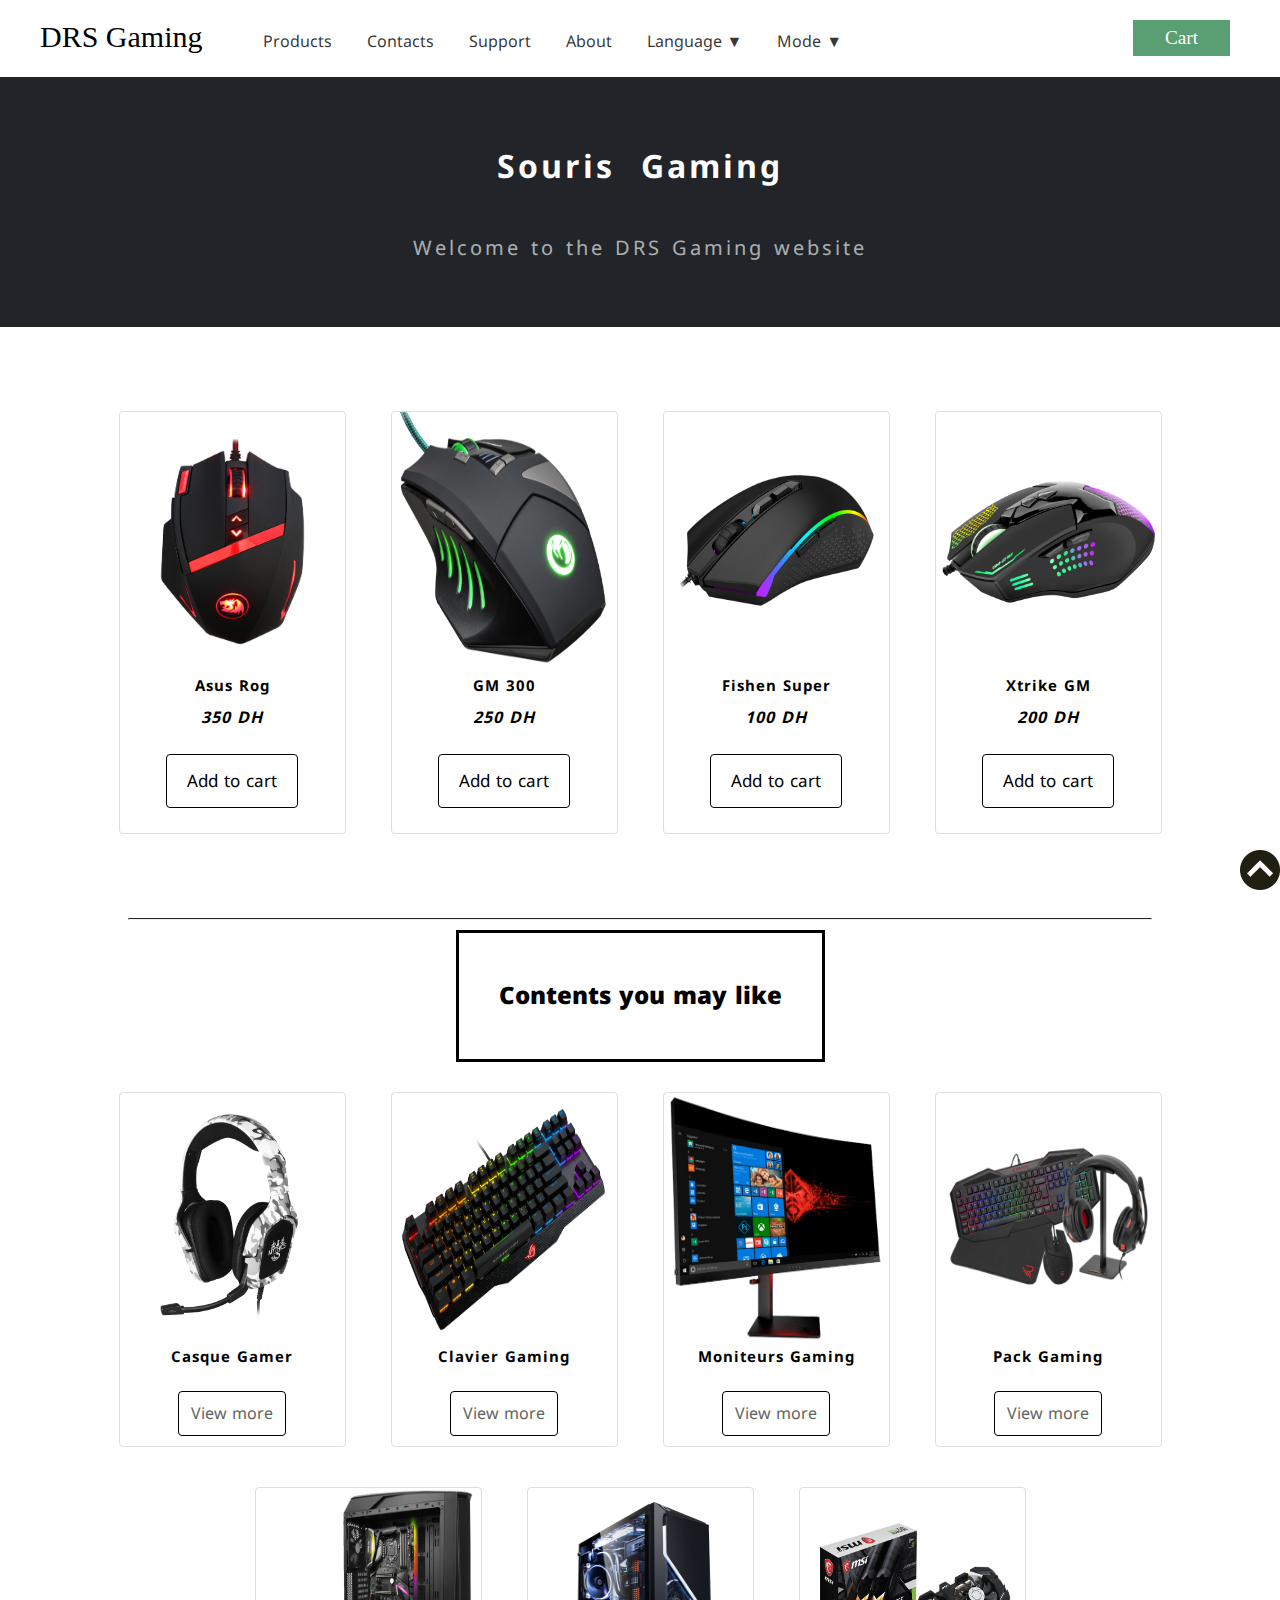
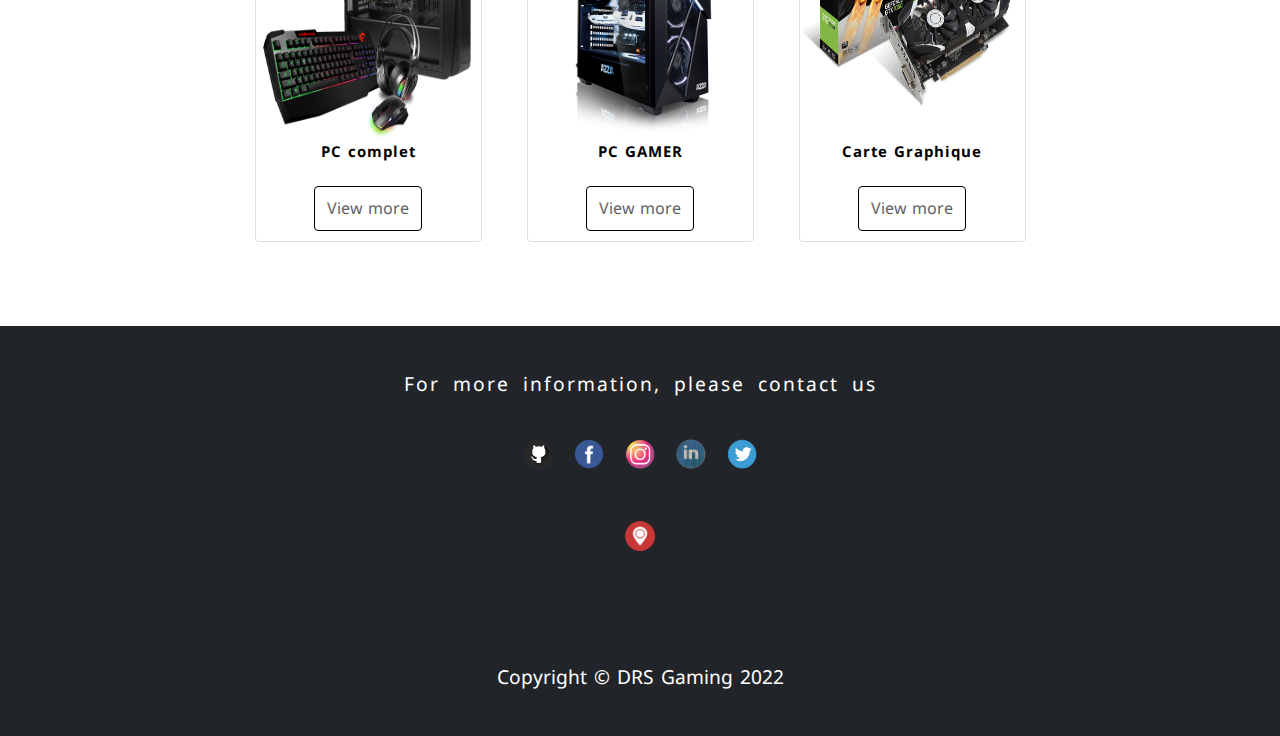
<file: pages/souris gaming.html>
<!DOCTYPE html>
<html lang="en">

<head>
    <meta charset="UTF-8">
    <meta http-equiv="X-UA-Compatible" content="IE=edge">
    <meta name="viewport" content="width=device-width, initial-scale=1.0">
    <meta name="description"
        content="DRS Gaming , n°1 du gaming Maroc , Comparez et achetez votre PC gamer en livraison rapide à domicile ou en magasin.">
    <meta name="author" content="DrissRaiss">
    <title>DRS Gaming</title>
    <link rel="icon" type="image/png" href="../logo/logo.png">
    <link rel="stylesheet" href="../css/pageStyle.css">
</head>

<body>
    <nav>
        <div class="nav">
            <a href="../index.html" id="drs">DRS Gaming</a>
            <ul>
                <li><a href="#products">Products</a></li>
                <li><a href="#contacts">Contacts</a></li>
                <li><a href="https://paypal.me/drissraiss?country.x=MA&locale.x=en_US">Support</a></li>
                <li><a href="../pages/about.html">About</a></li>
                <li>
                    <div class="dropdown">
                        <span class="dropbtn">Language ▼</span>
                        <div class="dropdown-content">
                            <span id="en">English</span>
                            <span id="fr">French</span>
                            <span id="ar">Arabic</span>
                        </div>
                    </div>
                </li>
                <li>
                    <div class="dropdown">
                        <span class="dropbtn">Mode ▼</span>
                        <div class="dropdown-content">
                            <span id="auto">Auto mode</span>
                            <span id="light">Normal Mode</span>
                            <span id="dark">Night mode</span>
                        </div>
                    </div>
                </li>
            </ul>
            <a href="../pages/cart.html" id="cart">Cart</a>
        </div>
    </nav>
    <header>
        <div class="header">
            <h1>Souris Gaming</h1>
            <br>
            <p>Welcome to the DRS Gaming website</p>
        </div>
    </header>
    <section id="products">
        <div class="center">
            <article class="prod prod-1">
                <div class="img-product">
                    <img src="../photo/Souris Gaming/fashin k1.png" alt="Souris Gaming"></div>
                <div class="name">
                    <h5>Asus Rog</h5>
                    <i>350 DH</i>
                </div>
                <div class="border">
                    <button onclick="addToCart('Asus Rog', 350)">Add to cart</button>
                </div>

            </article>
            <article class="prod prod-1">
                <div class="img-product">
                    <img src="../photo/Souris Gaming/GM-300.png" alt="Souris Gaming"></div>
                <div class="name">
                    <h5>GM 300 </h5>
                    <i>250 DH</i>
                </div>
                <div class="border">
                    <button onclick="addToCart('GM 300', 250)">Add to cart</button>
                </div>

            </article>
            <article class="prod prod-1">
                <div class="img-product">
                    <img src="../photo/Souris Gaming/xtra 5h.png" alt="Souris Gaming"></div>
                <div class="name">
                    <h5>Fishen Super</h5>
                    <i>100 DH</i>
                </div>
                <div class="border">
                    <button onclick="addToCart('Fishen Super', 100)">Add to cart</button>
                </div>

            </article>
            <article class="prod prod-1">
                <div class="img-product">
                    <img src="../photo/Souris Gaming/xtrike gm.jpg" alt="Souris Gaming"></div>
                <div class="name">
                    <h5>Xtrike GM</h5>
                    <i>200 DH</i>
                </div>
                <div class="border">
                    <button onclick="addToCart('Xtrike GM', 200)">Add to cart</button>
                </div>
            </article>
        </div>
    </section>
    <aside>
        <hr>
        <div class="h2center">
            <h2>Contents you may like</h2>
        </div>
        <div class="center">
            <div class="article">
                <div class="img-product">
                    <img src="../photo/Casque Gamer/ares camo.png" alt="Casque Gamer"></div>
                <div class="name">
                    <h5>Casque Gamer</h5>
                </div>
                <div class="border">
                    <a href="Casque Gamer.html">View more</a>
                </div>

            </div>
            <div class="article">
                <div class="img-product">
                    <img src="../photo/Clavier Gaming/lenovo ck.png" alt="Clavier Gaming"></div>
                <div class="name">
                    <h5>Clavier Gaming</h5>
                </div>
                <div class="border">
                    <a href="Clavier Gaming.html">View more</a>
                </div>

            </div>
            <div class="article">
                <div class="img-product">
                    <img src="../photo/Moniteurs/asus-va326hr.jpg" alt="Moniteurs Gaming"></div>
                <div class="name">
                    <h5>Moniteurs Gaming</h5>
                </div>
                <div class="border">
                    <a href="Moniteurs gaming.html">View more</a>
                </div>

            </div>
            <div class="article">
                <div class="img-product">
                    <img src="../photo/Pack gaming/asus g5.png" alt="pack gaming"></div>
                <div class="name">
                    <h5>Pack Gaming</h5>
                </div>
                <div class="border">
                    <a href="Pack gaming.html">View more</a>
                </div>

            </div>
            <div class="article">
                <div class="img-product">
                    <img src="../photo/PC complet/AMD  5h.png" alt="PC comple"></div>
                <div class="name">
                    <h5>PC complet</h5>
                </div>
                <div class="border">
                    <a href="pc complet.html">View more</a>
                </div>

            </div>
            <div class="article">
                <div class="img-product">
                    <img src="../photo/PC GAMER/asus i9.png" alt="PC GAMER"></div>
                <div class="name">
                    <h5>PC GAMER</h5>
                </div>
                <div class="border">
                    <a href="pc gaming.html">View more</a>
                </div>

            </div>
            <div class="article">
                <div class="img-product">
                    <img src="../photo/Carte Graphique/GTX 1050 2GT.png" alt="Carte Graphique"></div>
                <div class="name">
                    <h5>Carte Graphique</h5>
                </div>
                <div class="border">
                    <a href="Carte Graphique.html">View more</a>
                </div>

            </div>

        </div>
        <a class="linkarrow" href="#drs"><img class="arrow" src="../logo/arrow.jpg" alt="arrow"></a>
    </aside>
    <footer id="contacts">
        <div class="padding">
            <p class="p1">For more information, please contact us</p>
            <br>
            <a href="https://github.com/Driss25" target="_blank"><img src="../logo/github.png" alt="Github"></a>
            <a href="https://www.facebook.com/mohamad.zaze.12" target="_blank"><img src="../logo/facebook.png"
                    alt="FaceBook"></a>
            <a href="https://www.instagram.com/drissrays" target="_blank"><img src="../logo/instagram.png"
                    alt="Instagram"></a>
            <a href="https://www.linkedin.com/in/driss-raiss-8aa83922a" target="_blank"><img src="../logo/Linkedin.png"
                    alt="Linkedin"></a>
            <a href="https://twitter.com/drissraiss99" target="_blank"><img src="../logo/twiter.png" alt="Twiter"></a>
            <br><br>
            <button onclick="show_hide()"><img class="maps" src="../logo/maps.png" alt="maps"></button>
            <br>
            <br>
            <div class="iframe" id="maps">
                <iframe
                    src="https://www.google.com/maps/embed?pb=!1m18!1m12!1m3!1d615.3972438125912!2d-10.056827877566766!3d28.98607293496539!2m3!1f0!2f0!3f0!3m2!1i1024!2i768!4f13.1!3m3!1m2!1s0xdb503e104f6efbb%3A0x134321415d1dca6a!2sAS%20STORE!5e1!3m2!1sen!2sma!4v1641504695083!5m2!1sen!2sma"
                    width="60%" height="400px" allowfullscreen="" loading="lazy"></iframe>
            </div>
            <br><br>
            <p class="p2">Copyright &copy; DRS Gaming 2022</p>
        </div>
    </footer>
    <script src="../javascript/scriptPages.js"> </script>
</body>

</html>
</file>
<file: css/style.css>
@import url("https://fonts.googleapis.com/css2?family=El+Messiri:wght@700&family=Noto+Kufi+Arabic:wght@700&display=swap");

* {
    margin: 0;
    font-family: "Noto Kufi Arabic", sans-serif;
}

::selection {
    background-color: rgb(183, 0, 255);
    color: white;
}



/*****************************/

.dropbtn {
    cursor: pointer;
    color: rgb(0, 0, 0, 0.8);
}



.dropdown-content {
    display: none;
    position: absolute;
    background-color: #fff;
    min-width: 160px;
    box-shadow: 0px 8px 16px 0px rgba(0, 0, 0, 0.2);
    z-index: 1;
}

.dropdown-content span {
    float: none;
    color: black;
    padding: 12px 16px;
    text-decoration: none;
    display: block;
    text-align: left;
    font-size: small;
}

.dropdown-content span:hover {
    background-color: #9ea3a8;
    cursor: pointer;

}

.dropdown:hover .dropdown-content {
    display: block;
}





/******************************/





/*---------------nav--------------*/
nav {
    padding: 20px 20px 20px 20px;

}

.nav {
    margin: auto;
    max-width: 1200px;
}

nav ul,
nav li {
    display: inline-block;

}



nav ul li a,
nav a {
    text-decoration: none;
    color: rgb(0, 0, 0, 0.8);
    transition: .2s;
}

nav .nav>a {

    color: rgb(0, 0, 0);
    font-size: 30px;
    font-family: fantasy;
}

nav ul li a,
.dropbtn {
    padding: 5px 15px;
}

nav ul li a:hover,
.dropbtn:hover {
    border-bottom: rgba(0, 0, 0, 0.5) groove 2px;
    color: rgba(0, 0, 0, 0.5);
}

@media only screen and (max-width: 975px) {
    nav .nav>a {
        display: block;
    }

    nav .nav ul li {
        margin-top: 10px
    }

    nav {
        text-align: center;
    }

    nav ul li a {
        padding: 6px;

    }

    nav ul {
        display: block;
        padding: 20px 4px 30px;
    }

    nav #cart {
        float: none;
        width: 80px;
        margin: auto;
    }
}

#cart {
    border: 2px solid #5a9e74;
    background-color: #5a9e74;
    color: rgb(255, 255, 255);
    margin: auto 10px;
    float: right;
    padding: 5px 30px;
    font-size: larger;
}

#cart:hover {
    cursor: pointer;
    border-color: black;
    background-color: #32a05c;
}

/*---------------header------------*/

header .header {
    background-color: #212529;
    color: #ffff;
    text-align: center;
    padding: 40px;
}

header .header h1 {
    letter-spacing: 3px;
    word-spacing: 12px;
}

header .header h1 span {
    color: rgba(180, 139, 49, 0.644);
}

header .header p {
    font-size: 20px;
    letter-spacing: 3px;
    color: rgba(255, 255, 255, 0.644);
}

header .header a {
    text-decoration: none;
    color: darkgoldenrod;
}

header .header a:hover {
    text-decoration: underline;
    color: #ffff;
}

/********** log / sing **********/

.log-sing #log {
    border: 2px solid rgb(255, 255, 255);
    background-color: transparent;
    color: rgb(255, 255, 255);
    margin: auto 10px;
}

.log-sing {
    margin: 20px;
}

.log-sing #sing {
    color: rgb(255, 255, 255);
    background-color: transparent;
    border: 2px solid rgb(255, 255, 255);
    margin: auto 10px;
}

.log-sing #sing,
.log-sing #log {
    width: 110px;
    height: 48px;
    font-weight: bolder;
    font-size: large;
    margin-top: -5px;
}



.log-sing #sing:hover,
.log-sing #log:hover {

    color: darkgoldenrod;
    cursor: pointer;
    border-color: darkgoldenrod;
}

/**********************************/

/*--------------------------------section---------------------------*/
section {
    margin: 5% 0;
}

section .center {
    text-align: center;
    width: 100%;
    margin: auto;
    max-width: 1200px;

}

section div article {
    margin: 20px;
    padding-bottom: 25px;
    display: inline-block;
    border: 1px solid rgba(0, 0, 0, 0.125);
    border-radius: 4px;
    height: 340px;
    width: 225px;
    max-width: 225px;
    min-width: 225px;
    transition: .2s;
}

section article img {
    width: 100%;
    height: 100%;
}

section article .img-product {
    height: 250px;
}

section div article:hover {
    transform: scale(1.1);
    border: 1px solid black;
}

section article .border:hover a {
    color: #ffff;
}

section article a {
    text-decoration: none;
    color: rgb(99, 99, 99);

}

section article div.border {
    border: 1px solid black;
    margin-top: 20px;
    padding: 6px 12px;
    border-radius: 4px;
    display: inline-block;
}

section article div.border:hover,
section article div.border a:hover {
    background-color: black;
    cursor: pointer;

}

section .name {
    font-size: large;
    letter-spacing: 1px;
}

section .arrow {
    width: 40px;



}

section .linkarrow {
    position: fixed;
    bottom: 0;
    right: 0;
}




/*-------------------------------footer-------------------------------*/
footer {
    background-color: #212529;
    text-align: center;
}

footer .p1,
footer .p2 {
    color: #ffff;
    font-size: larger;

}

footer .p1 {
    letter-spacing: 2px;
    word-spacing: 4px;
}

footer img {
    width: 30px;
    padding: 5px 8px;
    transition: .1s;
}

footer .padding {
    padding: 40px 0;
}

footer img:hover {
    transform: scale(1.5);
    cursor: pointer;
}

footer .iframe {
    max-width: 600px;
    display: none;
}

footer button {
    background: transparent;
    border: transparent;
}
</file>
<file: css/pageStyle.css>
@import url("https://fonts.googleapis.com/css2?family=El+Messiri:wght@700&family=Noto+Kufi+Arabic:wght@700&display=swap");

* {
    margin: 0;
    font-family: "Noto Kufi Arabic", sans-serif;
}


::selection {
    background-color: rgb(183, 0, 255);
    color: white;
}

.dropbtn {
    cursor: pointer;
    color: rgb(0, 0, 0, 0.8);
}

.dropdown-content {
    display: none;
    position: absolute;
    background-color: #f9f9f9;
    min-width: 160px;
    box-shadow: 0px 8px 16px 0px rgba(0, 0, 0, 0.2);
    z-index: 1;
}

.dropdown-content span {
    float: none;
    color: black;
    padding: 12px 16px;
    text-decoration: none;
    display: block;
    text-align: left;
    font-size: small;
}

.dropdown-content span:hover {
    background-color: #ddd;
    cursor: pointer;

}

.dropdown:hover .dropdown-content {
    display: block;
}





/******************************/

/*---------------nav--------------*/
nav {
    padding: 20px 20px 20px 20px;

}

.nav {
    margin: auto;
    max-width: 1200px;
}

nav ul,
nav li {
    display: inline-block;

}

nav ul li a,
nav a {
    text-decoration: none;
    color: rgb(0, 0, 0, 0.8);
    transition: .2s;
}

nav .nav>a {

    color: rgb(0, 0, 0);
    font-size: 30px;
    font-family: fantasy;
}

nav ul li a,
.dropbtn {
    padding: 5px 15px;


}

nav ul li a:hover,
.dropbtn:hover {
    border-bottom: rgba(0, 0, 0, 0.5) groove 2px;
    color: rgba(0, 0, 0, 0.5);
}

@media only screen and (max-width: 975px) {
    nav .nav>a {
        display: block;
    }

    nav .nav ul li {
        margin-top: 10px
    }

    nav {
        text-align: center;
    }

    nav ul li a {
        padding: 6px;

    }

    nav ul {
        display: block;
        padding: 20px 4px 30px;
    }

    nav #cart {
        float: none;
        width: 80px;
        margin: auto;
    }

}

#cart {
    border: 2px solid #5a9e74;
    background-color: #5a9e74;
    color: rgb(255, 255, 255);
    margin: auto 10px;
    float: right;
    padding: 5px 30px;
    font-size: larger;
}

#cart:hover {
    cursor: pointer;
    border-color: black;
    background-color: #32a05c;
}

/*---------------header------------*/

header .header {
    background-color: #212529;
    color: #ffff;
    text-align: center;
    padding: 60px;
}

header .header h1 {
    letter-spacing: 3px;
    word-spacing: 12px;
}

header .header h1 {
    color: #ffff
}

header .header p {
    font-size: 20px;
    letter-spacing: 3px;
    color: rgba(255, 255, 255, 0.644);
    margin: 0 10%;
}

/*--------------------------------section---------------------------*/
section {
    margin: 5% 0;
}

section .center {
    text-align: center;
    width: 100%;
    margin: auto;
    max-width: 1200px;

}

section div article {
    margin: 20px;
    padding-bottom: 25px;
    display: inline-block;
    border: 1px solid rgba(0, 0, 0, 0.125);
    border-radius: 4px;
    width: 225px;
    max-width: 225px;
    min-width: 225px;

}

section article img {
    width: 100%;
    height: 100%;
    transition: 1s;
}

section article .img-product {
    height: 260px;
    overflow: hidden;
}

section article:hover img {
    transform: scale(1.1);
}

section div article:hover {
    border: 1px solid #21252971;
}

section article a {
    text-decoration: none;
    color: black;
}

section article div button {
    border: 1px solid black;
    margin-top: 20px;
    padding: 10px 20px;
    border-radius: 4px;
    display: inline-block;
    font-size: 17px;
    background-color: transparent;
}

section article .border button:hover {
    color: #ffff;
    background-color: #212529;
    cursor: pointer;

}


section .name {
    font-size: large;
    letter-spacing: 1px;
}

i {
    font-size: medium;
    font-weight: bold
}

/*---------------------------aside-------------------------------*/
aside hr {
    border-top: 1px ridge #212529;
    ;
    margin: auto 10%;

}

aside {
    margin: 5% 0;
}

aside .h2center {
    text-align: center;
    margin: 10px;
}

aside .h2center h2 {
    font-size: x-large;
    text-align: center;
    margin: auto;
    border: black 3px solid;
    padding: 40px 40px;
    font-weight: 900;
    display: inline-block;

}

aside .center {
    text-align: center;
    width: 100%;
    margin: auto;
    max-width: 1200px;

}

aside div .article {
    margin: 20px;
    padding-bottom: 10px;
    display: inline-block;
    border: 1px solid rgba(0, 0, 0, 0.125);
    border-radius: 4px;
    width: 225px;
    max-width: 225px;
    min-width: 225px;
    transition: .2s;
}

aside .article img {
    width: 100%;
    height: 100%;
}

aside .article .img-product {
    height: 250px;
}

aside div .article:hover {
    transform: scale(1.1);
}

aside .article .border:hover a {
    color: #ffff;
}

aside .article a {
    text-decoration: none;
    color: rgb(99, 99, 99);

}

aside .article div.border {
    border: 1px solid black;
    margin-top: 20px;
    padding: 6px 12px;
    border-radius: 4px;
    display: inline-block;
    border: 1px solid black;

}

aside .article div.border:hover,
aside article div.border a:hover {
    background-color: black;
    cursor: pointer;

}

aside .name {
    font-size: large;
    letter-spacing: 1px;
}

aside .arrow {
    width: 40px;



}

aside .linkarrow {
    position: fixed;
    bottom: 0;
    right: 0;
}





/*-------------------------------footer-------------------------------*/
footer {
    background-color: #212529;
    text-align: center;
}

footer .p1,
footer .p2 {
    color: #ffff;
    font-size: larger;

}

footer .p1 {
    letter-spacing: 2px;
    word-spacing: 4px;
}

footer img {
    width: 30px;
    padding: 5px 8px;
    transition: .1s;
}

footer .padding {
    padding: 40px 0;
}

footer img:hover {
    transform: scale(1.5);
    cursor: pointer;
}


footer .iframe {
    max-width: 600px;
    display: none;
}

footer button {
    background: transparent;
    border: transparent;
}
</file>
<file: css/styleForm.css>
@import url('https://fonts.googleapis.com/css2?family=El+Messiri:wght@700&family=Noto+Kufi+Arabic:wght@700&display=swap');

* {
    margin: 0;
    font-family: sans-serif;
    font-family: 'Noto Kufi Arabic', sans-serif;
}

::selection {
    background-color: rgb(183, 0, 255);
    color: white;
}

body {
    transition: .2s;
}

/*---------------nav--------------*/
nav {
    padding: 20px;

}

.nav {
    margin: auto;
    max-width: 1200px;

}

nav ul,
nav li {
    display: inline-block;

}



nav ul li a,
nav a {
    text-decoration: none;
    color: rgb(0, 0, 0, 0.8);
}

nav .nav>a {

    color: rgb(0, 0, 0);
    font-size: 30px;
    font-family: fantasy;
}

nav ul li a {
    padding: 5px 15px;

}

nav ul li a:hover {
    border-bottom: rgba(0, 0, 0, 0.5) groove 2px;
    color: rgba(0, 0, 0, 0.5);
}

@media only screen and (max-width: 854px) {

    nav .nav>a {
        display: block;
    }

    nav .nav ul li {
        margin-top: 10px
    }

    nav {
        text-align: center;
    }

    nav ul li a {
        padding: 6px;

    }

    nav ul {
        display: block;
        padding: 20px 4px 30px;
    }

    nav .log-sing {
        float: none;
    }

}



/*---------------header------------*/

header .header {
    background-color: #212529;
    color: #ffff;
    text-align: center;
    padding: 40px;
}

header .header h1 {
    letter-spacing: 3px;
    word-spacing: 12px;
}

header .header h1 {
    color: #ffff
}

header .header p {
    font-size: 20px;
    letter-spacing: 3px;
    color: rgba(255, 255, 255, 0.644);
    margin: 0 10%;
}

/*-------------section sing up------------------*/
section form caption {
    font-size: 40px;
    font-family: monospace;
    font-weight: bolder;
    margin-bottom: 40px;
}

section {
    margin-top: 5%;
    margin-bottom: 5%;
}

form table {
    margin: auto;
    width: 60%;
    max-width: 900px;

}

table {
    border: 3px solid #979797;
    padding: 8px;
    border-radius: 10px;
}

section form table td {
    text-align: center;
}

section form .height {
    height: 40px;
    width: 300px;
    text-align: center;
}

section form .select {
    width: 304px;
    height: 34px;
}

section form input[type="submit"],
section form input[type="reset"] {
    width: 150px;
    height: 40px;
    background-color: #212529ad;
    font-size: 25px;
    color: #ffff;
}

section form input[value="Sing up"] {
    margin-right: 18px;
}

section form input[type="submit"]:hover,
section form input[type="reset"]:hover {
    color: #ffff;
    background-color: #2125295b;
    cursor: pointer;
}

section h3 {
    text-align: center;
    margin-top: 40px;
    transition: .2s;
}

section h3 a {
    text-decoration: none;
    color: brown;

}

section h3:hover {
    transform: scale(1.2);
}

@media only screen and (max-width:608px) {
    section form .height {
        width: 230px;
    }

    section form input[type="submit"],
    section form input[type="reset"] {
        width: 100px;

    }
}


section label,
.height {

    font-size: x-large;
}

section input:focus,
section select:focus {
    background-color: #b8b2b2;
    outline: 2px groove rgb(172, 172, 172);
    color: darkred;

}

section input[name="sexe"]:focus {
    outline: none;
}


/*-----------------------section log in---------------------------------*/

section form input[value="Log In"] {
    margin-right: 0px;
    margin-left: 60px;
    height: 50px;


}

@media only screen and (max-width:400px) {


    section .tableLog label,
    section .tableLog input,
    section .tableLog input[type="submit"] {
        font-size: 16px;
    }

    section .tableLog .br {
        display: none;
    }

    section .tableLog input[type="submit"] {
        height: 30px;
        width: 80px;
        margin-left: 30px;
    }


}






/*-------------------------------footer-------------------------------*/
footer {
    background-color: #212529;
    text-align: center;
}

footer .p1,
footer .p2 {
    color: #ffff;
    font-size: larger;

}

footer .p1 {
    letter-spacing: 2px;
    word-spacing: 4px;
}

footer img {
    width: 30px;
    padding: 5px 8px;
    transition: .1s;
}

footer .padding {
    padding: 40px 0;
}

footer img:hover {
    transform: scale(1.5);
    cursor: pointer;
}
</file>
